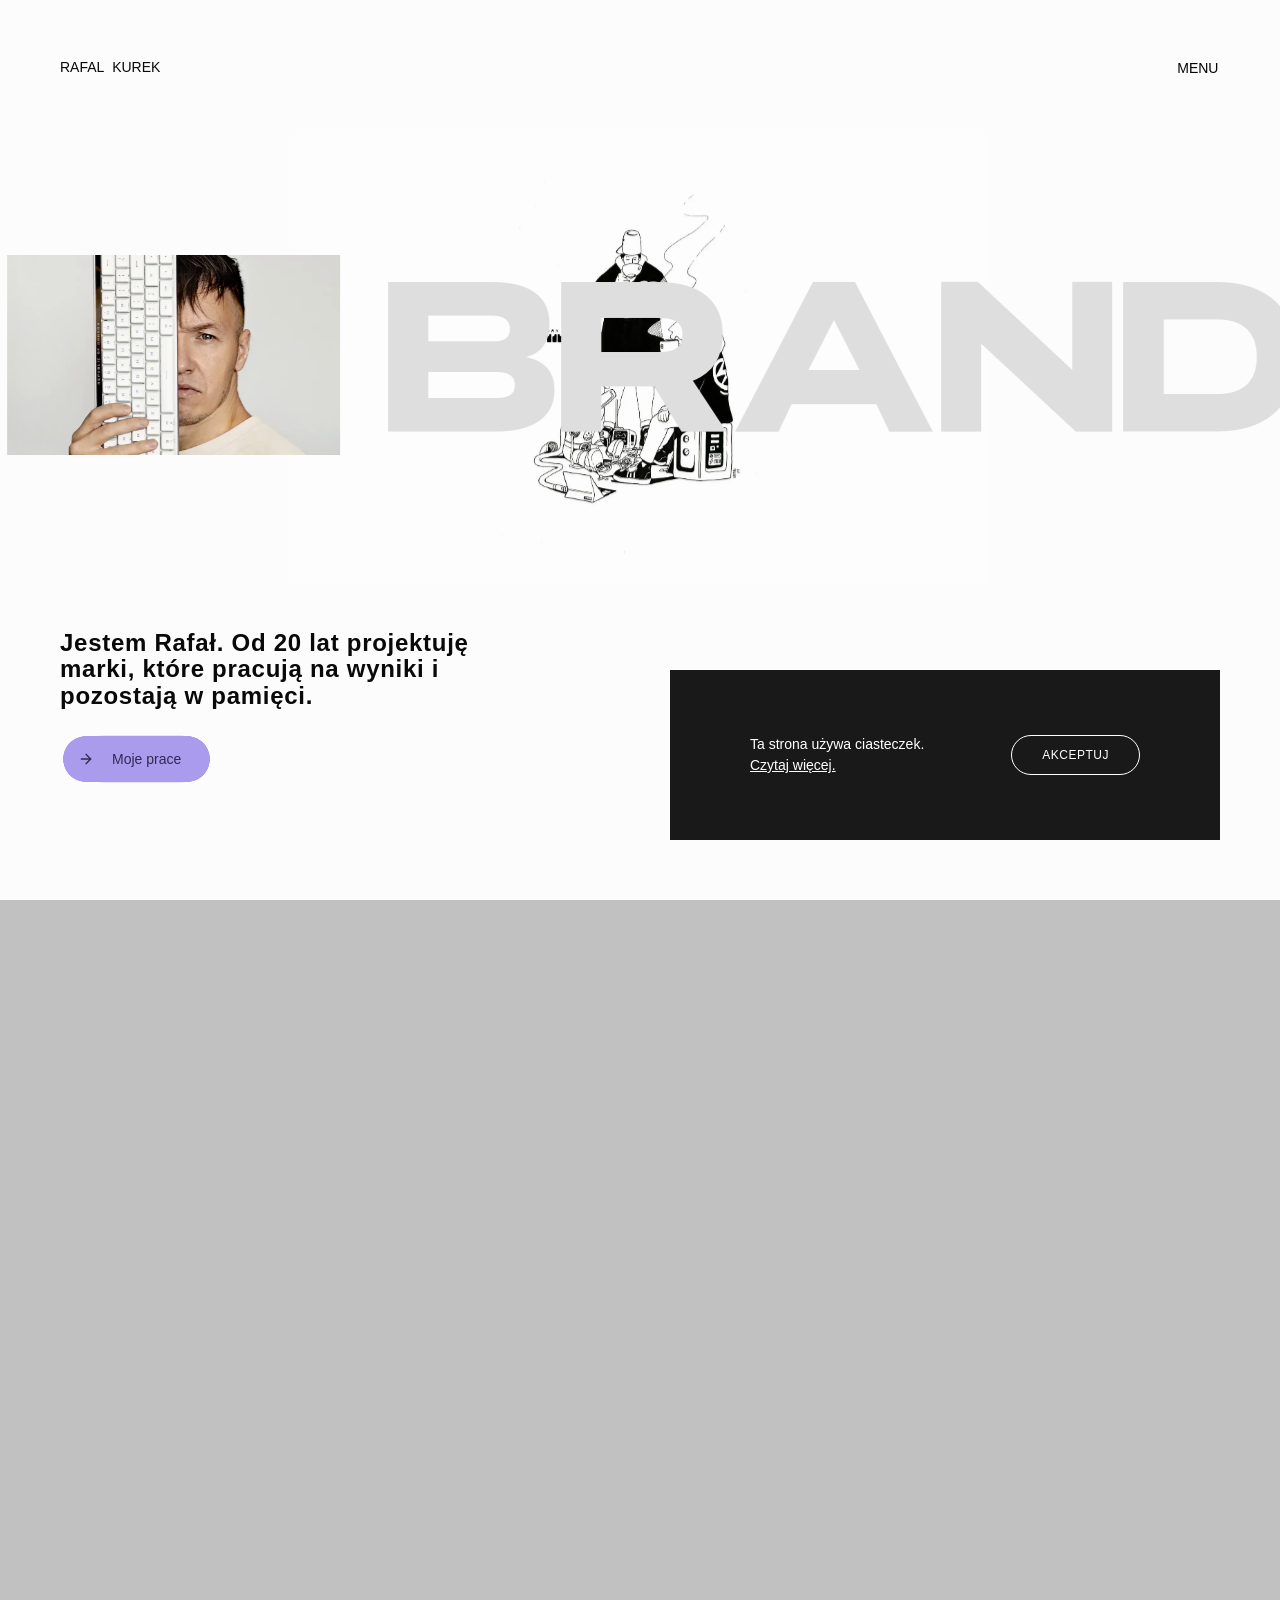
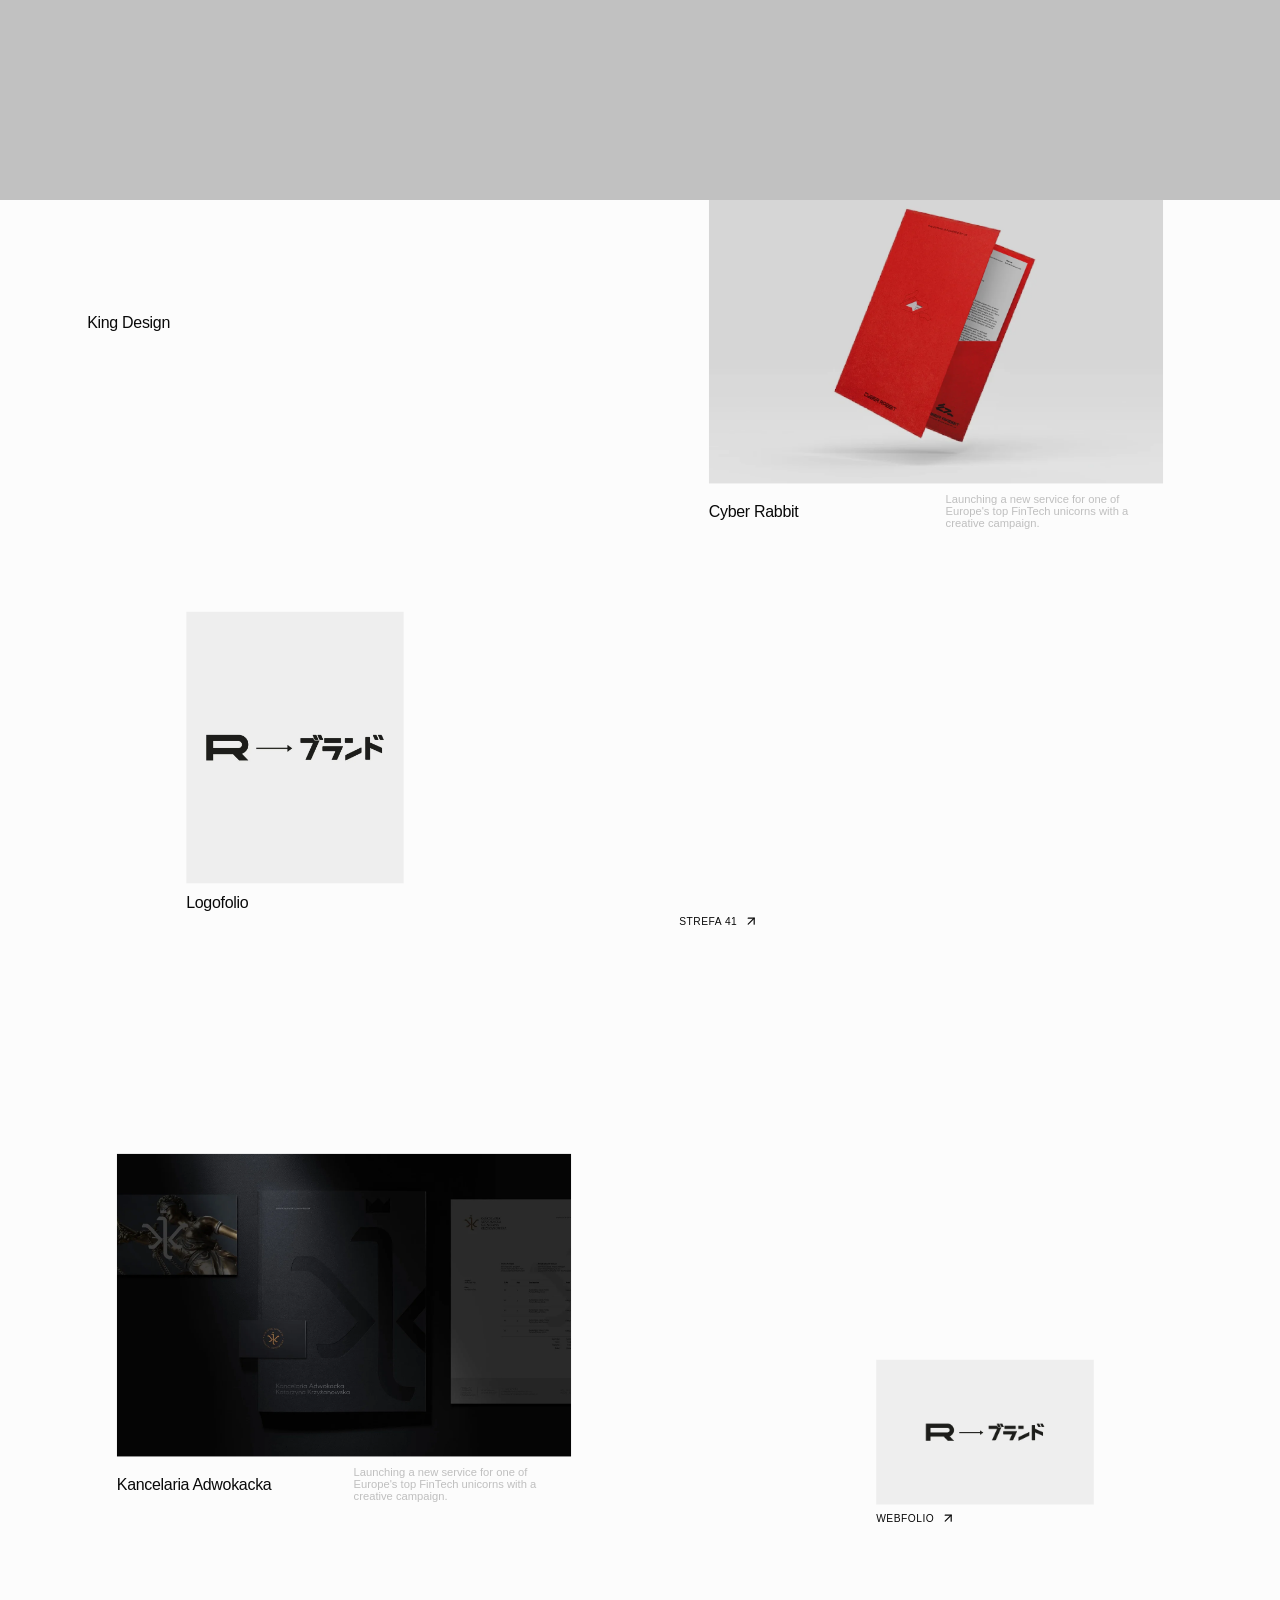
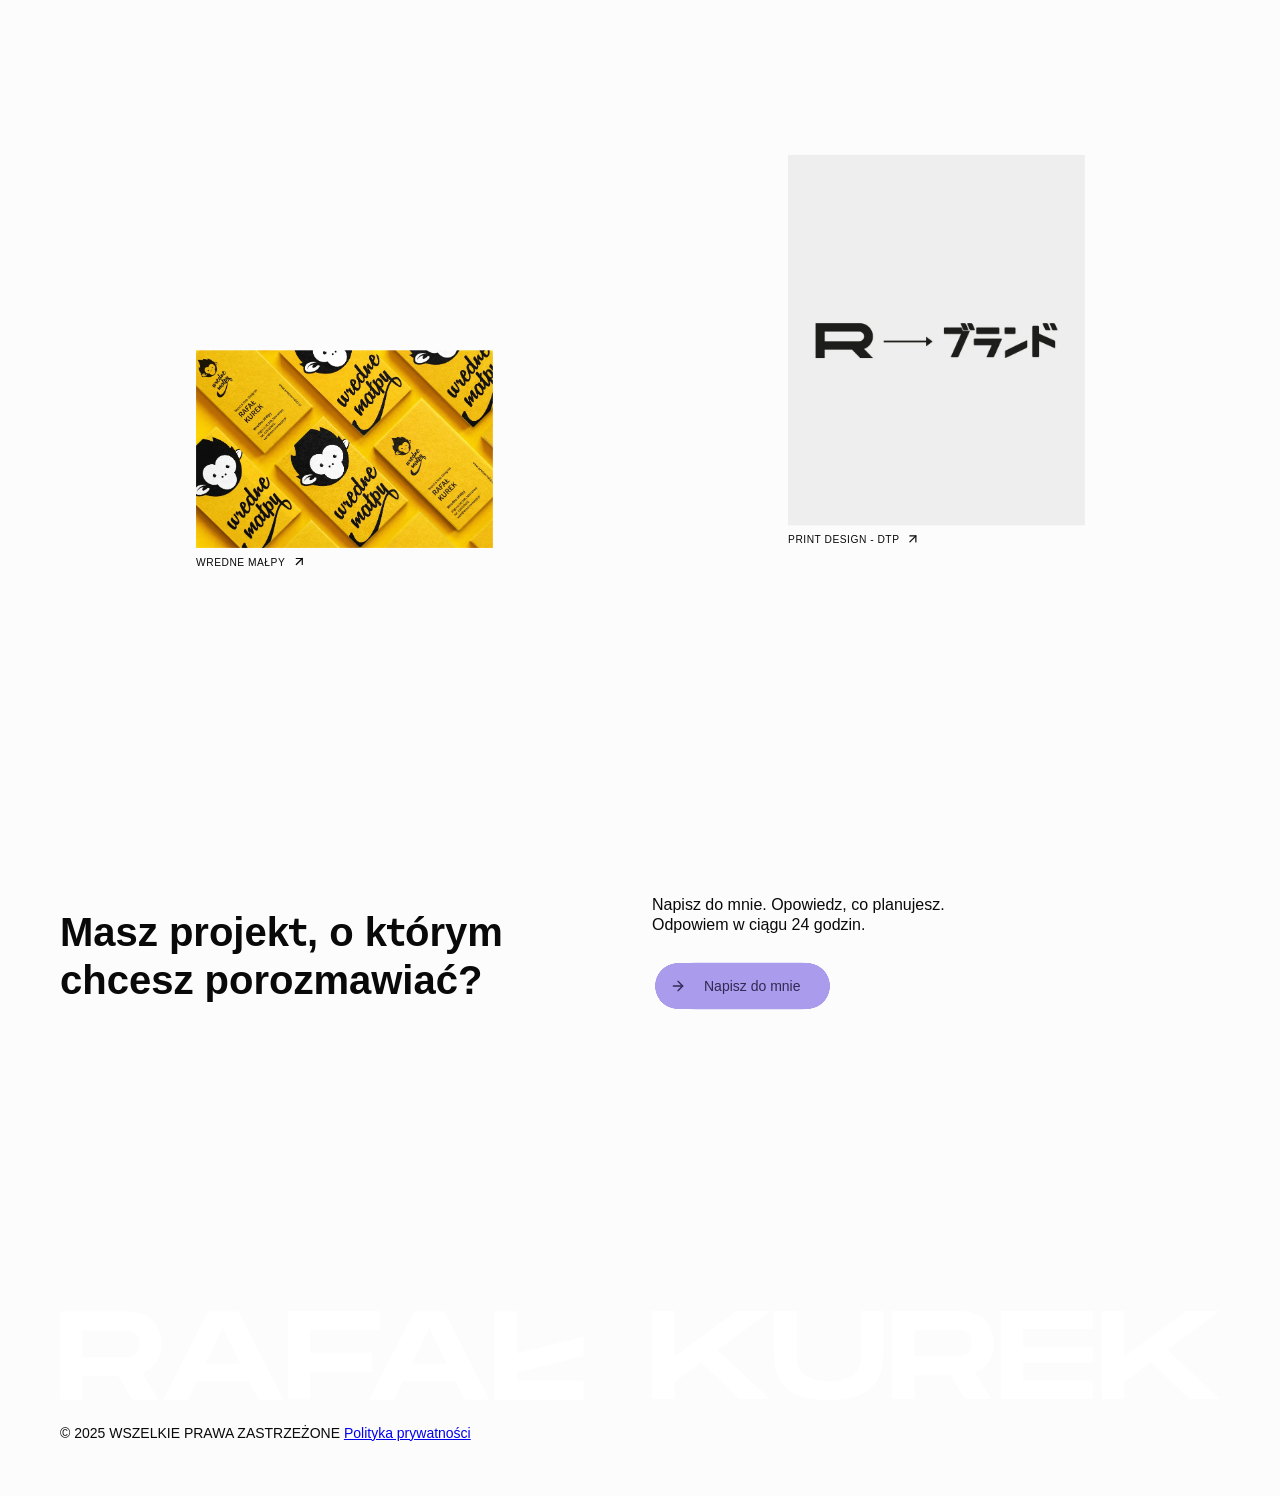
<file: index.html>
<!DOCTYPE html>
<html lang="pl">
<head>
    <meta charset="UTF-8" />
    <meta name="viewport" content="width=device-width, initial-scale=1.0" />
    <title>Rafał Kurek - Brand Designer</title>
    <meta name="description" content="Rafał Kurek – Brand & Web Designer. Projektuję strategiczną identyfikację wizualną i nowoczesne strony WWW. Wyróżnij swoją markę na rynku. Zobacz portfolio!">
    <link rel="preload" href="webfonts/DesignerSans.woff2" as="font" type="font/woff2" crossorigin>
    <link rel="preconnect" href="https://api.fontshare.com">
    <link rel="preconnect" href="https://cdn.fontshare.com" crossorigin>
    <link rel="stylesheet" href="https://api.fontshare.com/v2/css?f[]=satoshi@400,500,700&display=swap">
    <link rel="stylesheet" href="css/variables.css">
    <link rel="stylesheet" href="css/reset-and-typo.css">
    <link rel="stylesheet" href="css/layout.css">
    <link rel="stylesheet" href="css/components.css">
    <link rel="stylesheet" href="css/sections.css">
</head>
<body>
    <div class="page-transition-overlay"></div>

    <div class="preloader" style="--preloader-bg: #c1c1c1; --preloader-purple: #000000;">
        <div class="preloader-layer preloader-layer--purple"></div>
        <div class="preloader-layer preloader-layer--main">
            <div class="preloader-content">
                <div class="preloader-words">
                    <span class="word active">INSIGHT</span>
                    <span class="word">STRATEGY</span>
                    <span class="word">CREATE</span>
                    <span class="word">IMPACT</span>
                </div>
                <div class="preloader-status">
                    <p class="czarne">Proszę czekać</p>
                    <p class="czarne"><span id="percentage">0</span>%</p>
                </div>
            </div>
        </div>
    </div>

    <div class="logo-mask-container">
        <div class="logo-inner-wrapper">
            <a href="/" aria-label="Strona główna">
                <span class="logo-type logo-full">RAFAL_KUREK</span>
                <img src="svg/logo-short-black.svg" alt="Logo RK" class="logo-svg logo-short">
            </a>
        </div>
    </div>

    <div class="logo-mask-container logo-white-version">
        <div class="logo-inner-wrapper">
            <a href="/" aria-label="Strona główna">
                <span class="logo-type logo-full">RAFAL_KUREK</span>
                <img src="svg/logo-short-white.svg" alt="" class="logo-svg logo-short">
            </a>
        </div>
    </div>

    <div class="logo-text-container">
        <p class="logo-descriptor"></p>
    </div>

    <button class="menu-toggle-btn" aria-label="Przełącz nawigację" aria-controls="menu-overlay" aria-expanded="false">
        <div class="menu-toggle-label-wrapper">
            <div class="menu-toggle-label-inner">
                <span class="menu-toggle-label-closed">MENU</span>
                <span class="menu-toggle-label-open">WRÓĆ</span>
            </div>
        </div>
    </button>

    <div class="menu-overlay" id="menu-overlay" role="dialog" aria-hidden="true">
        <div class="menu-overlay-header">
            <a href="/" aria-label="Strona główna">
                <img src="svg/logo-short-white.svg" alt="Logo RK" class="menu-overlay-logo">
            </a>
        </div>
        <nav class="menu-overlay-nav" aria-label="Nawigacja główna">
            <ul>
                <li><a href="index.html">Portfolio</a></li>
                <li><a href="omnie.html">O mnie</a></li>
                <li><a href="kontakt.html">Kontakt</a></li>
            </ul>
        </nav>
        <div class="menu-overlay-footer">
            <p>Jestem Rafał. Od 20 lat projektuję marki, które pracują na wyniki i pozostają w pamięci.</p>
        </div>
    </div>

    <div class="scroll-progress-indicator"></div>

    <div class="scroll-progress-percentage">
        <span id="scroll-percentage-value">0</span>%
    </div>

    <div class="custom-scrollbar">
        <div class="scrollbar-thumb"></div>
    </div>

    <div class="cookie-banner" id="cookieBanner">
        <div class="cookie-content">
            <p class="cookie-text">
                Ta strona używa ciasteczek.<br>
                <a href="polityka-prywatnosci.html">Czytaj więcej.</a>
            </p>
            <button class="cookie-accept-button magnetic-item" id="cookieAcceptBtn">AKCEPTUJ</button>
        </div>
    </div>

    <div class="custom-cursor" aria-hidden="true">
        <span class="cursor-text">Przewiń<br> w dół</span>
    </div>

    <div class="portfolio-cursor" aria-hidden="true">
        <span class="portfolio-cursor-text">ZOBACZ<br> PROJEKT</span>
    </div>

    <div class="logo-hover-cursor" aria-hidden="true">
        <img src="smile.svg" alt="Uśmiechnięta ikona">
    </div>

    <div class="video-close-cursor">
        <span class="close-text">zamknij</span>
    </div>

    <div class="page-wrapper">
        <div class="parallax-bg-wrapper">
            <div class="parallax-bg"></div>
        </div>

        <header class="main-header">
            <nav class="main-nav">
                <ul>
                    <li><a href="index.html" class="js-reveal-nav-item">Portfolio</a></li>
                    <li><a href="omnie.html" class="js-reveal-nav-item">O Mnie</a></li>
                    <li><a href="kontakt.html" class="js-reveal-nav-item">Kontakt</a></li>
                </ul>
                <div class="icon-mask-wrapper">
                    <a href="#" class="nav-icon-link js-reveal-nav-item" aria-label="Link specjalny">
                        <img src="svg/wow1.svg" class="icon-base" alt="">
                        <img src="svg/wow2.svg" class="icon-hover" alt="">
                    </a>
                </div>
            </nav>
        </header>

        <main class="content clearfix">
            <div id="hero"></div>

            <section id="hero-section" data-header-text="BRAND and WEB DESIGNER" class="scroll-section section section-light hero-section js-color-section" data-bg-color="#fcfcfc" data-font-color="#090909" data-logo-theme="dark">
                <h1 class="hero-title">
                    <div class="hero-title-wrapper">
                        <span class="hero-title-text hero-image-span"><img src="img/heroface.webp" alt="" width="1082" height="700" fetchpriority="high"></span>
                        <span class="hero-title-text">BRAND<span class="h1-conjunction"> and </span>WEB DESIGNER</span>
                    </div>
                </h1>
                <div class="hero-bottom-wrapper">
                    <div class="hero-intro-text">
                        <p>Jestem Rafał. Od&nbsp;<span id="liczba-lat"></span>&nbsp;lat projektuję marki, które pracują na wyniki i pozostają w pamięci.</p>
                        <div class="hero-btn-wrapper">
                            <a href="#gallery" class="liquid-button js-scroll-to" aria-label="Przejdź do sekcji projekty">
                                <span class="btn-icon"></span>
                                <span class="btn-text">
                                    <span>Moje prace</span>
                                </span>
                            </a>
                        </div>
                    </div>
                    <div class="hero-services-list">
                        <h2> </h2>
                        <h2> </h2>
                        <h2> </h2>
                    </div>
                </div>

                <div class="video-focus-curtain"></div>

                <div class="hero-center-group">
                    <div class="showreel-container">
                        <img src="img/hero02.webp" alt="Okładka showreel" class="showreel-cover-image" width="1999" height="1301" fetchpriority="high">
                        <video class="showreel-image" width="1920" height="1080" loop muted playsinline preload="none" poster="img/hero02.webp" data-src="img/RK.mp4" data-src-mobile="img/RK-720.mp4" data-autoplay></video>
                    </div>
                </div>

                <div class="showreel-trigger">
                    <div class="trigger-images">
                        <img src="img/minihero1.webp" class="trigger-img active" alt="" width="700" height="420">
                        <img src="img/minihero2.webp" class="trigger-img" alt="" width="700" height="420" loading="lazy" decoding="async">
                        <img src="img/minihero3.webp" class="trigger-img" alt="" width="700" height="420" loading="lazy" decoding="async">
                        <img src="img/minihero4.webp" class="trigger-img" alt="" width="700" height="420" loading="lazy" decoding="async">
                        <img src="img/minihero5.webp" class="trigger-img" alt="" width="700" height="420" loading="lazy" decoding="async">
                    </div>
                    <span class="trigger-text">showreel</span>
                </div>
            </section>

            <section id="about" data-header-text="O mnie i procesie" class="scroll-section section small section-light grid-row js-color-section" data-bg-color="#fcfcfc" data-font-color="#090909" data-logo-theme="dark">
                <div class="sto_full top240">
                    <div class="two_third">
                        <p class="wielkieszare js-stylize-letters width30 bottomplus" id="reveal-text">Moja praca to więcej niż estetyka. To strategia przekuta w formę, która sprawia, że Twoi klienci nie tylko Cię zauważają, ale przede wszystkim z Tobą zostają.</p>
                    </div>
                    <div class="one_fourth">
                        <p class="width30 bottomplus">Przekładam strategię na język designu, tworząc spójne doświadczenia cyfrowe, które budują przewagę rynkową</p>
                        <a href="#" class="liquid-button" aria-label="Przejdź do strony o mnie">
                            <span class="btn-icon"></span>
                            <span class="btn-text">
                                <span>Poznaj mnie</span>
                            </span>
                        </a>
                    </div>
                </div>
            </section>

            <section id="gallery" data-header-text="Wybrane realizacje" class=" section section-light js-color-section" data-bg-color="#fcfcfc" data-font-color="#090909" data-logo-theme="dark">
                <div class="sto_full top240">
                    <p>Wybrane realizacje</p>

                </div>
            </section>

            <div class="portfolio-grid">
                <section class="scroll-section small section section-light js-color-section" data-bg-color="#fcfcfc" data-font-color="#090909" data-logo-theme="dark">
                    <div class="content" style="padding: 0px;">
                        <div class="sto_full">
                            <div class="one_fourth">
                                <a href="kingdesign.html" class="portfolio-item portfolio-item--large opengallery" data-color="#4e249c">
                                    <div class="portfolio-image-container">
                                        <div class="portfolio-image-mask">
                                            <img src="img/01gallery.webp" alt="Projekt King Design" class="portfolio-image" width="1020" height="680" loading="lazy" decoding="async">
                                        </div>
                                    </div>
                                    <div class="portfolio-caption portfolio-caption--extended">
                                        <div class="portfolio-caption-title">
                                            <span>King Design</span>
                                        </div>
                                    </div>
                                </a>
                            </div>

                            <div class="one_half">
                                <a href="cyberrabbit.html" class="portfolio-item portfolio-item--large opengallery" data-color="#c31717">
                                    <div class="portfolio-image-container">
                                        <div class="portfolio-image-mask">
                                            <img src="img/02gallery.webp" alt="Projekt Studio Reel" class="portfolio-image" width="1600" height="914" loading="lazy" decoding="async">
                                        </div>
                                    </div>
                                    <div class="portfolio-caption portfolio-caption--extended">
                                        <div class="portfolio-caption-title">
                                            <span>Cyber Rabbit</span>
                                        </div>
                                        <div class="portfolio-caption-description">
                                            <span>Launching a new service for one of Europe's top FinTech unicorns with a creative campaign.</span>
                                        </div>
                                    </div>
                                </a>
                            </div>
                        </div>

                        <div class="sto_full">
                            <div class="one_twelfth"></div>
                            <div class="one_fourth">
                                <a href="logofolio.html" class="portfolio-item portfolio-item--large opengallery" data-color="#56c01c">
                                    <div class="portfolio-image-container2">
                                        <div class="portfolio-image-mask">
                                            <img src="img/other01.webp" alt="Projekt King Design" class="portfolio-image" width="800" height="1200" loading="lazy" decoding="async">
                                        </div>
                                    </div>
                                    <div class="portfolio-caption portfolio-caption--extended">
                                        <div class="portfolio-caption-title">
                                            <span>Logofolio</span>
                                        </div>
                                    </div>
                                </a>
                            </div>
                            <div class="one_sixth"></div>

                            <div class="one_fourth self-bottom">
                                <a href="strefa41.html" class="portfolio-item opengallery" data-color="#c31717">
                                    <div class="portfolio-image-container">
                                        <img src="img/04gallery.webp" alt="Projekt Studio Reel" class="portfolio-image" width="1820" height="1024" loading="lazy" decoding="async">
                                    </div>
                                    <div class="portfolio-caption">
                                        <span class="portfolio-caption-text">Strefa 41</span>
                                        <div class="portfolio-caption-arrow" aria-hidden="true">
                                            <svg width="18" height="18" viewBox="0 0 24 24" fill="none" xmlns="http://www.w3.org/2000/svg"><path d="M7 17L17 7" stroke="currentColor" stroke-width="2" stroke-linecap="round" stroke-linejoin="round"/><path d="M7 7H17V17" stroke="currentColor" stroke-width="2" stroke-linecap="round" stroke-linejoin="round"/></svg>
                                        </div>
                                    </div>
                                </a>
                            </div>
                            <div class="one_fourth"></div>
                        </div>

                        <div class="sto_full gallery_top160">
                            <div class="one_half">
                                <a href="kancelaria.html" class="portfolio-item portfolio-item--large opengallery" data-color="#7c7366">
                                    <div class="portfolio-image-container">
                                        <div class="portfolio-image-mask">
                                            <img src="img/03gallery.webp" alt="Projekt Studio Reel" class="portfolio-image" width="1820" height="1024" loading="lazy" decoding="async">
                                        </div>
                                    </div>
                                    <div class="portfolio-caption portfolio-caption--extended">
                                        <div class="portfolio-caption-title">
                                            <span>Kancelaria Adwokacka</span>
                                        </div>
                                        <div class="portfolio-caption-description">
                                            <span>Launching a new service for one of Europe's top FinTech unicorns with a creative campaign.</span>
                                        </div>
                                    </div>
                                </a>
                            </div>
                            <div class="one_sixth"></div>

                            <div class="one_fourth self-bottom">
                                <a href="webfolio.html" class="portfolio-item opengallery" data-color="#c31717">
                                    <div class="portfolio-image-container">
                                        <img src="img/other02.webp" alt="Projekt Studio Reel" class="portfolio-image" width="1200" height="800" loading="lazy" decoding="async">
                                    </div>
                                    <div class="portfolio-caption">
                                        <span class="portfolio-caption-text">Webfolio</span>
                                        <div class="portfolio-caption-arrow" aria-hidden="true">
                                            <svg width="18" height="18" viewBox="0 0 24 24" fill="none" xmlns="http://www.w3.org/2000/svg"><path d="M7 17L17 7" stroke="currentColor" stroke-width="2" stroke-linecap="round" stroke-linejoin="round"/><path d="M7 7H17V17" stroke="currentColor" stroke-width="2" stroke-linecap="round" stroke-linejoin="round"/></svg>
                                        </div>
                                    </div>
                                </a>
                            </div>
                            <div class="one_twelfth"></div>
                        </div>
                    </div>
                </section>
            </div>

            <section class="scroll-section small section section-dark-bg js-color-section" data-bg-color="#090909" data-font-color="#ffffff" data-logo-theme="light">
                <div class="sto_full gallery_top160 blend-difference-group">
                    <div class="one_twelfth"></div>
                    <div class="one_third self-bottom">
                        <a href="wredne.html" class="portfolio-item opengallery" data-color="#ffd200">
                            <div class="portfolio-image-container">
                                <img src="img/malpy01.webp" alt="Projekt numer 3" class="portfolio-image" width="887" height="669" loading="lazy" decoding="async">
                            </div>
                            <div class="portfolio-caption">
                                <span class="portfolio-caption-text">Wredne Małpy</span>
                                <div class="portfolio-caption-arrow" aria-hidden="true">
                                    <svg width="18" height="18" viewBox="0 0 24 24" fill="none" xmlns="http://www.w3.org/2000/svg"><path d="M7 17L17 7" stroke="currentColor" stroke-width="2" stroke-linecap="round" stroke-linejoin="round"/><path d="M7 7H17V17" stroke="currentColor" stroke-width="2" stroke-linecap="round" stroke-linejoin="round"/></svg>
                                </div>
                            </div>
                        </a>
                    </div>
                    <div class="one_sixth"></div>
                    <div class="one_third">
                        <a href="#" class="portfolio-item is-vertical opengallery" data-color="#0aae16">
                            <div class="portfolio-image-container">
                                <img src="img/other01.webp" alt="Projekt King Design" class="portfolio-image" width="800" height="1200" loading="lazy" decoding="async">
                            </div>
                            <div class="portfolio-caption">
                                <span class="portfolio-caption-text">Print Design - DTP</span>
                                <div class="portfolio-caption-arrow" aria-hidden="true">
                                    <svg width="18" height="18" viewBox="0 0 24 24" fill="none" xmlns="http://www.w3.org/2000/svg"><path d="M7 17L17 7" stroke="currentColor" stroke-width="2" stroke-linecap="round" stroke-linejoin="round"/><path d="M7 7H17V17" stroke="currentColor" stroke-width="2" stroke-linecap="round" stroke-linejoin="round"/></svg>
                                </div>
                            </div>
                        </a>
                    </div>
                    <div class="one_twelfth"></div>
                </div>
            </section>

            <section class="scroll-section section-dark-bg js-color-section" data-bg-color="#090909" data-font-color="#fcfcfc" data-logo-theme="light">
                <div class="sto_full_end">
                    <div class="one_half">
                        <h1 class="js-stylize-letters width20">
                            Masz projekt, o którym chcesz porozmawiać?
                        </h1>
                    </div>
                    <div class="one_half">
                        <p>
                            Napisz do mnie. Opowiedz, co planujesz. <br>Odpowiem w ciągu 24 godzin.
                        </p>
                        <a href="kontakt.html" class="liquid-button" aria-label="Przejdź do kontaktu">
                            <span class="btn-icon"></span>
                            <span class="btn-text">
                                <span>Napisz do mnie</span>
                            </span>
                        </a>
                    </div>
                    <div class="sto_footer">
                        <div class="one_half bottomfooter">
                            <img src="svg/logo_white_1on2.svg" alt="Logo Rafał Kurek - stopka" class="logo-footer-two">
                        </div>
                        <div class="one_half space-between-vertical">
                            <img src="svg/logo_white_2on2.svg" alt="Logo Rafał Kurek - stopka" class="logo-footer-two">
                        </div>

                        <div class="one_half top24 ">
                            <p class="onefour">© 2025 WSZELKIE PRAWA ZASTRZEŻONE <a href="polityka-prywatnosci.html">Polityka prywatności</a></p>
                        </div>

                        <div class="one_fourth footer-info-box top24 bottom24">
                            <div class="align-bottom">
                                <a href="https://www.instagram.com/rafalkurek_design/" class="footer-link" target="_blank" rel="noopener noreferrer">
                                    <span class="footer-icon icon-diagonal"></span>
                                    <span class="footer-text">INSTAGRAM</span>
                                </a>
                                <a href="#" class="footer-link" target="_blank" rel="noopener noreferrer">
                                    <span class="footer-icon icon-diagonal"></span>
                                    <span class="footer-text">Behance</span>
                                </a>
                            </div>
                            <div>
                                <a href="#hero" class="footer-link scroll-top js-scroll-to">
                                    <span class="footer-icon-group">
                                        <span class="footer-icon icon-up"></span>
                                        <span class="footer-icon icon-up"></span>
                                    </span>
                                    <span class="footer-text">DO GÓRY</span>
                                </a>
                            </div>
                        </div>
                    </div>
                </div>
            </section>
        </main>
    </div>

    <script src="js/vendor/gsap.min.js" defer></script>
    <script src="js/vendor/ScrollTrigger.min.js" defer></script>
    <script src="js/vendor/lenis.min.js" defer></script>
    <script src="js/vendor/ScrollToPlugin.min.js" defer></script>
    <script src="js/vendor/split-type.min.js" defer></script>
    <script src="js/script.js" defer></script>
    <script src="js/home.js" defer></script>

    <svg style="position: absolute; width: 0; height: 0; pointer-events: none;">
        <defs>
            <filter id="goo-button">
                <feGaussianBlur in="SourceGraphic" stdDeviation="5" result="blur" />
                <feColorMatrix in="blur" mode="matrix" values="
                    1 0 0 0 0
                    0 1 0 0 0
                    0 0 1 0 0
                    0 0 0 26 -18" result="goo" />
                <feComposite in="SourceGraphic" in2="goo" operator="atop"/>
            </filter>
        </defs>
    </svg>
</body>
</html>
</file>
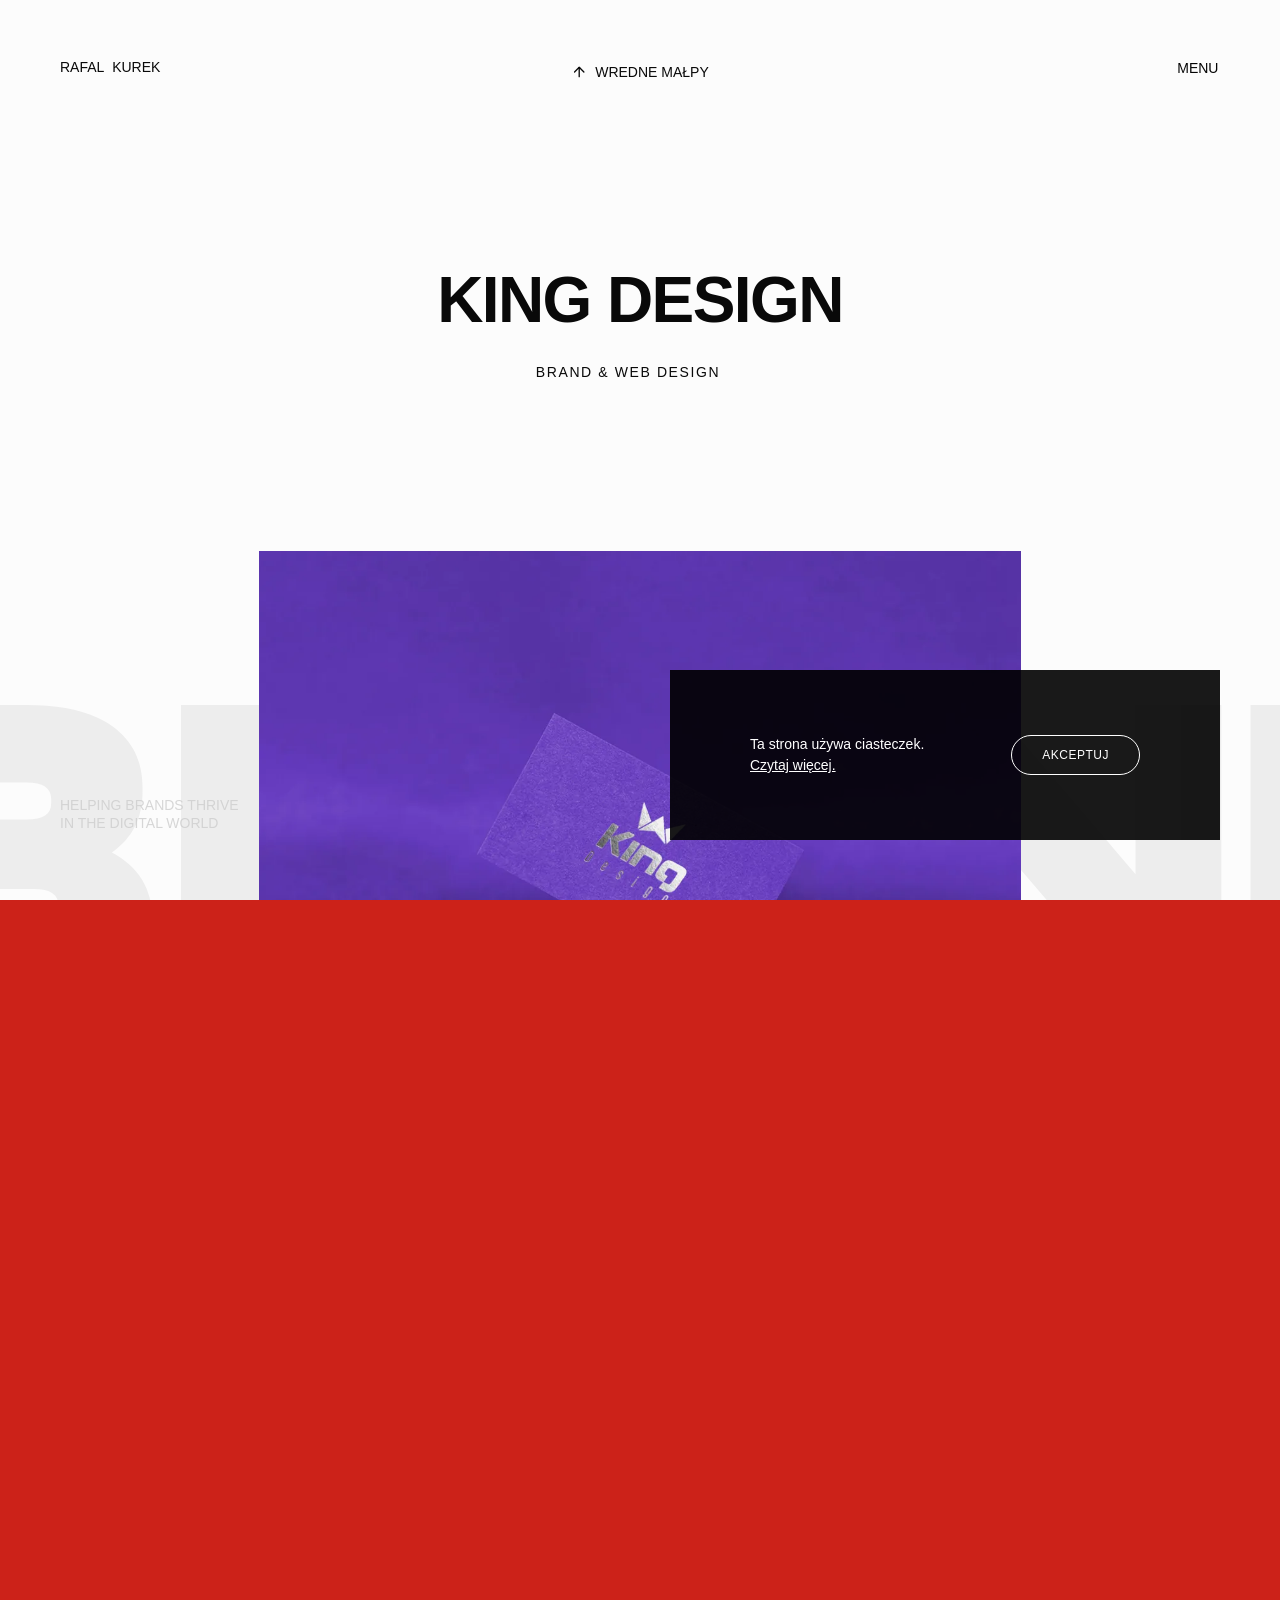
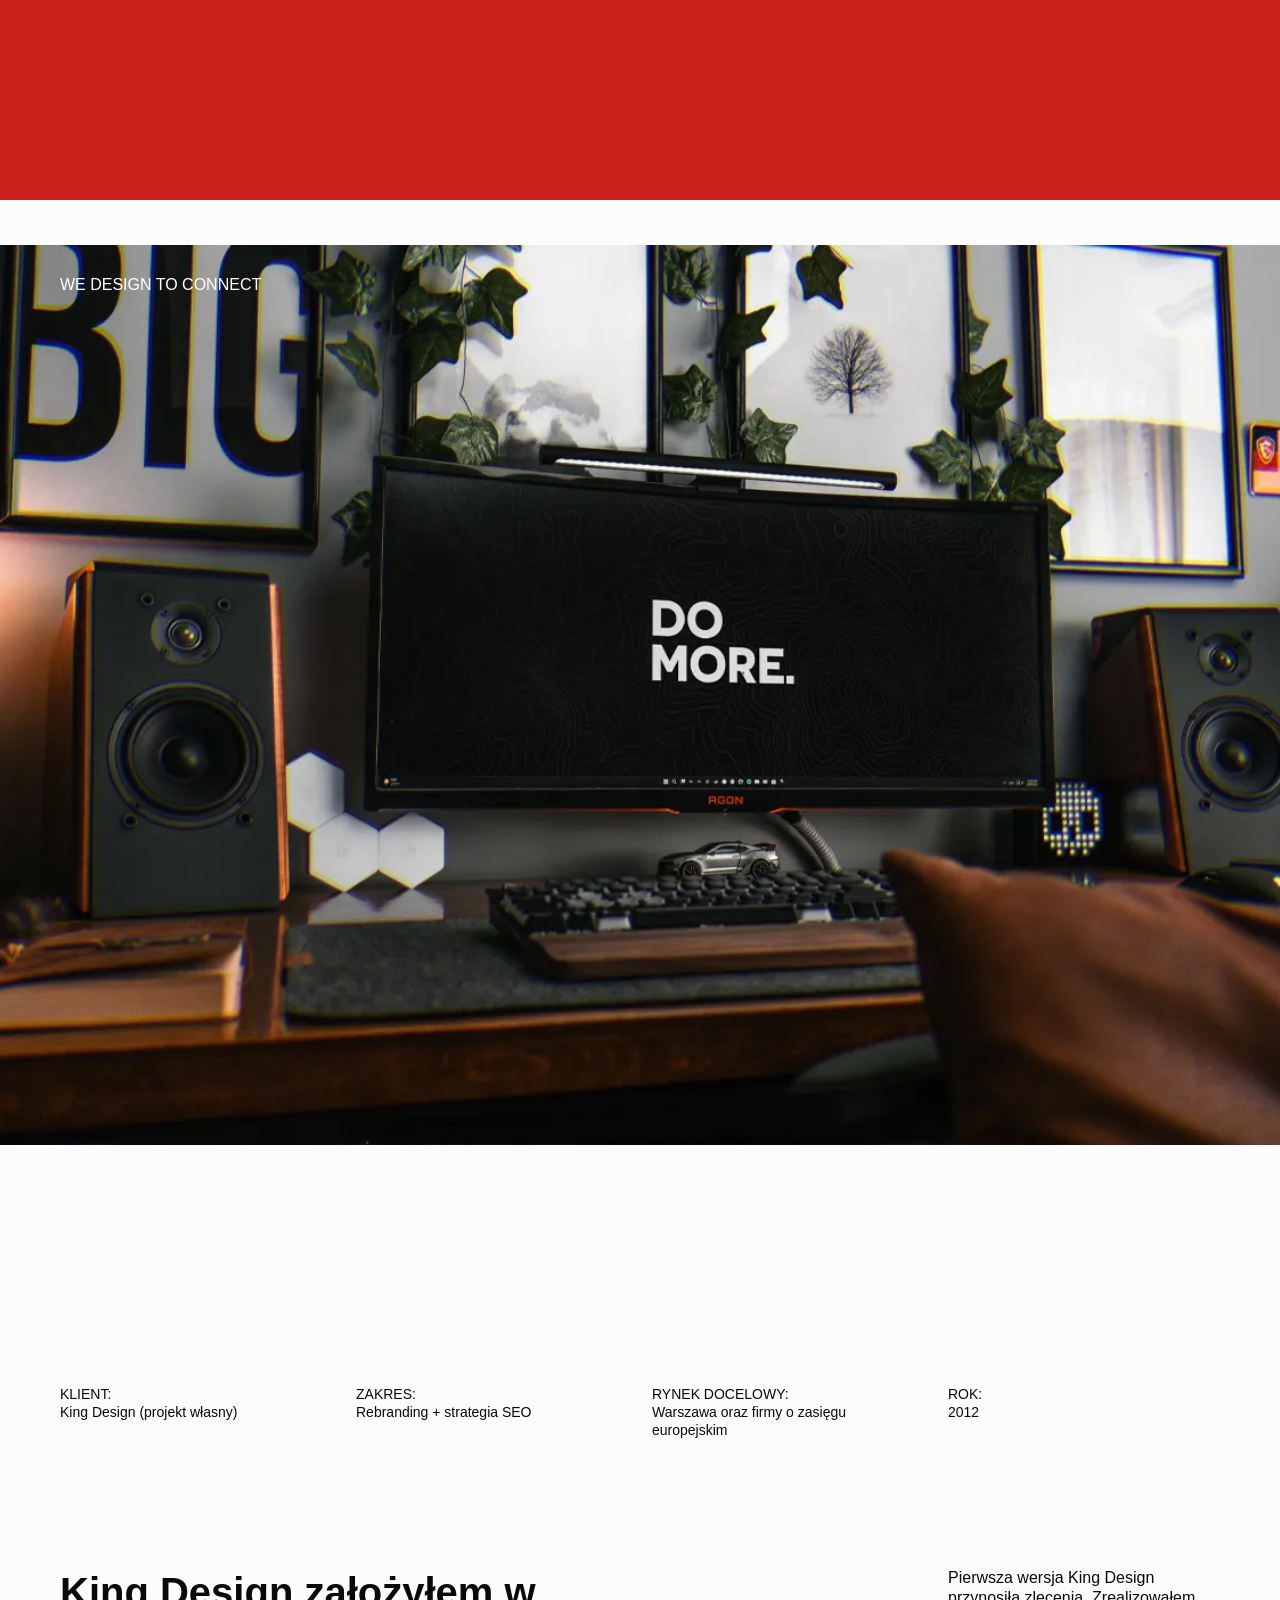
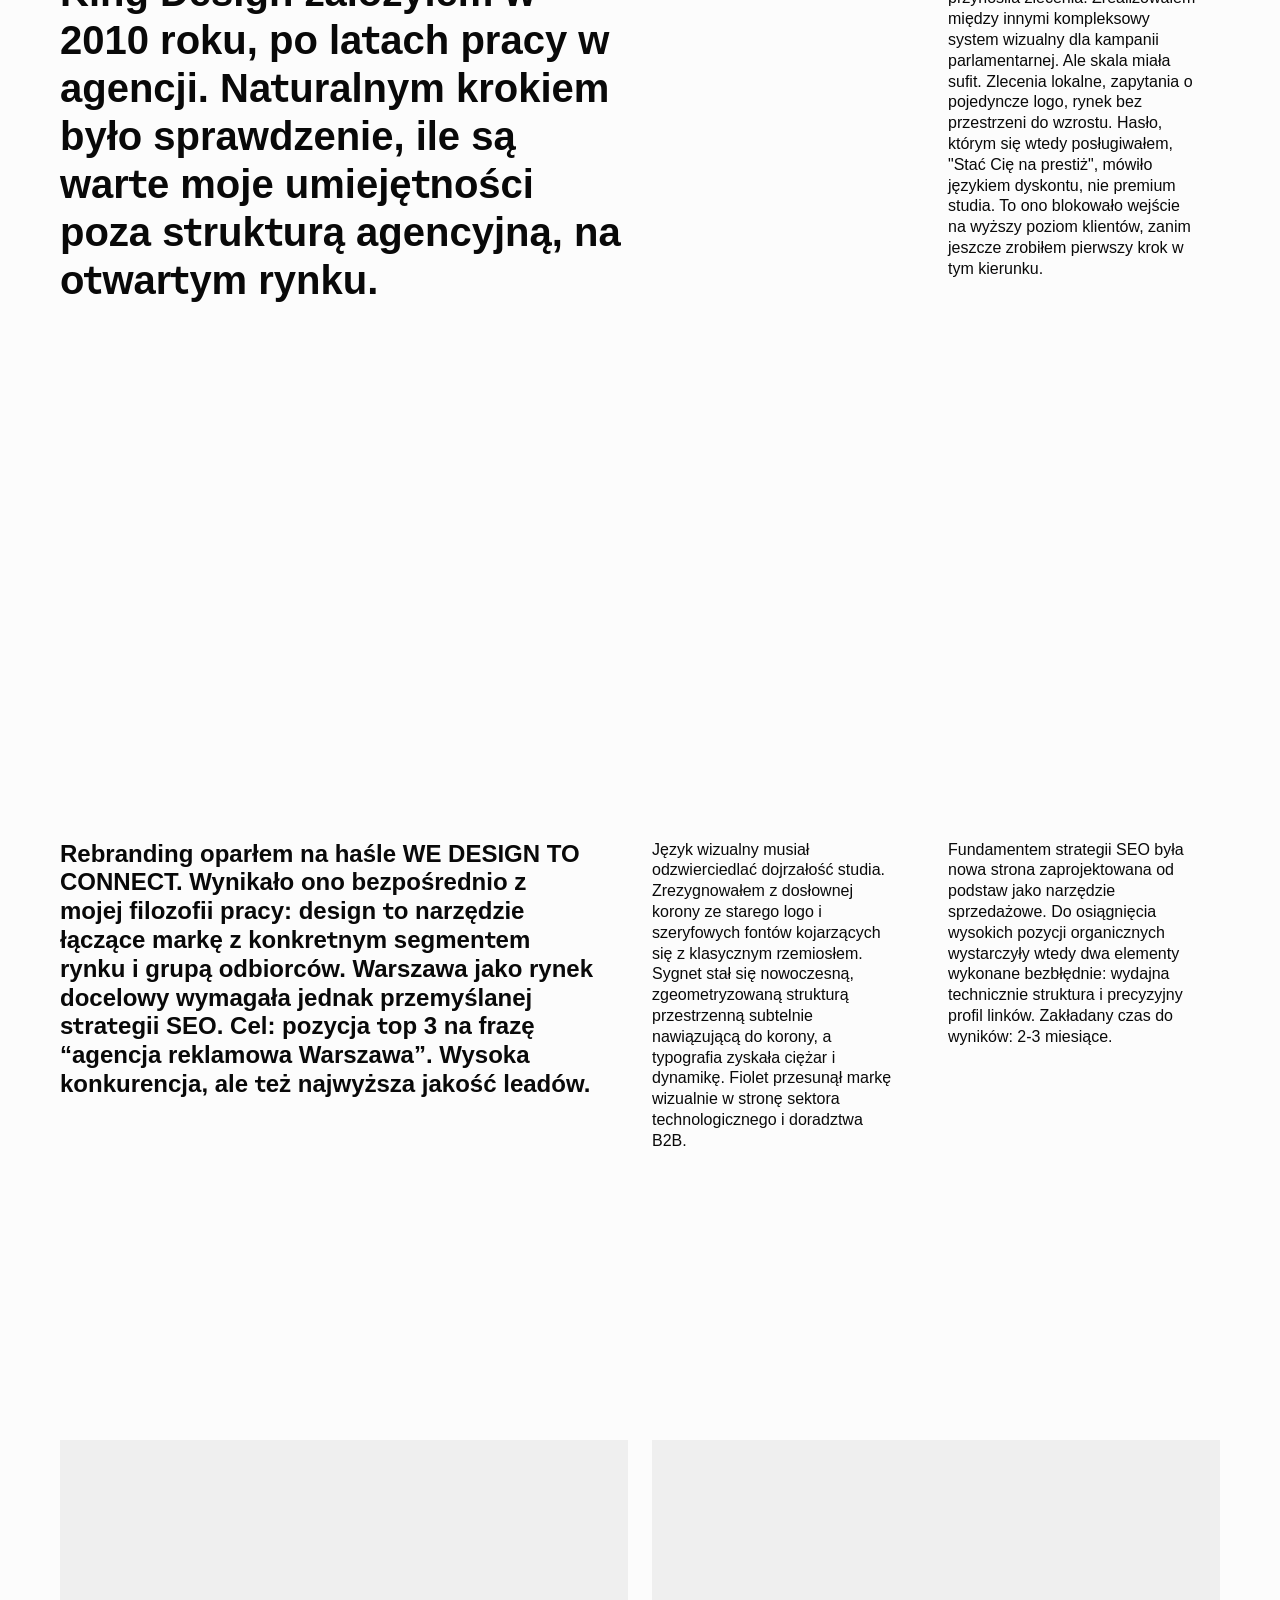
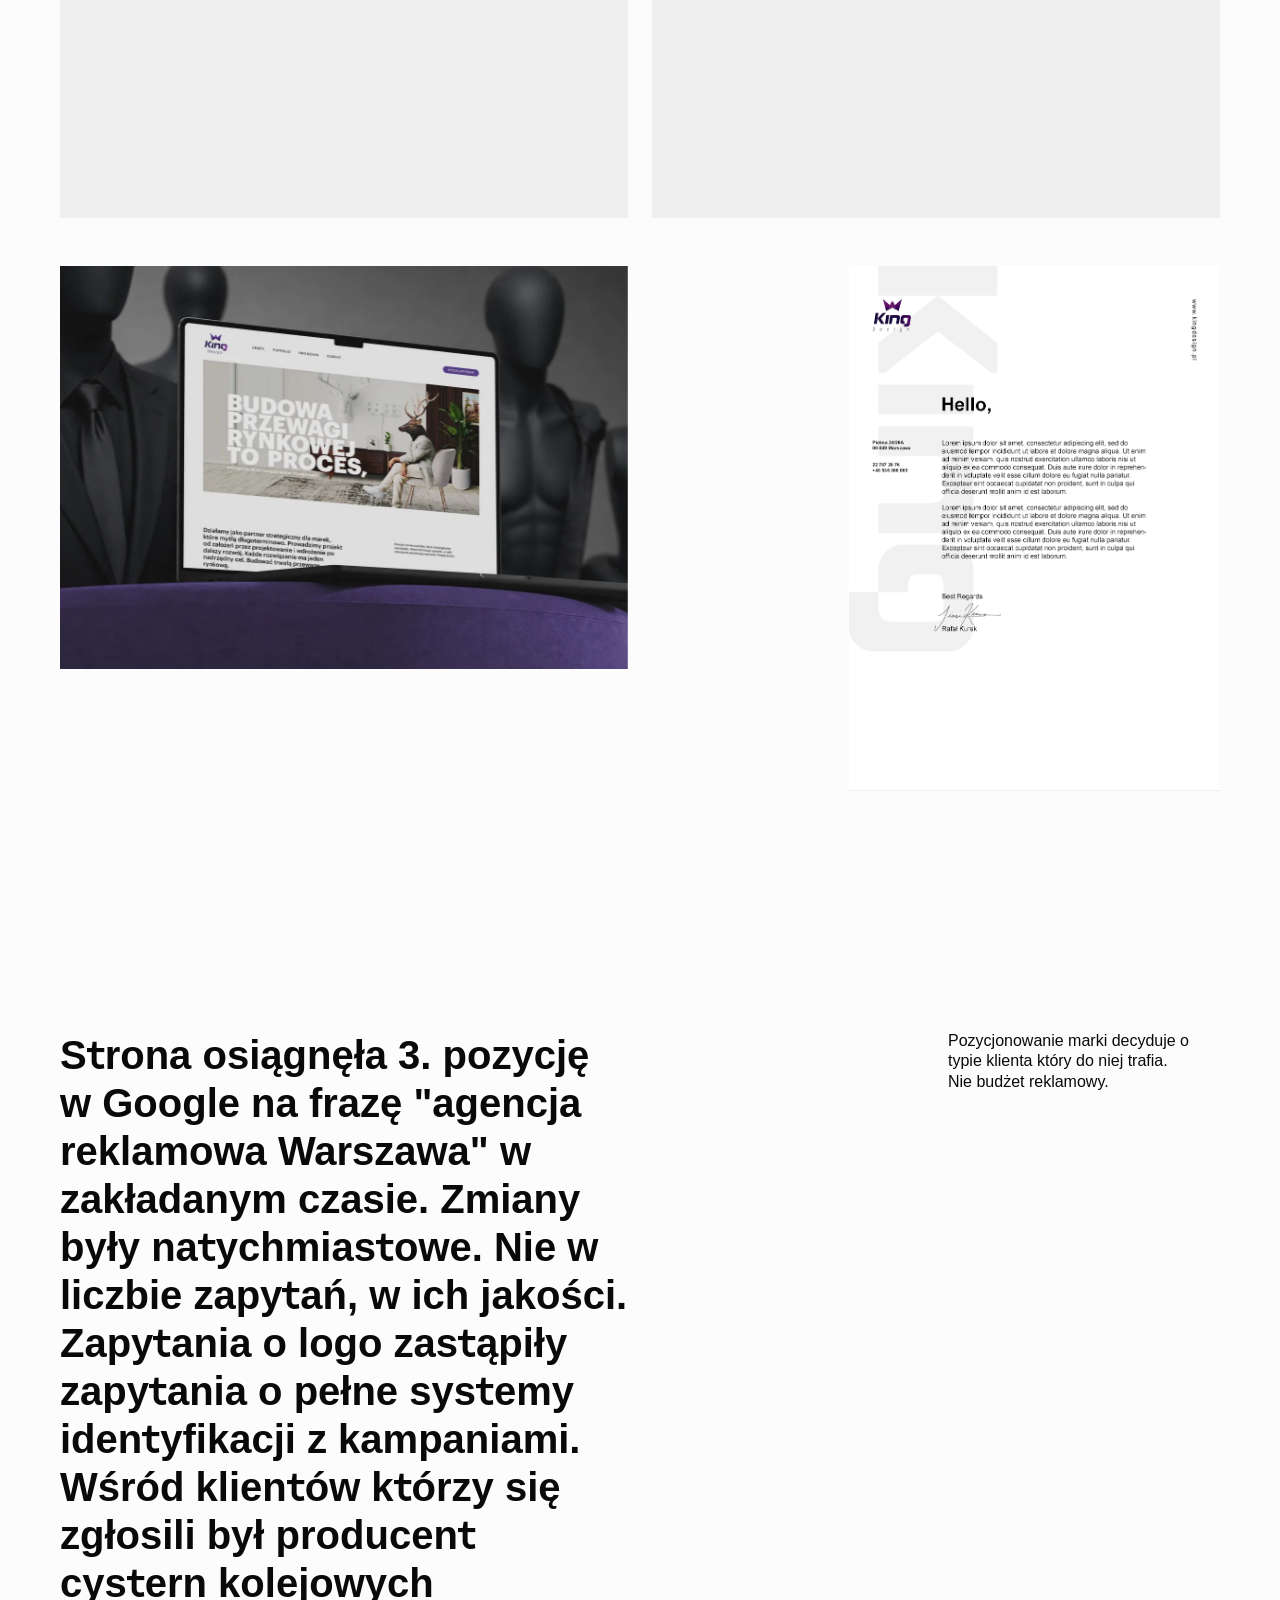
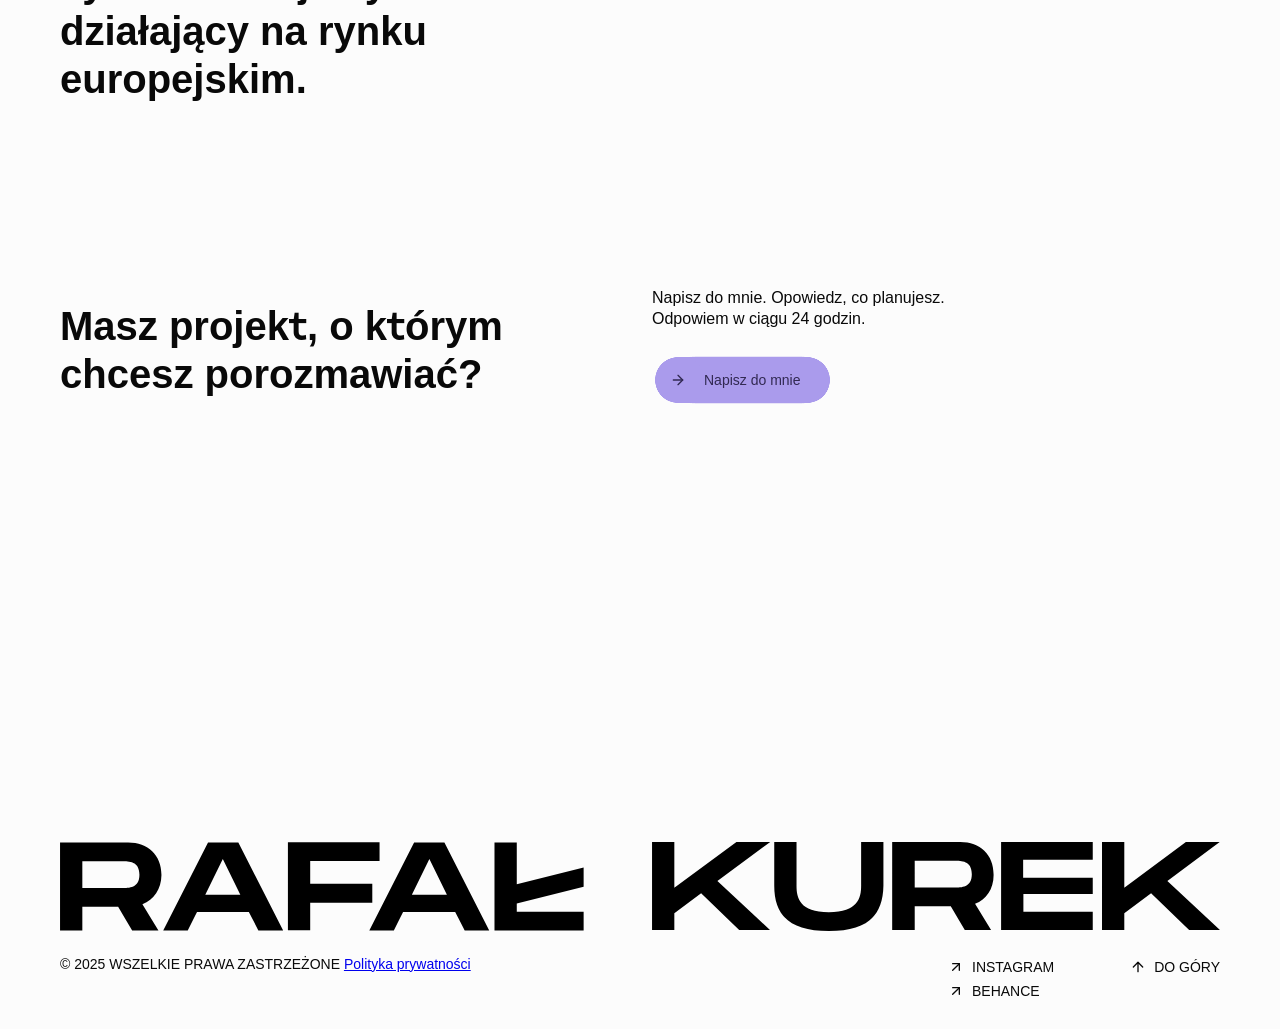
<file: kingdesign.html>
<!DOCTYPE html>
<html lang="pl">
<head>
    <meta charset="UTF-8">
    <meta name="viewport" content="width=device-width, initial-scale=1.0">
    <title>King Design: rebranding i top 3 w Google | Rafał Kurek</title>
    <meta name="description" content="Case study King Design. Rebranding studia i strategia SEO, które dały 3. pozycję w Google na frazę agencja reklamowa Warszawa i zmieniły typ klientów.">
    <link rel="preload" href="webfonts/DesignerSans.woff2" as="font" type="font/woff2" crossorigin>
    <link rel="preconnect" href="https://api.fontshare.com">
    <link rel="preconnect" href="https://cdn.fontshare.com" crossorigin>
    <link rel="stylesheet" href="https://api.fontshare.com/v2/css?f[]=satoshi@400,500,700&display=swap">
    <link rel="stylesheet" href="css/variables.css">
    <link rel="stylesheet" href="css/reset-and-typo.css">
    <link rel="stylesheet" href="css/layout.css">
    <link rel="stylesheet" href="css/components.css">
    <link rel="stylesheet" href="css/sections.css">
    <link rel="stylesheet" href="css/gallery-layered.css">
</head>
<body>

    <div class="page-transition-overlay"></div>

    <div class="preloader" style="--preloader-bg: #c1c1c1; --preloader-purple: #614697;">
        <div class="preloader-layer preloader-layer--purple"></div>
        <div class="preloader-layer preloader-layer--main">
            <div class="preloader-content">
                <div class="preloader-words">
                    <span class="word active">INSIGHT</span>
                    <span class="word">STRATEGY</span>
                    <span class="word">CREATE</span>
                    <span class="word">IMPACT</span>
                </div>
                <div class="preloader-status">
                    <p class="czarne">Proszę czekać</p>
                    <p class="czarne"><span id="percentage">0</span>%</p>
                </div>
            </div>
        </div>
    </div>

    <div class="logo-mask-container">
        <div class="logo-inner-wrapper">
            <a href="/" aria-label="Strona główna">
                <span class="logo-type logo-full">RAFAL_KUREK</span>
                <img src="svg/logo-short-black.svg" alt="Logo RK" class="logo-svg logo-short">
            </a>
        </div>
    </div>

    <div class="logo-mask-container logo-white-version">
        <div class="logo-inner-wrapper">
            <a href="/" aria-label="Strona główna">
                <span class="logo-type logo-full">RAFAL_KUREK</span>
                <img src="svg/logo-short-white.svg" alt="" class="logo-svg logo-short">
            </a>
        </div>
    </div>

    <div class="logo-text-container">
        <p class="logo-descriptor"></p>
    </div>

    <div class="scroll-progress-indicator"></div>
    <div class="scroll-progress-percentage">
        <span id="scroll-percentage-value">0</span>%
    </div>

    <div class="custom-scrollbar">
        <div class="scrollbar-thumb"></div>
    </div>

    <button class="menu-toggle-btn" aria-label="Przełącz nawigację" aria-controls="menu-overlay" aria-expanded="false">
        <div class="menu-toggle-label-wrapper">
            <div class="menu-toggle-label-inner">
                <span class="menu-toggle-label-closed">MENU</span>
                <span class="menu-toggle-label-open">WRÓĆ</span>
            </div>
        </div>
    </button>

    <div class="menu-overlay" id="menu-overlay" role="dialog" aria-hidden="true">
        <div class="menu-overlay-header">
            <a href="/" aria-label="Strona główna">
                <img src="svg/logo-short-white.svg" alt="Logo RK" class="menu-overlay-logo">
            </a>
        </div>
        <nav class="menu-overlay-nav" aria-label="Nawigacja główna">
            <ul>
                <li><a href="index.html">Portfolio</a></li>
                <li><a href="omnie.html">O mnie</a></li>
                <li><a href="kontakt.html">Kontakt</a></li>
            </ul>
        </nav>
        <div class="menu-overlay-footer">
            <p>Jestem Rafał. Od 20 lat projektuję marki, które pracują na wyniki i pozostają w pamięci.</p>
        </div>
    </div>
        
    <div class="cookie-banner" id="cookieBanner">
        <div class="cookie-content">
            <p class="cookie-text">
                Ta strona używa ciasteczek.<br>
                <a href="polityka-prywatnosci.html">Czytaj więcej.</a>
            </p>
            <button class="cookie-accept-button magnetic-item" id="cookieAcceptBtn">AKCEPTUJ</button>
        </div>
    </div>

    <div class="logo-hover-cursor" aria-hidden="true">
        <img src="smile.svg" alt="Uśmiechnięta ikona">
    </div>
    <div class="video-close-cursor" aria-hidden="true">
        <span class="close-text">zamknij</span>
    </div>

    <div class="page-wrapper">
        <header class="main-header">
            <nav class="main-nav">
                <ul>
                    <li><a href="index.html" class="js-reveal-nav-item">Portfolio</a></li>
                    <li><a href="omnie.html" class="js-reveal-nav-item">O Mnie</a></li>
                    <li><a href="kontakt.html" class="js-reveal-nav-item">Kontakt</a></li>
                </ul>
                <div class="icon-mask-wrapper">
                    <a href="#" class="nav-icon-link js-reveal-nav-item" aria-label="Link specjalny">
                        <img src="svg/wow1.svg" class="icon-base" alt="">
                        <img src="svg/wow2.svg" class="icon-hover" alt="">
                    </a>
                </div>
            </nav>
        </header>

        <header class="center-header">
            <nav class="center-nav">
                <a href="cyberrabbit.html" class="footer-link scroll-top js-scroll-to">
                    <span class="footer-icon-group">
                    <span class="footer-icon icon-up"></span>
                    <span class="footer-icon icon-up"></span>
                    </span>
                    <span class="footer-text">WREDNE MAŁPY</span>
                </a>
            </nav>
        </header>

        <main class="content clearfix">
            <div id="hero"></div>

            <div class="project-hero-container section section-dark-bg js-color-section" data-bg-color="#fcfcfc" data-font-color="#090909" data-logo-theme="dark">
                <section class="project-hero-title-section">
                    <h1 class="project-title">KING DESIGN</h1>
                    <p class="project-subtitle js-reveal-text">BRAND & WEB DESIGN</p>
                </section>

                <section class="zoom-section-wrapper">
                    <div class="zoom-pin-container">
                        <div class="animated-background-track">
                            <img src="svg/brand_gray.svg" alt="" class="animated-svg">
                            <img src="svg/brand_gray.svg" alt="" class="animated-svg">
                            <img src="svg/brand_gray.svg" alt="" class="animated-svg">
                            <img src="svg/brand_gray.svg" alt="" class="animated-svg">
                            <img src="svg/brand_gray.svg" alt="" class="animated-svg">
                        </div>
                        <div class="hero-image-reveal-mask">
                            <img src="img/kingdesign01.webp" alt="Projekt King Design - wizytówka" class="zoom-image" width="1820" height="960" fetchpriority="high">
                        </div>
                    </div>
                    <div class="project-info-box">
                        <p class="info-box-title">Helping brands thrive <br>in the digital world</p>
                    </div>
                </section>
            </div>

            <section data-header-text="" class="sticky-background-section scroll-section section section-light grid-row" data-logo-theme="light" style="background-image: url('img/tlo01.webp');">
                <div class="sto_w_sticky">
                    <div class="sticky-text-img">
                        <p>WE DESIGN TO CONNECT</p>
                    </div>
                </div>
            </section>

            <section data-header-text="WYZWANIE" class="scroll-section section small section-light grid-row js-menu-trigger top160" data-logo-theme="dark">
                <div class="sto_full">
                    <div class="one_fourth">
                        <p class="width50 onefour">
                        KLIENT: <br>King Design (projekt własny)</p>
                    </div>
                    <div class="one_fourth">
                        <p class="width50 onefour">
                        ZAKRES: <br>Rebranding + strategia SEO</p>
                    </div>
                    <div class="one_fourth">
                        <p class="width50 onefour">
                        RYNEK DOCELOWY: <br>Warszawa oraz firmy o zasięgu europejskim</p>
                    </div>
                    <div class="one_fourth">
                        <p class="width50 onefour">
                        ROK: <br>2012</p>
                    </div>
                </div>
                <div class="sto_full top40">
                    <div class="one_half_fluid">
                        <h2 class="js-stylize-letters">King Design założyłem w 2010 roku, po latach pracy w agencji. Naturalnym krokiem było sprawdzenie, ile są warte moje umiejętności poza strukturą agencyjną, na otwartym rynku.</h2>
                    </div>
                    <div class="one_fourth">
                        <p class="width50">Pierwsza wersja King Design przynosiła zlecenia. Zrealizowałem między innymi kompleksowy system wizualny dla kampanii parlamentarnej. Ale skala miała sufit. Zlecenia lokalne, zapytania o pojedyncze logo, rynek bez przestrzeni do wzrostu. 
                            Hasło, którym się wtedy posługiwałem, "Stać Cię na prestiż", mówiło językiem dyskontu, nie premium studia. To ono blokowało wejście na wyższy poziom klientów, zanim jeszcze zrobiłem pierwszy krok w tym kierunku.</p>
                    </div>
                </div>
            </section>
            

            <section class="scroll-section section section-light grid-row js-menu-trigger top160 js-color-section" data-bg-color="#fcfcfc" data-font-color="#090909" data-logo-theme="dark">
                <div class="sto_full">
                    <div class="image-reveal-background">
                        <div class="image-reveal-mask">
                            <img src="img/kingdesign05.webp" alt="Strona www" width="2000" height="938" loading="lazy" decoding="async">
                        </div>
                    </div>
                </div>
                <div data-header-text="STRATEGIA" class="sto_full top160">
                    <div class="one_half_fluid">
                        <h2 class="h4 js-stylize-letters width40">Rebranding oparłem na haśle WE DESIGN TO CONNECT. Wynikało ono bezpośrednio z mojej filozofii pracy: design to narzędzie łączące markę z konkretnym segmentem rynku i grupą odbiorców. Warszawa jako rynek docelowy wymagała jednak przemyślanej strategii SEO. Cel: pozycja top 3 na frazę “agencja reklamowa Warszawa”. Wysoka konkurencja, ale też najwyższa jakość leadów.</h2>
                    </div>
                    <div class="one_fourth">
                        <p class="width35">Język wizualny musiał odzwierciedlać dojrzałość studia. Zrezygnowałem z dosłownej korony ze starego logo i szeryfowych fontów kojarzących się z klasycznym rzemiosłem. Sygnet stał się nowoczesną, zgeometryzowaną strukturą przestrzenną subtelnie nawiązującą do korony, a typografia zyskała ciężar i dynamikę. Fiolet przesunął markę wizualnie w stronę sektora technologicznego i doradztwa B2B.</p>
                    </div>
                    <div class="one_fourth">
                        <p class="width35">Fundamentem strategii SEO była nowa strona zaprojektowana od podstaw jako narzędzie sprzedażowe. Do osiągnięcia wysokich pozycji organicznych wystarczyły wtedy dwa elementy wykonane bezbłędnie: wydajna technicznie struktura i precyzyjny profil linków. Zakładany czas do wyników: 2-3 miesiące.</p>
                    </div>
                </div>
                <div class="sto_full top160">
                    <div class="one_half">
                        <div class="image-reveal-background">
                            <div class="image-reveal-mask">
                                <img src="img/kingdesign09.webp" alt="Strona www" width="2000" height="1333" loading="lazy" decoding="async">
                            </div>
                        </div>
                    </div>
                    <div class="one_half">
                        <div class="image-reveal-background">
                            <div class="image-reveal-mask">
                                <img src="img/kingdesign07.webp" alt="Strona www" width="2000" height="1333" loading="lazy" decoding="async">
                            </div>
                        </div>
                    </div>
                </div>
                <div class="sto_full">
                        <div class="image-reveal-background">
                            <div class="image-reveal-mask">
                                <img src="img/kingdesign08.webp" alt="Strona www" width="2000" height="1000" loading="lazy" decoding="async">
                            </div>
                        </div>
                </div>
                <div class="sto_full">
                    <div class="two_fourth">
                        <div class="image-reveal-background">
                            <div class="image-reveal-mask">
                                <img src="img/kingdesign02_.webp" alt="Strona www" width="1200" height="852" loading="lazy" decoding="async">
                            </div>
                        </div>
                    </div>
                    <div class="one_third">
                        <div class="image-reveal-background">
                            <div class="image-reveal-mask">
                                <img src="img/kingdesign03.gif" alt="Strona www" width="800" height="1132" loading="lazy" decoding="async">
                            </div>
                        </div>
                    </div>
                </div>
            </section>
            
            <section data-header-text="EFEKT" class="scroll-section small section section-dark-bg js-color-section" data-bg-color="#fcfcfc" data-font-color="#090909" data-logo-theme="dark">
                <div class="sto_full top160">
                    <div class="one_half_fluid">
                        <h2 class="h3 js-stylize-letters">Strona osiągnęła 3. pozycję w Google na frazę "agencja reklamowa Warszawa" w zakładanym czasie. Zmiany były natychmiastowe. Nie w liczbie zapytań, w ich jakości. Zapytania o logo zastąpiły zapytania o pełne systemy identyfikacji z kampaniami. Wśród klientów którzy się zgłosili był producent cystern kolejowych działający na rynku europejskim.</h2>
                    </div>
                    <div class="one_fourth">
                        <p class="width30">Pozycjonowanie marki decyduje o typie klienta który do niej trafia. Nie budżet reklamowy.</p>
                    </div>
                </div>
            </section>

            
            
            <section class="scroll-section section-light js-color-section" data-bg-color="#fcfcfc" data-font-color="#090909" data-logo-theme="dark">
                <div class="sto_full_end">
                    <div class="one_half">
                        <h2 class="h1 js-stylize-letters width20">
                            Masz projekt, o którym chcesz porozmawiać?
                        </h2>
                    </div>
                    <div class="one_half">
                        <p>
                            Napisz do mnie. Opowiedz, co planujesz. <br>Odpowiem w ciągu 24 godzin.
                        </p>
                        <a href="kontakt.html" class="liquid-button" aria-label="Przejdź do kontaktu">
                            <span class="btn-icon"></span>
                            <span class="btn-text">
                                <span>Napisz do mnie</span>
                            </span>
                        </a>
                    </div>
                    <div class="next-project-loader">
                <p>Następny projekt</p>
                <div class="loader-bar-wrapper">
                    <div class="loader-bar-progress"></div>
                </div>
            </div>
                    <div class="sto_footer">
                        <div class="one_half bottomfooter">
                            <img src="svg/logo_dark_1on2.svg" alt="Logo Rafał Kurek - stopka" class="logo-footer-two">
                        </div>
                        <div class="one_half space-between-vertical">
                            <img src="svg/logo_dark_2on2.svg" alt="Logo Rafał Kurek - stopka" class="logo-footer-two">
                        </div>

                        <div class="one_half top24">
                            <p class="onefour">© 2025 WSZELKIE PRAWA ZASTRZEŻONE <a href="polityka-prywatnosci.html">Polityka prywatności</a></p>
                        </div>

                        <div class="one_fourth footer-info-box top24 bottom24">
                            <div class="align-bottom">
                                <a href="https://www.instagram.com/rafalkurek_design/" class="footer-link" target="_blank" rel="noopener noreferrer">
                                    <span class="footer-icon icon-diagonal"></span>
                                    <span class="footer-text">INSTAGRAM</span>
                                </a>
                                <a href="#" class="footer-link" target="_blank" rel="noopener noreferrer">
                                    <span class="footer-icon icon-diagonal"></span>
                                    <span class="footer-text">Behance</span>
                                </a>
                            </div>
                            <div>
                                <a href="#hero" class="footer-link scroll-top js-scroll-to">
                                    <span class="footer-icon-group">
                                        <span class="footer-icon icon-up"></span>
                                        <span class="footer-icon icon-up"></span>
                                    </span>
                                    <span class="footer-text">DO GÓRY</span>
                                </a>
                            </div>
                        </div>
                    </div>
                </div>
            </section>
            <div class="page-end-trigger" data-next-page="cyberrabbit.html" data-transition-color="#cc2219"></div>
        </main>
    </div>

    <script src="js/vendor/gsap.min.js" defer></script>
    <script src="js/vendor/ScrollTrigger.min.js" defer></script>
    <script src="js/vendor/ScrollToPlugin.min.js" defer></script>
    <script src="js/vendor/lenis.min.js" defer></script>
    <script src="js/vendor/split-type.min.js" defer></script>
    <script src="js/script.js" defer></script>

    <svg style="position: absolute; width: 0; height: 0; pointer-events: none;">
        <defs>
            <filter id="goo-button">
                <feGaussianBlur in="SourceGraphic" stdDeviation="5" result="blur" />
                <feColorMatrix in="blur" mode="matrix" values="
                    1 0 0 0 0  
                    0 1 0 0 0  
                    0 0 1 0 0  
                    0 0 0 26 -18" result="goo" />
                <feComposite in="SourceGraphic" in2="goo" operator="atop"/>
            </filter>
        </defs>
    </svg>
</body>
</html>
</file>
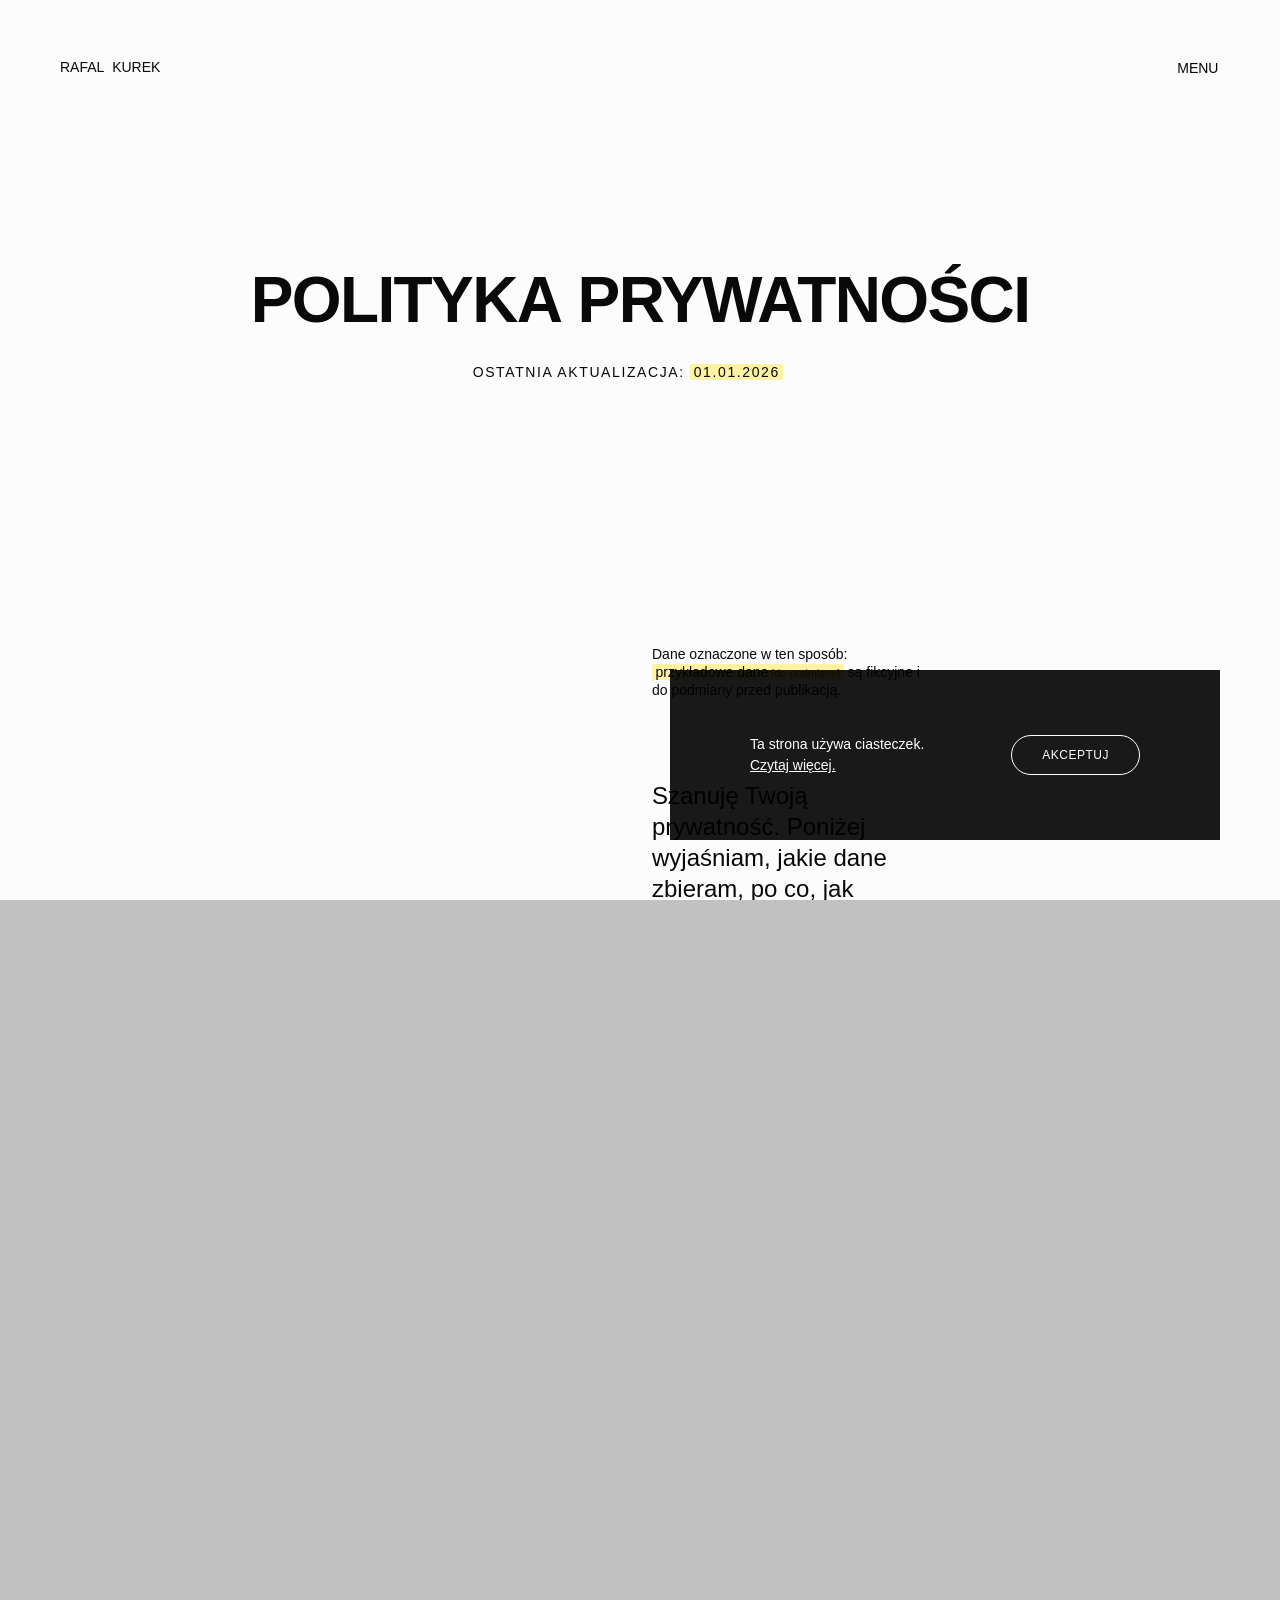
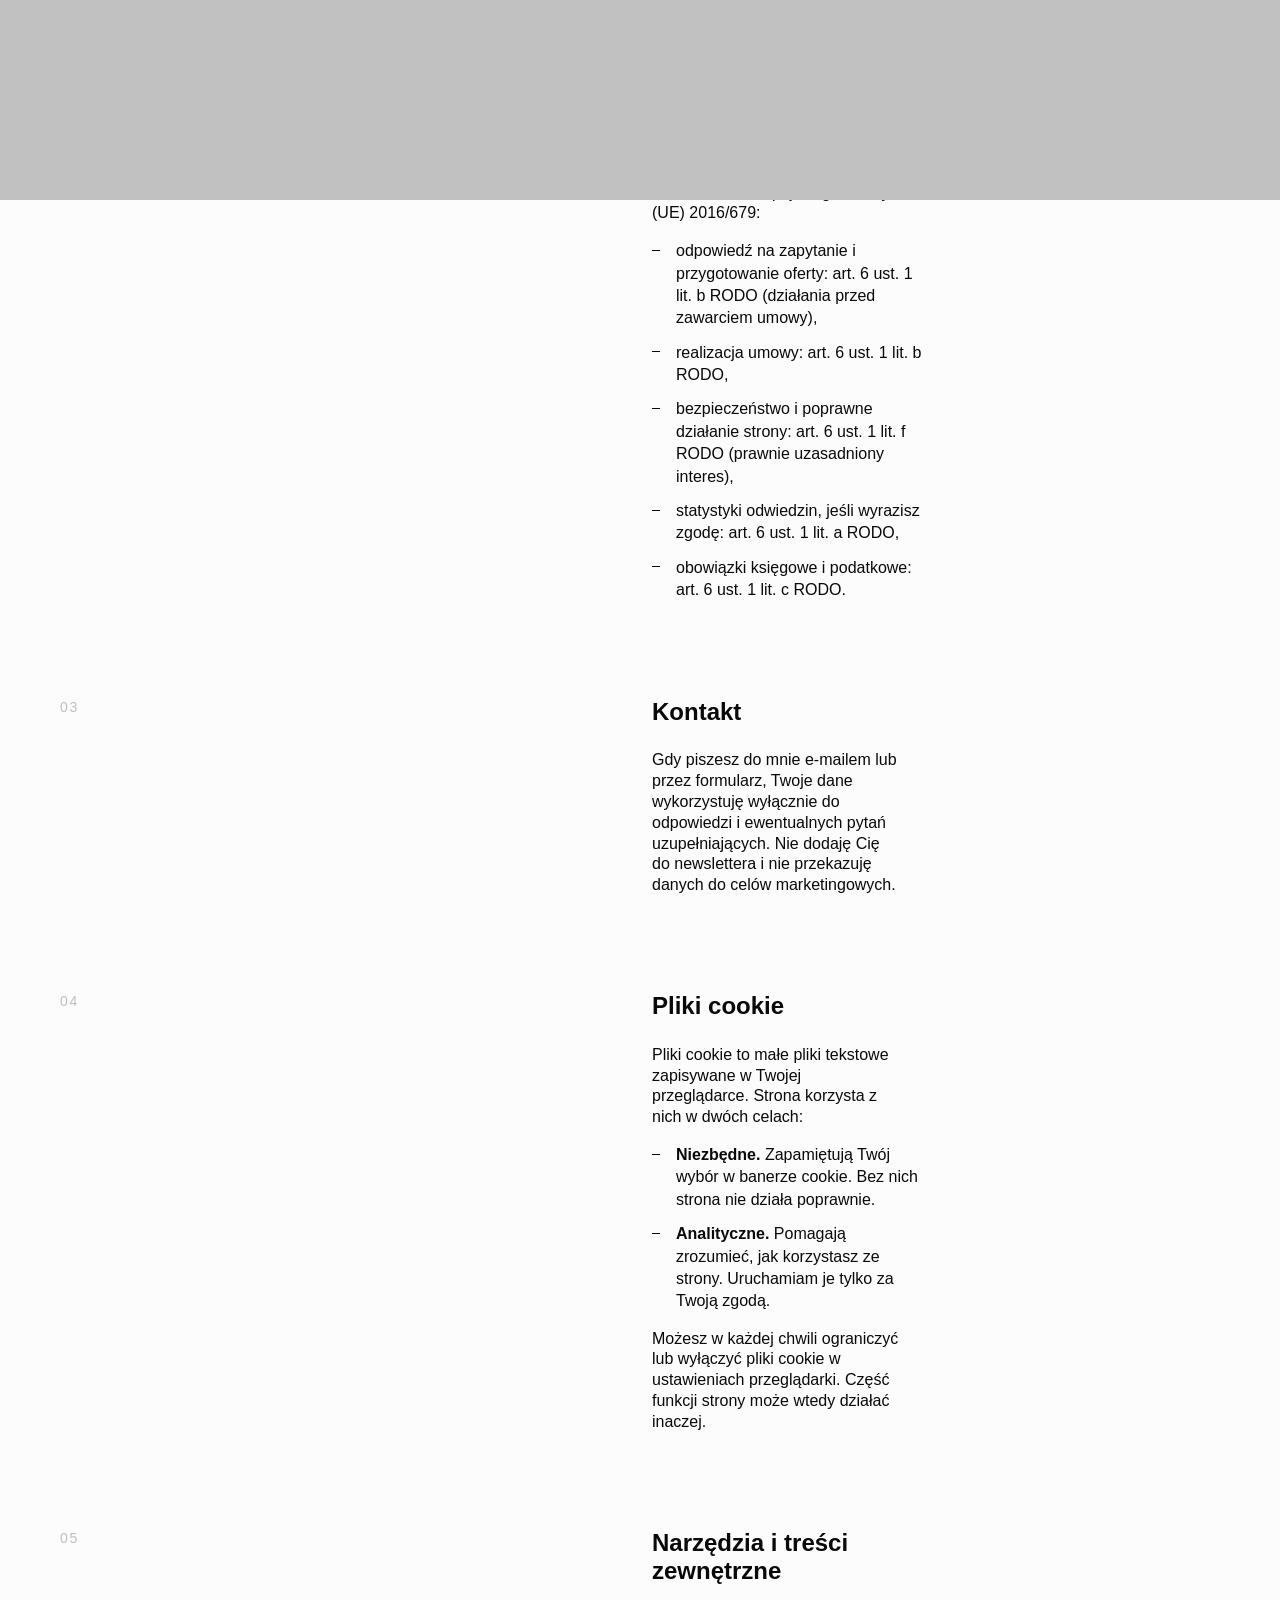
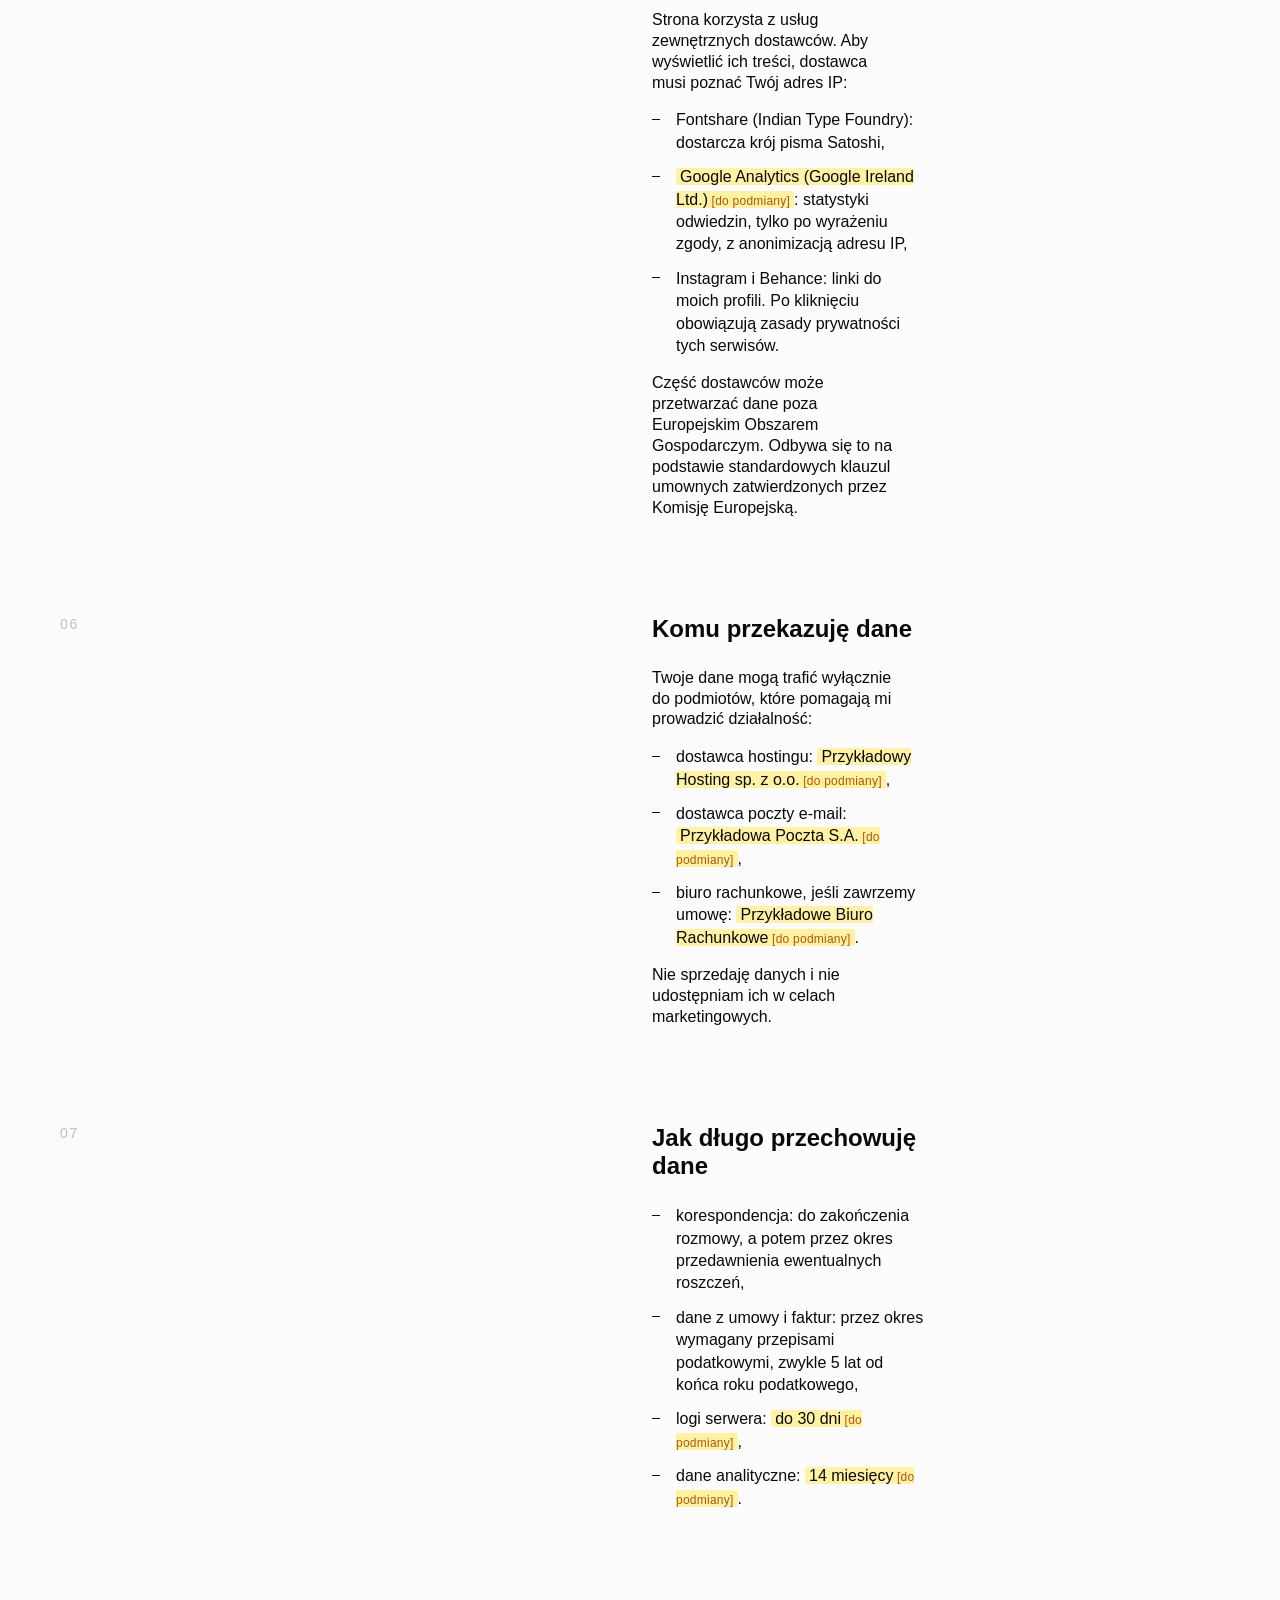
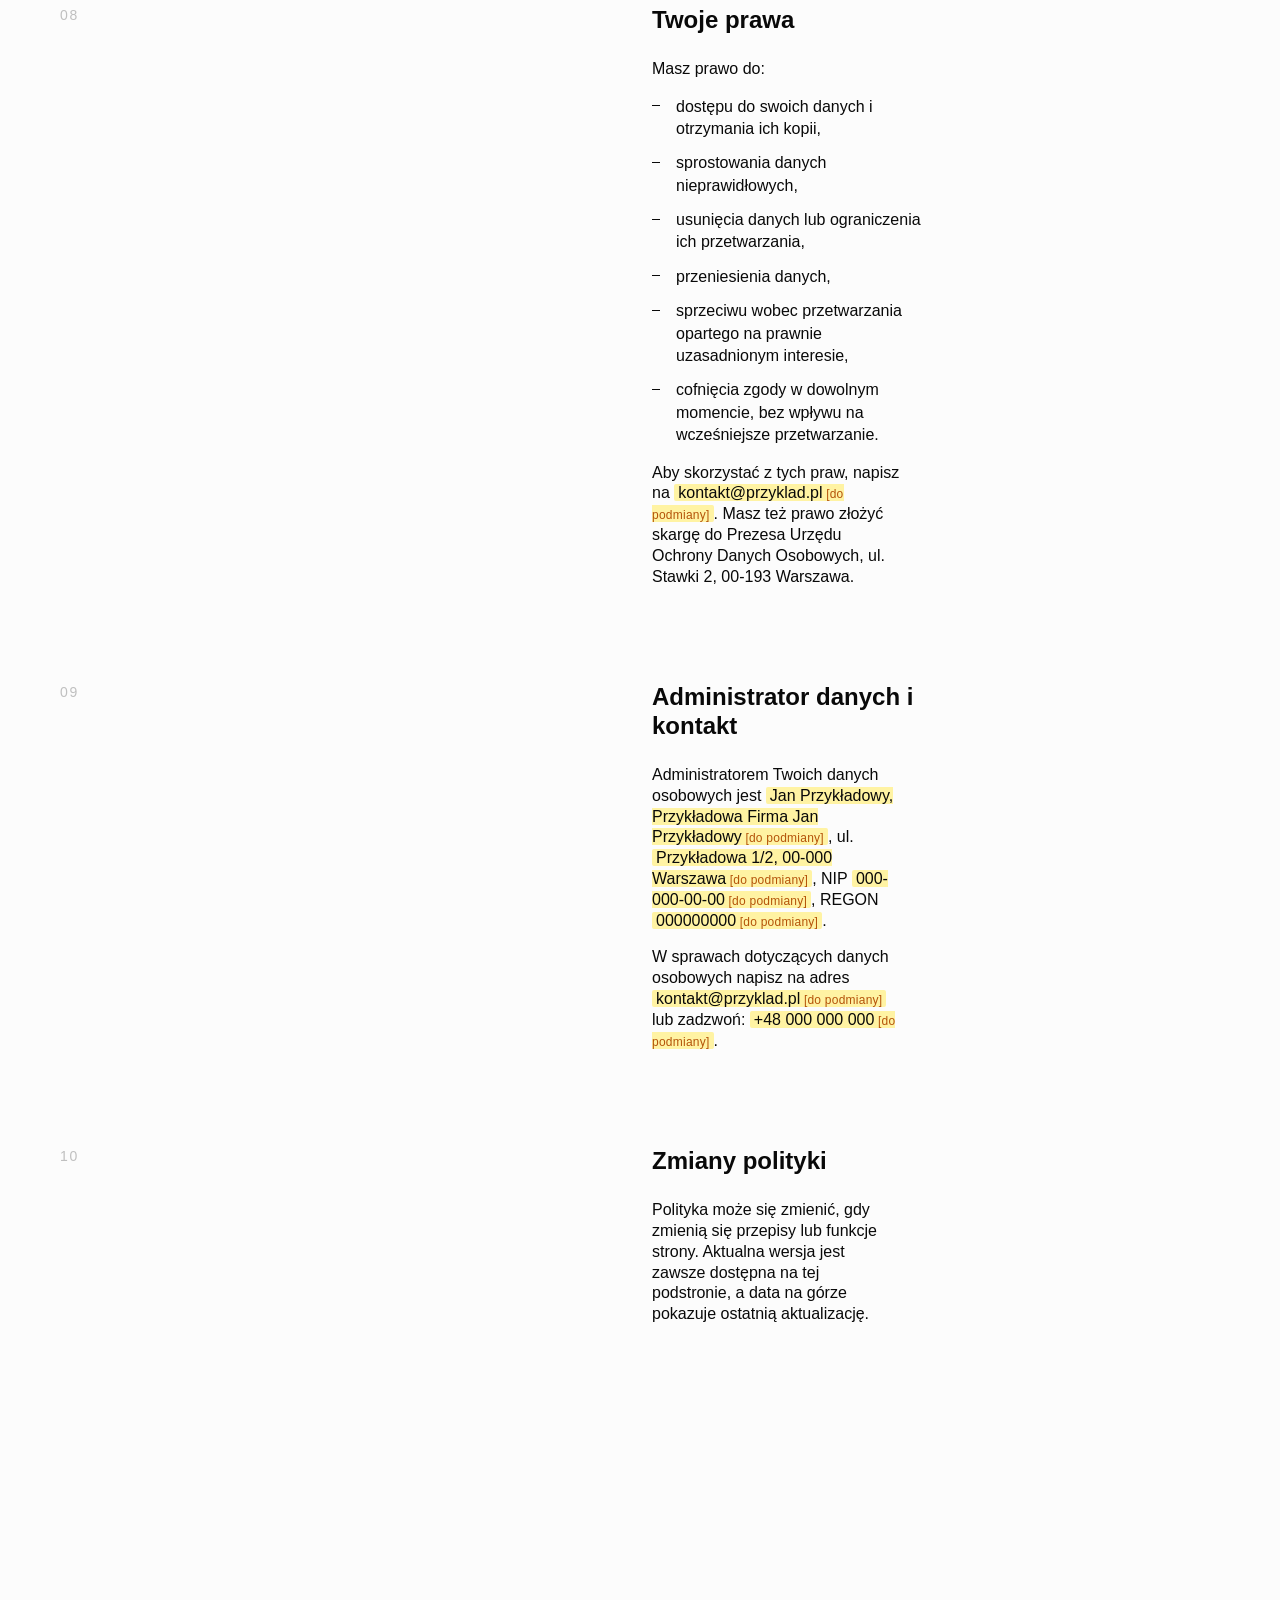
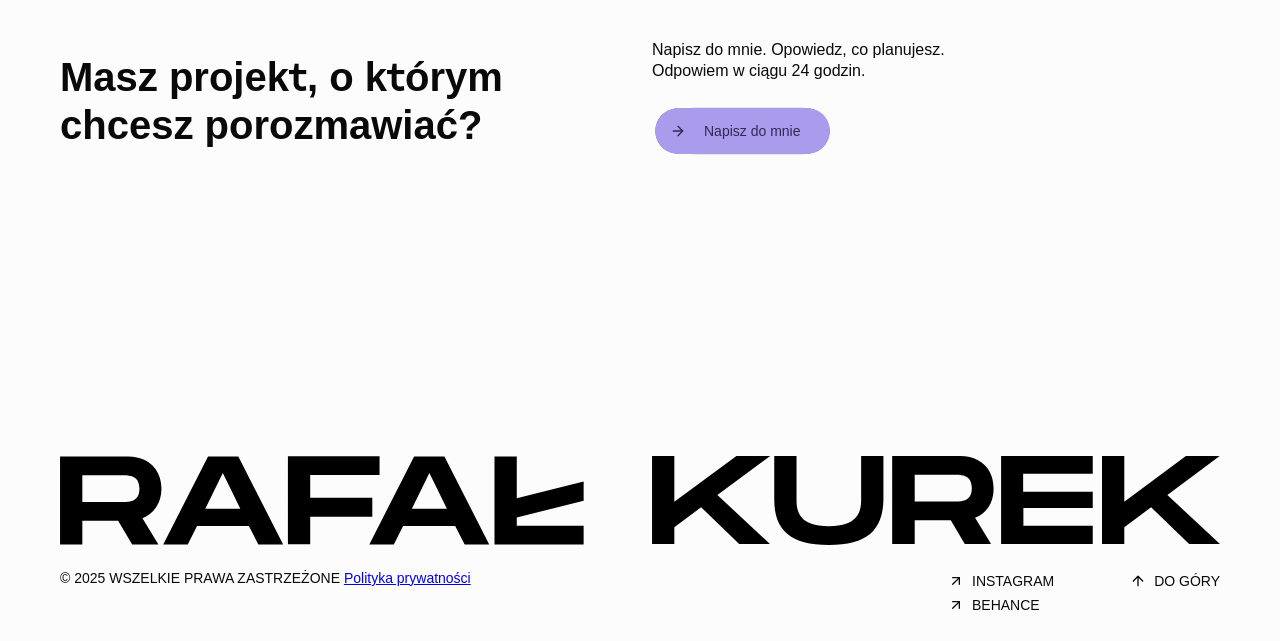
<file: polityka-prywatnosci.html>
<!DOCTYPE html>
<html lang="pl">
<head>
    <meta charset="UTF-8">
    <meta name="viewport" content="width=device-width, initial-scale=1.0">
    <title>Polityka prywatności | Rafał Kurek</title>
    <meta name="description" content="Polityka prywatności serwisu Rafał Kurek. Jakie dane zbieram, w jakim celu, jak długo je przechowuję i jakie prawa Ci przysługują.">
    <meta name="robots" content="noindex, follow">
    <link rel="preload" href="webfonts/DesignerSans.woff2" as="font" type="font/woff2" crossorigin>
    <link rel="preconnect" href="https://api.fontshare.com">
    <link rel="preconnect" href="https://cdn.fontshare.com" crossorigin>
    <link rel="stylesheet" href="https://api.fontshare.com/v2/css?f[]=satoshi@400,500,700&display=swap">
    <link rel="stylesheet" href="css/variables.css">
    <link rel="stylesheet" href="css/reset-and-typo.css">
    <link rel="stylesheet" href="css/layout.css">
    <link rel="stylesheet" href="css/components.css">
    <link rel="stylesheet" href="css/sections.css">
    <link rel="stylesheet" href="css/gallery-layered.css">
</head>
<body>

    <div class="page-transition-overlay"></div>

    <div class="preloader" style="--preloader-bg: #c1c1c1; --preloader-purple: #614697;">
        <div class="preloader-layer preloader-layer--purple"></div>
        <div class="preloader-layer preloader-layer--main">
            <div class="preloader-content">
                <div class="preloader-words">
                    <span class="word active">INSIGHT</span>
                    <span class="word">STRATEGY</span>
                    <span class="word">CREATE</span>
                    <span class="word">IMPACT</span>
                </div>
                <div class="preloader-status">
                    <p class="czarne">Proszę czekać</p>
                    <p class="czarne"><span id="percentage">0</span>%</p>
                </div>
            </div>
        </div>
    </div>

    <div class="logo-mask-container">
        <div class="logo-inner-wrapper">
            <a href="/" aria-label="Strona główna">
                <span class="logo-type logo-full">RAFAL_KUREK</span>
                <img src="svg/logo-short-black.svg" alt="Logo RK" class="logo-svg logo-short">
            </a>
        </div>
    </div>

    <div class="logo-mask-container logo-white-version">
        <div class="logo-inner-wrapper">
            <a href="/" aria-label="Strona główna">
                <span class="logo-type logo-full">RAFAL_KUREK</span>
                <img src="svg/logo-short-white.svg" alt="" class="logo-svg logo-short">
            </a>
        </div>
    </div>

    <div class="logo-text-container">
        <p class="logo-descriptor"></p>
    </div>

    <div class="scroll-progress-indicator"></div>
    <div class="scroll-progress-percentage">
        <span id="scroll-percentage-value">0</span>%
    </div>

    <div class="custom-scrollbar">
        <div class="scrollbar-thumb"></div>
    </div>

    <button class="menu-toggle-btn" aria-label="Przełącz nawigację" aria-controls="menu-overlay" aria-expanded="false">
        <div class="menu-toggle-label-wrapper">
            <div class="menu-toggle-label-inner">
                <span class="menu-toggle-label-closed">MENU</span>
                <span class="menu-toggle-label-open">WRÓĆ</span>
            </div>
        </div>
    </button>

    <div class="menu-overlay" id="menu-overlay" role="dialog" aria-hidden="true">
        <div class="menu-overlay-header">
            <a href="/" aria-label="Strona główna">
                <img src="svg/logo-short-white.svg" alt="Logo RK" class="menu-overlay-logo">
            </a>
        </div>
        <nav class="menu-overlay-nav" aria-label="Nawigacja główna">
            <ul>
                <li><a href="index.html">Portfolio</a></li>
                <li><a href="omnie.html">O mnie</a></li>
                <li><a href="kontakt.html">Kontakt</a></li>
            </ul>
        </nav>
        <div class="menu-overlay-footer">
            <p>Jestem Rafał. Od 20 lat projektuję marki, które pracują na wyniki i pozostają w pamięci.</p>
        </div>
    </div>
        
    <div class="cookie-banner" id="cookieBanner">
        <div class="cookie-content">
            <p class="cookie-text">
                Ta strona używa ciasteczek.<br>
                <a href="polityka-prywatnosci.html">Czytaj więcej.</a>
            </p>
            <button class="cookie-accept-button magnetic-item" id="cookieAcceptBtn">AKCEPTUJ</button>
        </div>
    </div>

    <div class="logo-hover-cursor" aria-hidden="true">
        <img src="smile.svg" alt="Uśmiechnięta ikona">
    </div>
    <div class="video-close-cursor" aria-hidden="true">
        <span class="close-text">zamknij</span>
    </div>

    <div class="page-wrapper">
        <header class="main-header">
            <nav class="main-nav">
                <ul>
                    <li><a href="index.html" class="js-reveal-nav-item">Portfolio</a></li>
                    <li><a href="omnie.html" class="js-reveal-nav-item">O Mnie</a></li>
                    <li><a href="kontakt.html" class="js-reveal-nav-item">Kontakt</a></li>
                </ul>
                <div class="icon-mask-wrapper">
                    <a href="#" class="nav-icon-link js-reveal-nav-item" aria-label="Link specjalny">
                        <img src="svg/wow1.svg" class="icon-base" alt="">
                        <img src="svg/wow2.svg" class="icon-hover" alt="">
                    </a>
                </div>
            </nav>
        </header>

        <main class="content clearfix">
            <div id="hero"></div>

            <div class="project-hero-container section section-dark-bg js-color-section" data-bg-color="#fcfcfc" data-font-color="#090909" data-logo-theme="dark">
                <section class="project-hero-title-section">
                    <h1 class="project-title project-title--long">Polityka prywatności</h1>
                    <p class="project-subtitle js-reveal-text">Ostatnia aktualizacja: <span class="policy-placeholder">01.01.2026</span></p>
                </section>
            </div>

            <section data-header-text="POLITYKA" class="scroll-section section small section-light grid-row js-menu-trigger top160" data-logo-theme="dark">
                <div class="sto_full policy">
                    <div class="policy-note">
                        <div class="one_half"></div>
                        <p class="one_fourth">Dane oznaczone w ten sposób: <span class="policy-placeholder">przykładowe dane</span> są fikcyjne i do podmiany przed publikacją.</p>
                    </div>
                    <div class="policy-item">
                        <div class="one_half"></div>
                        <div class="one_fourth policy-content">
                            <p class="policy-lead">Szanuję Twoją prywatność. Poniżej wyjaśniam, jakie dane zbieram, po co, jak długo je przechowuję i jakie masz prawa. Krótko i konkretnie. Dane administratora i kontakt w sprawie danych znajdziesz w punkcie 09.</p>
                        </div>
                    </div>
                    <div class="policy-item">
                        <div class="one_half">
                            <p class="policy-number">01</p>
                        </div>
                        <div class="one_fourth policy-content">
                            <h2 class="h4">Jakie dane zbieram</h2>
                            <p>Zbieram tylko dane, które są potrzebne do działania strony i odpowiedzi na Twoje zapytanie:</p>
                            <ul class="policy-list">
                                <li>dane, które podajesz sam, pisząc do mnie: imię, adres e-mail, numer telefonu i treść wiadomości,</li>
                                <li>dane techniczne zapisywane automatycznie w logach serwera: adres IP, data i godzina wizyty, odwiedzona podstrona, typ przeglądarki i system operacyjny, adres strony, z której trafiłeś.</li>
                            </ul>
                        </div>
                    </div>
                    <div class="policy-item">
                        <div class="one_half">
                            <p class="policy-number">02</p>
                        </div>
                        <div class="one_fourth policy-content">
                            <h2 class="h4">Cele i podstawy prawne</h2>
                            <p>Przetwarzam dane na podstawie RODO, czyli rozporządzenia Parlamentu Europejskiego i Rady (UE) 2016/679:</p>
                            <ul class="policy-list">
                                <li>odpowiedź na zapytanie i przygotowanie oferty: art. 6 ust. 1 lit. b RODO (działania przed zawarciem umowy),</li>
                                <li>realizacja umowy: art. 6 ust. 1 lit. b RODO,</li>
                                <li>bezpieczeństwo i poprawne działanie strony: art. 6 ust. 1 lit. f RODO (prawnie uzasadniony interes),</li>
                                <li>statystyki odwiedzin, jeśli wyrazisz zgodę: art. 6 ust. 1 lit. a RODO,</li>
                                <li>obowiązki księgowe i podatkowe: art. 6 ust. 1 lit. c RODO.</li>
                            </ul>
                        </div>
                    </div>
                    <div class="policy-item">
                        <div class="one_half">
                            <p class="policy-number">03</p>
                        </div>
                        <div class="one_fourth policy-content">
                            <h2 class="h4">Kontakt</h2>
                            <p>Gdy piszesz do mnie e-mailem lub przez formularz, Twoje dane wykorzystuję wyłącznie do odpowiedzi i ewentualnych pytań uzupełniających. Nie dodaję Cię do newslettera i nie przekazuję danych do celów marketingowych.</p>
                        </div>
                    </div>
                    <div class="policy-item" id="cookies">
                        <div class="one_half">
                            <p class="policy-number">04</p>
                        </div>
                        <div class="one_fourth policy-content">
                            <h2 class="h4">Pliki cookie</h2>
                            <p>Pliki cookie to małe pliki tekstowe zapisywane w Twojej przeglądarce. Strona korzysta z nich w dwóch celach:</p>
                            <ul class="policy-list">
                                <li><strong>Niezbędne.</strong> Zapamiętują Twój wybór w banerze cookie. Bez nich strona nie działa poprawnie.</li>
                                <li><strong>Analityczne.</strong> Pomagają zrozumieć, jak korzystasz ze strony. Uruchamiam je tylko za Twoją zgodą.</li>
                            </ul>
                            <p>Możesz w każdej chwili ograniczyć lub wyłączyć pliki cookie w ustawieniach przeglądarki. Część funkcji strony może wtedy działać inaczej.</p>
                        </div>
                    </div>
                    <div class="policy-item">
                        <div class="one_half">
                            <p class="policy-number">05</p>
                        </div>
                        <div class="one_fourth policy-content">
                            <h2 class="h4">Narzędzia i treści zewnętrzne</h2>
                            <p>Strona korzysta z usług zewnętrznych dostawców. Aby wyświetlić ich treści, dostawca musi poznać Twój adres IP:</p>
                            <ul class="policy-list">
                                <li>Fontshare (Indian Type Foundry): dostarcza krój pisma Satoshi,</li>
                                <li><span class="policy-placeholder">Google Analytics (Google Ireland Ltd.)</span>: statystyki odwiedzin, tylko po wyrażeniu zgody, z anonimizacją adresu IP,</li>
                                <li>Instagram i Behance: linki do moich profili. Po kliknięciu obowiązują zasady prywatności tych serwisów.</li>
                            </ul>
                            <p>Część dostawców może przetwarzać dane poza Europejskim Obszarem Gospodarczym. Odbywa się to na podstawie standardowych klauzul umownych zatwierdzonych przez Komisję Europejską.</p>
                        </div>
                    </div>
                    <div class="policy-item">
                        <div class="one_half">
                            <p class="policy-number">06</p>
                        </div>
                        <div class="one_fourth policy-content">
                            <h2 class="h4">Komu przekazuję dane</h2>
                            <p>Twoje dane mogą trafić wyłącznie do podmiotów, które pomagają mi prowadzić działalność:</p>
                            <ul class="policy-list">
                                <li>dostawca hostingu: <span class="policy-placeholder">Przykładowy Hosting sp. z o.o.</span>,</li>
                                <li>dostawca poczty e-mail: <span class="policy-placeholder">Przykładowa Poczta S.A.</span>,</li>
                                <li>biuro rachunkowe, jeśli zawrzemy umowę: <span class="policy-placeholder">Przykładowe Biuro Rachunkowe</span>.</li>
                            </ul>
                            <p>Nie sprzedaję danych i nie udostępniam ich w celach marketingowych.</p>
                        </div>
                    </div>
                    <div class="policy-item">
                        <div class="one_half">
                            <p class="policy-number">07</p>
                        </div>
                        <div class="one_fourth policy-content">
                            <h2 class="h4">Jak długo przechowuję dane</h2>
                            <ul class="policy-list">
                                <li>korespondencja: do zakończenia rozmowy, a potem przez okres przedawnienia ewentualnych roszczeń,</li>
                                <li>dane z umowy i faktur: przez okres wymagany przepisami podatkowymi, zwykle 5 lat od końca roku podatkowego,</li>
                                <li>logi serwera: <span class="policy-placeholder">do 30 dni</span>,</li>
                                <li>dane analityczne: <span class="policy-placeholder">14 miesięcy</span>.</li>
                            </ul>
                        </div>
                    </div>
                    <div class="policy-item">
                        <div class="one_half">
                            <p class="policy-number">08</p>
                        </div>
                        <div class="one_fourth policy-content">
                            <h2 class="h4">Twoje prawa</h2>
                            <p>Masz prawo do:</p>
                            <ul class="policy-list">
                                <li>dostępu do swoich danych i otrzymania ich kopii,</li>
                                <li>sprostowania danych nieprawidłowych,</li>
                                <li>usunięcia danych lub ograniczenia ich przetwarzania,</li>
                                <li>przeniesienia danych,</li>
                                <li>sprzeciwu wobec przetwarzania opartego na prawnie uzasadnionym interesie,</li>
                                <li>cofnięcia zgody w dowolnym momencie, bez wpływu na wcześniejsze przetwarzanie.</li>
                            </ul>
                            <p>Aby skorzystać z tych praw, napisz na <span class="policy-placeholder">kontakt@przyklad.pl</span>. Masz też prawo złożyć skargę do Prezesa Urzędu Ochrony Danych Osobowych, ul. Stawki 2, 00-193 Warszawa.</p>
                        </div>
                    </div>
                    <div class="policy-item">
                        <div class="one_half">
                            <p class="policy-number">09</p>
                        </div>
                        <div class="one_fourth policy-content">
                            <h2 class="h4">Administrator danych i kontakt</h2>
                            <p>Administratorem Twoich danych osobowych jest <span class="policy-placeholder">Jan Przykładowy, Przykładowa Firma Jan Przykładowy</span>, ul. <span class="policy-placeholder">Przykładowa 1/2, 00-000 Warszawa</span>, NIP <span class="policy-placeholder">000-000-00-00</span>, REGON <span class="policy-placeholder">000000000</span>.</p>
                            <p>W sprawach dotyczących danych osobowych napisz na adres <span class="policy-placeholder">kontakt@przyklad.pl</span> lub zadzwoń: <span class="policy-placeholder">+48 000 000 000</span>.</p>
                        </div>
                    </div>
                    <div class="policy-item">
                        <div class="one_half">
                            <p class="policy-number">10</p>
                        </div>
                        <div class="one_fourth policy-content">
                            <h2 class="h4">Zmiany polityki</h2>
                            <p>Polityka może się zmienić, gdy zmienią się przepisy lub funkcje strony. Aktualna wersja jest zawsze dostępna na tej podstronie, a data na górze pokazuje ostatnią aktualizację.</p>
                        </div>
                    </div>
                </div>
            </section>

            <section class="scroll-section section-light js-color-section" data-bg-color="#fcfcfc" data-font-color="#090909" data-logo-theme="dark">
                <div class="sto_full_end">
                    <div class="one_half">
                        <h2 class="h1 js-stylize-letters width20">
                            Masz projekt, o którym chcesz porozmawiać?
                        </h2>
                    </div>
                    <div class="one_half">
                        <p>
                            Napisz do mnie. Opowiedz, co planujesz. <br>Odpowiem w ciągu 24 godzin.
                        </p>
                        <a href="kontakt.html" class="liquid-button" aria-label="Przejdź do kontaktu">
                            <span class="btn-icon"></span>
                            <span class="btn-text">
                                <span>Napisz do mnie</span>
                            </span>
                        </a>
                    </div>
                    <div class="sto_footer">
                        <div class="one_half bottomfooter">
                            <img src="svg/logo_dark_1on2.svg" alt="Logo Rafał Kurek - stopka" class="logo-footer-two">
                        </div>
                        <div class="one_half space-between-vertical">
                            <img src="svg/logo_dark_2on2.svg" alt="Logo Rafał Kurek - stopka" class="logo-footer-two">
                        </div>

                        <div class="one_half top24">
                            <p class="onefour">© 2025 WSZELKIE PRAWA ZASTRZEŻONE <a href="polityka-prywatnosci.html">Polityka prywatności</a></p>
                        </div>

                        <div class="one_fourth footer-info-box top24 bottom24">
                            <div class="align-bottom">
                                <a href="https://www.instagram.com/rafalkurek_design/" class="footer-link" target="_blank" rel="noopener noreferrer">
                                    <span class="footer-icon icon-diagonal"></span>
                                    <span class="footer-text">INSTAGRAM</span>
                                </a>
                                <a href="#" class="footer-link" target="_blank" rel="noopener noreferrer">
                                    <span class="footer-icon icon-diagonal"></span>
                                    <span class="footer-text">Behance</span>
                                </a>
                            </div>
                            <div>
                                <a href="#hero" class="footer-link scroll-top js-scroll-to">
                                    <span class="footer-icon-group">
                                        <span class="footer-icon icon-up"></span>
                                        <span class="footer-icon icon-up"></span>
                                    </span>
                                    <span class="footer-text">DO GÓRY</span>
                                </a>
                            </div>
                        </div>
                    </div>
                </div>
            </section>
        </main>
    </div>

    <script src="js/vendor/gsap.min.js" defer></script>
    <script src="js/vendor/ScrollTrigger.min.js" defer></script>
    <script src="js/vendor/ScrollToPlugin.min.js" defer></script>
    <script src="js/vendor/lenis.min.js" defer></script>
    <script src="js/vendor/split-type.min.js" defer></script>
    <script src="js/script.js" defer></script>

    <svg style="position: absolute; width: 0; height: 0; pointer-events: none;">
        <defs>
            <filter id="goo-button">
                <feGaussianBlur in="SourceGraphic" stdDeviation="5" result="blur" />
                <feColorMatrix in="blur" mode="matrix" values="
                    1 0 0 0 0  
                    0 1 0 0 0  
                    0 0 1 0 0  
                    0 0 0 26 -18" result="goo" />
                <feComposite in="SourceGraphic" in2="goo" operator="atop"/>
            </filter>
        </defs>
    </svg>
</body>
</html>
</file>
<file: css/variables.css>
@font-face {
    font-family: 'DesignerSans';
    src: url('../webfonts/DesignerSans.woff2') format('woff2'), url('../webfonts/DesignerSans.otf') format('opentype');
    font-display: swap;
}

:root {
    --black-color: #090909;
    --black-color-font: #090909;
    --gray-color-font: #bfbfbf;
    --light-color: #fcfcfc;
    --light-color-font: #fcfcfc;
    --secondary-color: #5e4caf;
    --border-color: #444444;
    --grid-margin: 40px;
    --grid-margin-small: 20px;
    --gap: 24px;
    --padding-top-s: 40px;
    --padding-top-m: 80px;
    --padding-top-l: 160px;
    --logo-height: 14px;
    --font-family-base: Satoshi, Roboto, Arial, sans-serif;
    --font-xxs: 0.725rem;
    --font-xs: 0.875rem;
    --font-s: 1rem;
    --font-m: 1.5rem;
    --font-l: 2rem;
    --font-xl: 2.5rem;
    --font-xxl: 2rem;
    --font-quote: 1.375rem;
    --font-hero-1: 4rem;
    --bp-tablet:   768px;
    --bp-laptop:  1024px;
    --bp-desktop: 1440px;
    --bp-ultra:   1920px;
}

@media (min-width: 768px) {
    :root {
        --container-max-width: 1440px;
        --grid-margin: 60px;
        --grid-margin-small: 30px;
        --padding-top-s: 80px;
        --padding-top-m: 160px;
        --padding-top-l: 240px;
        --font-m: 1.5rem;
        --font-l: max(1.75rem, 3vw, 2.5rem);
        --font-xxl: 2.5rem;
        --font-hero-1: 12.5rem;
    }
}

@media (min-width: 1440px) {
    :root {
        --font-m: 1.5rem;
        --font-l: 2rem;
        --font-xl: 2.5rem;
        --font-xxl: 2.75rem;
        --font-quote: 1.1rem;
        --font-hero-1: clamp(10rem, 13.5vw, 14rem);
    }
}

@media (min-width: 1920px) {
    :root {
        --font-m: 1.5rem;
        --font-l: 2rem;
        --font-xl: 2.5rem;
        --font-xxl: 3.375rem;
        --font-quote: 1.375rem;
        --font-hero-1: clamp(10rem, 13.5vw, 14rem);
    }
}
</file>
<file: css/layout.css>
.clearfix::after {
    content: "";
    display: table;
    clear: both;
}

.page-wrapper {
    position: relative;
    z-index: 2;
}

.page-wrapper.hidden-at-start {
    opacity: 1;
    visibility: visible;
    transition: transform 0.8s cubic-bezier(0.23, 1, 0.32, 1), border-radius 0.8s cubic-bezier(0.23, 1, 0.32, 1);
}

.page-wrapper.is-visible {
    opacity: 1;
    visibility: visible;
}

.content {
    position: relative;
    padding: 0px;
    margin: 0 auto;
}

.scroll-section {
    position: relative;
    min-height: 100vh;
    display: flex;
    justify-content: center;
    text-align: left;
}

main > .scroll-section:first-child {
    padding-top: 0px;
    box-sizing: border-box;
}

.grid-row {
    display: flex;
    flex-wrap: wrap;
    gap: var(--gap);
}

.flex {
    display: flex;
    flex-wrap: wrap;
}

.obok {
    display: flex;
    flex-wrap: wrap;
}

.sto_full {
    width: calc(100vw - 2 * var(--grid-margin));
    display: flex;
    flex-wrap: wrap;
    justify-content: space-between;
    align-items: flex-start;
    text-align: left;
    margin-left: auto;
    margin-right: auto;
}

.sto_full_end {
    width: calc(100vw - 2 * var(--grid-margin));
    display: flex;
    flex-wrap: wrap;
    justify-content: space-between;
    align-items: flex-end;
    text-align: left;
    margin-left: auto;
    margin-right: auto;
}

.sto_w {
    width: calc(100vw - 2 * var(--grid-margin));
    max-width: 1440px;
    display: flex;
    flex-wrap: wrap;
    justify-content: space-between;
    align-items: flex-start;
    text-align: left;
    margin-left: auto;
    margin-right: auto;
}

.sixsix {
    width: calc(100vw - 2 * var(--grid-margin));
    display: flex;
    flex-wrap: wrap;
    justify-content: space-between;
    align-items: flex-start;
    text-align: left;
    margin-left: auto;
    margin-right: auto;
    padding-top: 0px;
}

.sto_footer {
    width: calc(100vw - 2 * var(--grid-margin));
    display: flex;
    flex-wrap: wrap;
    justify-content: space-between;
    align-items: flex-start;
    text-align: left;
    margin-left: auto;
    margin-right: auto;
}

.footer-info-box {
    display: flex;
    flex-direction: row;
    justify-content: space-between;
    align-items: flex-start;
    width: 100%;
    gap: var(--gap);
}
.one_sixth,
.one_fifth,
.one_fourth,
.one_third,
.two_fifth,
.one_half,
.two_fourth,
.three_fifth,
.two_third,
.three_fourth,
.four_fifth,
.five_sixth,
.one_twelfth,
.one,
.one_half_fluid,
.info17,
.info25 {
    width: 100%;
    flex-basis: 100%;
    justify-content: space-between;
}

[class*="one_"],
[class*="two_"],
[class*="three_"],
[class*="four_"],
[class*="five_"] {
    margin-bottom: 0;
}

@media (min-width: 768px) {
    .one_sixth,
    .one_fifth,
    .one,
    .one_half_fluid {
        width: auto;
    }

    .one_twelfth { flex-basis: calc(8.333% - (var(--gap) * 11 / 12)); }
    .one_sixth { flex-basis: calc(16.666% - (var(--gap) * 5 / 6)); }
    .one_fifth { flex-basis: calc(20% - (var(--gap) * 4 / 5)); }
    .one_fourth { flex-basis: calc(25% - (var(--gap) * 3 / 4)); }

    .two_sixth,
    .one_third { flex-basis: calc(33.333% - (var(--gap) * 4 / 6)); }

    .two_fifth { flex-basis: calc(40% - (var(--gap) * 3 / 5)); }

    .three_sixth,
    .two_fourth,
    .one_half { flex-basis: calc(50% - (var(--gap) * 3 / 6)); }

    .one_half_fluid { flex-basis: calc(60% - (var(--gap) * 2 / 5)); }
    .three_fifth { flex-basis: calc(60% - (var(--gap) * 2 / 5)); }

    .four_sixth,
    .two_third { flex-basis: calc(66.666% - (var(--gap) * 2 / 6)); }

    .three_fourth { flex-basis: calc(75% - (var(--gap) * 1 / 4)); }
    .four_fifth { flex-basis: calc(80% - (var(--gap) * 1 / 5)); }
    .five_sixth { flex-basis: calc(83.333% - (var(--gap) * 1 / 6)); }

    .one { flex-basis: 100%; }
}

@media (min-width: 1200px) {
    .one_half_fluid {
        flex-basis: calc(50% - (var(--gap) * 2 / 4));
    }

    .sixsix {
        width: calc(66.666% + (var(--gap) * 4 / 6));
        margin-left: calc(16.666% - (var(--gap) * 5 / 6) + var(--gap));
        margin-right: calc(16.666% - (var(--gap) * 5 / 6) + var(--gap));
    }

    .bok17,
    .info17 { flex-basis: calc(16.666% - (var(--gap) * 5 / 6)); }

    .bok25,
    .info25 { flex-basis: calc(25% - (var(--gap) * 3 / 4)); }
}
.top24 { padding-top: 4px; }
.topgap { padding-top: var(--gap); }
.top40 { padding-top: var(--padding-top-s); }
.top100 { padding-top: 100px; }
.top80 { padding-top: var(--padding-top-m); }
.top160 { padding-top: var(--padding-top-l); }
.top240 { padding-top: var(--padding-top-l); }

.bottom24 { padding-bottom: 12px; }
.bottom40 { padding-bottom: var(--padding-top-s); }
.bottom80 { padding-bottom: var(--padding-top-m); }
.bottom160 { padding-bottom: var(--padding-top-l); }
.bottomfooter { padding-bottom: 8px; }
.bottomplus { padding-bottom: var(--padding-top-s); }

.no-margin-top { margin-top: 8px; }
.self-bottom { align-self: flex-end !important; }
.small { min-height: 10vh; }

.gallery_top80,
.gallery_top160,
.gallery_top240,
.gallery_top0 {
    padding-top: 0px;
}

@media (min-width: 768px) {
    .gallery_top160 { padding-top: var(--padding-top-m); }
    .gallery_top240 { padding-top: 240px; }
    .bottom24 { padding-bottom: var(--gap); }
    .top24 { padding-top: var(--gap); }
    .bottomfooter { padding-bottom: 0; }
    .bottomplus { padding-bottom: 0; }
}
</file>
<file: css/components.css>
.preloader {
    position: fixed;
    top: 0;
    left: 0;
    width: 100%;
    height: 100%;
    z-index: 10001;
    overflow: hidden;
    pointer-events: none;
}

.preloader-layer {
    position: absolute;
    top: 0;
    left: 0;
    width: 100%;
    height: 100%;
    -webkit-clip-path: inset(0 0 0 0);
    clip-path: inset(0 0 0 0);
    will-change: clip-path;
}
.preloader-layer--purple {
    background-color: var(--preloader-purple, #b8abea);
    z-index: 1;
}
.preloader-layer--main {
    background-color: var(--preloader-bg, #c1c1c1);
    z-index: 2;
    display: flex;
    justify-content: center;
    align-items: center;
}

.preloader-content {
    width: 100%;
    height: 100%;
    position: relative;
    color: var(--light-color-font);
    display: flex;
    justify-content: center;
    align-items: center;
}

.preloader-words {
    position: relative;
}

.preloader-words .word {
    font-size: clamp(1rem, 2vw, 2rem);
    font-weight: 500;
    text-transform: uppercase;
    position: absolute;
    top: 50%;
    left: 50%;
    transform: translate(-50%, -50%);
    opacity: 0;
}

.preloader-words .word.active {
    opacity: 1;
}

.preloader-status {
    position: absolute;
    bottom: var(--grid-margin);
    left: var(--grid-margin);
    right: var(--grid-margin);
    display: flex;
    justify-content: space-between;
    font-size: 1rem;
    font-weight: 500;
}
.liquid-button {
    filter: url('#goo-button');
    padding: 10px;
    margin: -10px;
    display: inline-flex;
    align-items: center;
    gap: 0;
    position: relative;
    text-decoration: none;
    justify-content: flex-start;
    border: none;
    background: none;
    cursor: pointer;
    font-family: inherit;
    outline: none;
}

.liquid-button .btn-icon {
    background-color: #aa9bec;
    color: #312952;
    width: 52px;
    height: 52px;
    border-radius: 50%;
    transform: translateX(0px) rotate(0deg);
    z-index: 2;
    display: flex;
    justify-content: center;
    align-items: center;
    transition: background-color 0.6s cubic-bezier(0.25, 1, 0.5, 1), transform 0.6s cubic-bezier(0.25, 1, 0.5, 1), color 0.6s ease;
}

.liquid-button .btn-icon::before {
    content: '';
    display: block;
    width: 16px;
    height: 16px;
    background-color: currentColor;
    mask-image: url('../svg/arrow-right.svg');
    -webkit-mask-image: url('../svg/arrow-right.svg');
    mask-size: contain;
    -webkit-mask-size: contain;
    mask-repeat: no-repeat;
    -webkit-mask-repeat: no-repeat;
    mask-position: center;
    -webkit-mask-position: center;
}

.liquid-button .btn-text {
    background-color: #aa9bec;
    color: #312952;
    height: 52px;
    border-radius: 50px;
    padding: 0 32px 0 40px;
    display: flex;
    align-items: center;
    justify-content: center;
    margin-left: 0;
    transform: translateX(-40px);
    z-index: 1;
    transition: transform 0.6s cubic-bezier(0.25, 1, 0.5, 1);
}

.liquid-button .btn-text span {
    font-family: var(--font-family-base);
    font-weight: 500;
    font-size: var(--font-xs);
    line-height: 1;
    white-space: nowrap;
}

.liquid-button:hover .btn-icon {
    background-color: #d4d4d4;
    color: #656565;
    transform: translateX(0px) rotate(45deg);
}

.liquid-button:hover .btn-text {
    transform: translateX(8px);
}

.modern-cta {
    position: relative;
    display: inline-flex;
    align-items: center;
    text-decoration: none;
    font-size: 0.875rem;
    font-weight: 500;
    padding: 1.25rem 2.5rem;
    border-radius: 50px;
    background-color: #242424;
    color: #f1f1f1;
    overflow: hidden;
    transition: color 0.8s cubic-bezier(0.19, 1, 0.22, 1);
}

.modern-cta-circle {
    position: absolute;
    z-index: 0;
    top: 50%;
    left: 18px;
    width: 10px;
    height: 10px;
    background-color: #ffd15d;
    border-radius: 50%;
    transform: translateY(-50%);
    transition: transform 0.8s cubic-bezier(0.42, 1, 0.02, 1);
}

.modern-cta-text {
    position: relative;
    z-index: 1;
    transform: translateX(10px);
    transition: transform 0.8s cubic-bezier(0.19, 1, 0.22, 1);
}

.modern-cta:hover {
    color: #000000;
}

.modern-cta:hover .modern-cta-circle {
    transform: translateY(-50%) scale(50);
}

.modern-cta:hover .modern-cta-text {
    transform: translateX(0);
}
.cookie-banner {
    position: fixed;
    bottom: var(--grid-margin);
    right: var(--grid-margin);
    z-index: 9999;
    width: 550px;
    max-width: calc(100vw - 60px);
    background-color: rgba(0, 0, 0, 0.90);
    color: #fff;
    padding: 4rem 5rem;
    box-sizing: border-box;
    clip-path: inset(0 0 0 100%);
    pointer-events: none;
    transition: clip-path 0.8s cubic-bezier(0.55, 0.055, 0.675, 0.19);
}

.cookie-banner.is-visible {
    clip-path: inset(0 0 0 0);
    pointer-events: auto;
}

.cookie-content {
    display: flex;
    justify-content: space-between;
    align-items: center;
    gap: var(--gap);
    transform: translateX(30px);
    transition: transform 0.8s cubic-bezier(0.55, 0.055, 0.675, 0.19);
}

.cookie-banner.is-visible .cookie-content {
    transform: translateX(0);
}

.cookie-text {
    font-size: 0.875rem;
    line-height: 1.5;
    margin: 0;
    color: #fff;
    font-family: sans-serif;
}

.cookie-text a {
    color: #fff;
    text-decoration: underline;
    transition: opacity 0.3s ease;
}

.cookie-text a:hover {
    opacity: 0.7;
}

.cookie-accept-button {
    background-color: transparent;
    border: 1px solid #fff;
    color: #fff;
    border-radius: 50px;
    padding: 12px 30px;
    font-size: 0.75rem;
    letter-spacing: 0.5px;
    font-family: sans-serif;
    text-decoration: none;
    white-space: nowrap;
    cursor: pointer;
    transition: background-color 0.3s ease, color 0.3s ease;
}

.cookie-accept-button:hover {
    background-color: #fff;
    color: #000;
}
.custom-scrollbar {
    position: fixed;
    top: 0;
    right: 0;
    width: 20px;
    height: 100%;
    z-index: 10002;
    pointer-events: none;
}

.scrollbar-thumb {
    pointer-events: auto;
    position: absolute;
    top: 0;
    right: 0;
    width: 5px;
    height: 160px;
    cursor: grab;
    opacity: 1;
    transition: opacity 0.3s ease, width 0.3s cubic-bezier(0.4, 0, 0.2, 1);
    animation: color-cycle 12s linear infinite;
}

.custom-scrollbar.is-active .scrollbar-thumb,
.custom-scrollbar:hover .scrollbar-thumb {
    opacity: 1;
    width: 40px;
}

.scrollbar-thumb:active,
body.is-dragging .scrollbar-thumb {
    cursor: grabbing;
}

.custom-scrollbar.is-dragging .scrollbar-thumb {
    width: 40px;
    opacity: 1;
}

@keyframes color-cycle {
    0% { background-color: #5e4caf; }
    60% { background-color: #a287d3; }
    100% { background-color: #5e4caf; }
}
@keyframes color-cycle2 {
    0% { background-color: #ffd800; }
    60% { background-color: #f1bd23; }
    100% { background-color: #ffd800; }
}

.scroll-progress-indicator {
    position: fixed;
    left: 0;
    top: 0;
    width: 3px;
    height: 100%;
    opacity: 1;
    background-color: #f71463;
    transform: scaleY(0);
    transform-origin: top;
    z-index: 10002;
}

.scroll-progress-percentage {
    position: fixed;
    left: 20px;
    top: -15px;
    font-family: var(--font-family-base);
    font-size: 0.75rem;
    font-weight: 500;
    color: var(--gray-color-font);
    padding: 2px 6px;
    border-radius: 4px;
    opacity: 0;
    transform: translateX(-20px);
    transition: opacity 0.4s ease;
    pointer-events: none;
    z-index: 10002;
}

.scroll-progress-percentage.is-visible {
    opacity: 1;
    transform: translateX(0);
}

@media (max-width: 767px) {
    .scroll-progress-percentage {
        display: none;
    }
}

.scroll-to-top {
    display: inline-flex;
    align-items: center;
    gap: 6px;
    cursor: pointer;
    text-decoration: none;
    color: #ffffff;
    transition: color 0.3s ease;
}

.scroll-to-top:hover {
    color: #b0b0b0;
}

.scroll-to-top .arrow-wrapper {
    display: flex;
    flex-direction: column;
    gap: 8px;
    transition: transform 0.4s cubic-bezier(0.4, 0, 0.2, 1);
}

.scroll-to-top:hover .arrow-wrapper {
    transform: translateY(-20px);
}

.scroll-to-bottom .arrow-wrapper {
    display: flex;
    flex-direction: column;
    transform: translateY(-18px);
    transition: transform 0.4s cubic-bezier(0.4, 0, 0.2, 1);
}

.scroll-to-bottom:hover .arrow-wrapper {
    transform: translateY(0);
}
body.custom-cursor-active,
body.custom-cursor-active a,
body.custom-cursor-active button,
body.custom-cursor-active .modern-cta,
body.custom-cursor-active .cookie-accept-button,
body.custom-cursor-active .scrollbar-thumb {
    cursor: none;
}

.custom-cursor {
    position: fixed;
    top: 0;
    left: 0;
    z-index: 10000;
    width: 100px;
    height: 100px;
    background-color: #000000;
    border-radius: 50%;
    display: flex;
    justify-content: center;
    align-items: center;
    pointer-events: none;
    opacity: 0;
    transform: translate(-50%, -50%) scale(0.5);
    transition: background-color 0.3s ease, border-color 0.3s ease;
    will-change: transform;
}

.custom-cursor.is-hidden {
    opacity: 0;
    transform: translate(-50%, -50%) scale(0);
}

.cursor-text {
    font-family: sans-serif;
    font-size: 0.65rem;
    text-align: center;
    font-weight: 500;
    color: #ffffff;
    text-transform: uppercase;
    letter-spacing: 0.5px;
    transition: color 0.3s ease;
}

.custom-cursor.is-inverted {
    background-color: #000;
    border-color: #fff;
}

.custom-cursor.is-inverted .cursor-text {
    color: #fff;
}

.portfolio-cursor {
    position: fixed;
    top: 0;
    left: 0;
    z-index: 10001;
    width: 100px;
    height: 100px;
    border-radius: 50%;
    display: flex;
    justify-content: center;
    align-items: center;
    text-align: center;
    pointer-events: none;
    opacity: 0;
    transform: translate(-50%, -50%) scale(0.5);
    background-color: #000000;
}

.portfolio-cursor-text {
    font-size: 0.75rem;
    font-weight: 500;
    color: #ffffff;
    text-transform: uppercase;
    line-height: 1.2;
}

.logo-hover-cursor {
    position: fixed;
    top: 0;
    left: 0;
    z-index: 10001;
    width: 80px;
    height: 80px;
    pointer-events: none;
    opacity: 0;
    transform: translate(-50%, -50%) scale(0.5);
    will-change: transform, opacity;
}

.logo-hover-cursor img {
    width: 100%;
    height: 100%;
}

.gallery-nav-cursor {
    position: fixed;
    top: 0;
    left: 0;
    z-index: 10001;
    pointer-events: none;
    opacity: 0;
    transition: opacity 0.3s ease;
    width: auto;
    height: auto;
    background-color: transparent;
}

.gallery-nav-cursor.is-active {
    opacity: 1;
}

.cursor-visual {
    width: 100px;
    height: 100px;
    background-color: var(--black-color, #090909);
    border-radius: 50%;
    display: flex;
    justify-content: center;
    align-items: center;
    text-align: center;
    transform: translate(-50%, -50%) scale(0.5);
    transition: transform 0.3s cubic-bezier(0.19, 1, 0.22, 1);
}

.gallery-nav-cursor.is-active .cursor-visual {
    transform: translate(-50%, -50%) scale(1);
}

.video-close-cursor {
    position: fixed;
    top: 0;
    left: 0;
    z-index: 99999;
    pointer-events: none;
    opacity: 0;
    transition: opacity 0.3s ease;
}

body.is-video-playing .video-close-cursor {
    opacity: 1;
}

.video-close-cursor.is-hidden-area {
    opacity: 0 !important;
}

.close-text {
    color: #ffffff;
    font-family: var(--font-family-base);
    font-size: var(--font-xs);
    font-weight: 500;
    display: flex;
    align-items: center;
    gap: 8px;
}

.close-text::before {
    content: '';
    display: block;
    height: 1.2em;
    width: 1.2em;
    background-color: currentColor;
    mask-image: url('../svg/close.svg');
    -webkit-mask-image: url('../svg/close.svg');
    mask-size: contain;
    -webkit-mask-size: contain;
    mask-repeat: no-repeat;
    -webkit-mask-repeat: no-repeat;
    mask-position: center;
    -webkit-mask-position: center;
}
.page-transition-curtain,
.link-transition-curtain {
    position: fixed;
    top: 0;
    left: 0;
    width: 100%;
    height: 100%;
    z-index: 9998;
    display: flex;
    pointer-events: none;
}

.page-curtain-column {
    flex-grow: 1;
    height: 100%;
    background-color: var(--black-color);
    transform: scaleY(0);
    transform-origin: bottom;
}

.link-curtain-column {
    flex-grow: 1;
    height: 100%;
    background-color: var(--black-color);
    transform: scaleY(0);
    transform-origin: top;
}

.page-end-trigger {
    height: 2px;
    background-color: transparent;
}

.link-transition-placeholder,
.end-transition-placeholder {
    position: fixed;
    top: -100vh;
    left: 0;
    width: 100%;
    height: 100%;
    background-color: #ffffff;
    z-index: 9998;
}

.end-transition-placeholder {
    top: 100vh;
}

.next-project-loader {
    width: calc(100% - 2 * var(--grid-margin));
    max-width: var(--container-max-width);
    margin: 0 auto;
    padding-top: var(--padding-top-s);
    opacity: 0;
    transform: translateY(10px);
    transition: opacity 0.2s ease, transform 0.2s ease;
    text-align: left;
    color: var(--black-color-font);
}

.next-project-loader.is-visible {
    opacity: 1;
    transform: translateY(0);
}

.next-project-loader p {
    margin: 0 0 1rem 0;
    font-size: var(--font-xxs);
    text-transform: uppercase;
}

.loader-bar-wrapper {
    width: 100%;
    max-width: 200px;
    height: 1px;
    background-color: rgba(0, 0, 0, 0.1);
    border-radius: 2px;
}

.loader-bar-progress {
    width: 100%;
    height: 100%;
    background-color: var(--black-color-font);
    border-radius: 2px;
    transform: scaleX(0);
    transform-origin: left;
}

.page-transition-overlay {
    position: fixed;
    top: 100%;
    left: 0;
    width: 100%;
    height: 100%;
    background-color: #c1c1c1;
    z-index: 11000;
    will-change: transform;
    pointer-events: none;
}

.menu-overlay {
    position: fixed;
    inset: 0;
    z-index: 1000;
    background-color: var(--black-color);
    clip-path: polygon(0% 0%, 100% 0%, 100% 0%, 0% 0%);
    pointer-events: none;
    display: flex;
    flex-direction: column;
    padding: var(--grid-margin);
    box-sizing: border-box;
}

.menu-overlay.is-active {
    pointer-events: auto;
}
.menu-overlay-header {
    display: flex;
    justify-content: space-between;
    align-items: center;
    flex-shrink: 0;
}

.menu-overlay-logo {
    height: var(--logo-height);
    width: auto;
    display: block;
}
.menu-overlay-nav {
    flex: 1;
    display: flex;
    align-items: center;
}

.menu-overlay-nav ul {
    list-style: none;
    padding: 0;
    margin: 0;
    display: flex;
    flex-direction: column;
    gap: 0.5rem;
}

.menu-overlay-nav a {
    font-size: clamp(2.5rem, 8vw, 6rem);
    font-weight: 500;
    line-height: 1.05;
    text-decoration: none;
    color: var(--light-color);
    text-transform: uppercase;
    display: inline-block;
    transition: opacity 0.3s ease;
}
.menu-overlay-nav ul:hover a {
    opacity: 0.2;
}

.menu-overlay-nav ul:hover a:hover {
    opacity: 1;
}
.menu-overlay-footer {
    flex-shrink: 0;
}

.menu-overlay-footer p {
    color: var(--gray-color-font);
    font-size: var(--font-s);
    font-weight: 500;
    line-height: 1.4;
    margin: 0;
    max-width: 40ch;
}
</file>
<file: css/sections.css>
.parallax-bg-wrapper {
    position: fixed;
    top: 0;
    left: 0;
    width: 100vw;
    height: 100vh;
    z-index: -2;
    overflow: hidden;
}

.parallax-bg {
    position: absolute;
    top: 0;
    left: 0;
    width: 100%;
    height: 120%;
    background-size: cover;
    background-position: center;
}

.background-container {
    position: fixed;
    top: 0;
    left: 0;
    width: 100vw;
    height: 100vh;
    z-index: 1000;
    display: flex;
    pointer-events: none;
}

.column {
    width: 17%;
    height: 100%;
    background-color: var(--light-color);
    transform: scaleY(0);
    transform-origin: bottom;
}
.main-header {
    display: flex;
    z-index: 100 !important;
    position: relative;
}

body.is-video-playing .main-header {
    pointer-events: auto;
}

.logo-mask-container {
    position: fixed;
    top: var(--grid-margin);
    left: var(--grid-margin);
    height: var(--logo-height);
    overflow: hidden;
    z-index: 1000;
}

.logo-white-version {
    z-index: 1002;
    clip-path: inset(0px 100% 0px 0px);
}

.logo-inner-wrapper {
    position: relative;
    transform: translateY(100%);
}

.logo-inner-wrapper a {
    text-decoration: none;
}

.logo-type {
    font-family: var(--font-family-base);
    font-size: var(--font-xs);
    font-weight: 500;
    line-height: 1;
    white-space: nowrap;
    text-transform: uppercase;
    height: var(--logo-height);
    display: flex;
}

.logo-full {
    display: flex;
}

.logo-short {
    display: none;
}

.logo-mask-container .logo-type {
    color: var(--black-color-font);
}

.logo-white-version .logo-type {
    color: var(--light-color-font);
}

.logo-svg {
    display: block;
    height: var(--logo-height);
    width: auto;
}

.main-nav {
    display: none;
}

.main-nav ul {
    display: flex;
    gap: 48px;
    margin: 0;
    padding: 0;
}

.main-nav li {
    overflow: hidden;
}

.main-nav a {
    position: relative;
    padding-bottom: 5px;
    text-decoration: none;
    color: inherit;
    text-transform: uppercase;
    font-weight: 500;
    font-size: var(--font-xs);
    transition: opacity 0.4s ease, color 0.2s ease;
}

.main-nav a::after {
    content: '';
    position: absolute;
    bottom: 0;
    left: 0;
    height: 1px;
    background-color: currentColor;
    width: 0;
    transition: width 0.2s cubic-bezier(0.25, 0.46, 0.45, 0.94);
}

.main-nav a:hover::after,
.main-nav a.is-active-page::after {
    width: 100%;
}

.main-nav ul:hover a {
    opacity: 0.3;
    transition: opacity 0.4s ease;
}

.main-nav ul:hover a:hover,
.main-nav ul:hover a.is-active-page {
    opacity: 1;
}

.main-nav a.js-reveal-nav-item {
    display: inline-block;
    transform: translateY(100%);
}

.nav-icon-link {
    display: none;
    position: relative;
    width: 32px;
    height: 32px;
    padding-bottom: 0 !important;
    mix-blend-mode: difference;
}

.nav-icon-link::after {
    display: none !important;
    content: none !important;
}

.nav-icon-link img {
    position: absolute;
    top: 0;
    left: 0;
    width: 100%;
    height: 100%;
    object-fit: contain;
    transition: opacity 0.2s ease;
}

.icon-mask-wrapper {
    overflow: hidden;
    height: 32px;
    display: block;
    padding-bottom: 0;
}

.nav-icon-link.js-reveal-nav-item {
    display: block;
    transform: translateY(100%);
}

.icon-hover {
    opacity: 0;
}

.nav-icon-link:hover .icon-base {
    opacity: 0;
}

.nav-icon-link:hover .icon-hover {
    opacity: 1;
}

.center-header {
    position: absolute;
    top: 0;
    left: 50%;
    transform: translateX(-50%);
    z-index: 100;
    padding: var(--grid-margin) 0;
    box-sizing: border-box;
}

.center-nav {
    display: flex;
    justify-content: center;
}

@media (min-width: 768px) {
    .main-header {
        position: fixed;
        top: 0;
        left: 0;
        z-index: 100;
        padding: var(--grid-margin) var(--grid-margin);
        width: 100%;
        box-sizing: border-box;
        justify-content: flex-end;
        transform: translateY(0);
        transition: transform 0.6s cubic-bezier(0.4, 0, 0.2, 1);
        will-change: transform;
    }
    .main-header.is-hidden {
        transform: translateY(-120%);
        transition: transform 1s cubic-bezier(0.4, 0, 0.2, 1);
    }
}

@media (min-width: 1440px) {
    .nav-icon-link {
        display: block;
    }

    .main-nav {
        display: flex;
        justify-content: space-between;
        max-width: none;
        width: calc(50% - (var(--gap) * 2 / 4));
    }

    .menu-toggle-btn {
        display: none;
    }
}

@media (min-width: 1920px) {
    .main-nav {
        width: calc(25% - (var(--gap) * 3 / 4));
    }

    .logo-text-container {
        display: flex !important;
        position: fixed;
        top: var(--grid-margin);
        left: 220px;
        z-index: 100;
        pointer-events: none;
        height: 1.05em;
        overflow: hidden;
        align-items: center;
    }
}
.hamburger-btn {
    position: fixed;
    top: var(--grid-margin);
    right: var(--grid-margin);
    z-index: 1001;
    width: 40px;
    height: 40px;
    background: none;
    border: none;
    cursor: pointer;
    padding: 0;
    opacity: 0;
    transform: translateY(-20px);
    pointer-events: none;
    transition: opacity 0.4s ease, transform 0.4s ease;
}

.hamburger-btn.is-visible {
    opacity: 1;
    transform: translateY(0);
    pointer-events: auto;
}

.menu-toggle-btn {
    position: fixed;
    top: var(--grid-margin);
    right: var(--grid-margin);
    z-index: 1001;
    background: none;
    border: none;
    cursor: pointer;
    padding: 0;
    color: #fff;
    mix-blend-mode: difference;
    font-family: var(--font-family-base);
    font-size: var(--font-xs);
    font-weight: 400;
    text-transform: uppercase;
    opacity: 1;
    transform: translateY(0);
    pointer-events: auto;
    transition: opacity 0.4s ease, transform 0.4s ease;
}

.menu-toggle-btn.is-visible {
    opacity: 1;
    transform: translateY(0);
    pointer-events: auto;
}

.menu-toggle-label-wrapper {
    overflow: hidden;
    height: 1.1em;
}

.menu-toggle-label-inner {
    display: flex;
    flex-direction: column-reverse;
    transform: translateY(-1.1em);
    transition: transform 0.6s cubic-bezier(0.76, 0, 0.24, 1);
}

.menu-toggle-label-closed,
.menu-toggle-label-open {
    display: block;
    height: 1.1em;
}

.menu-toggle-btn.is-active .menu-toggle-label-inner {
    transform: translateY(0);
}

.menu-overlay {
    position: fixed;
    inset: 0;
    z-index: 1000;
    background-color: var(--black-color);
    clip-path: polygon(0% 0%, 100% 0%, 100% 0%, 0% 0%);
    pointer-events: none;
}

.menu-overlay.is-active {
    pointer-events: auto;
}

.menu-overlay-content {
    display: flex;
    height: calc(100vh - 120px);
    padding: var(--grid-margin);
}

.menu-media-wrapper {
    flex: 0 0 30%;
    height: 100%;
    opacity: 0;
    position: relative;
    overflow: hidden;
}

.menu-image-base,
.menu-image-hover {
    width: 100%;
    height: 100%;
    object-fit: cover;
    transform: translateY(90px);
}

.menu-image-hover {
    position: absolute;
    top: 0;
    left: 0;
    opacity: 0;
    pointer-events: none;
}

.menu-content-wrapper {
    flex: 1;
    display: flex;
    flex-direction: column;
    justify-content: space-between;
    padding-left: calc(2 * var(--grid-margin));
}

.menu-main-content,
.menu-footer {
    display: flex;
    justify-content: space-between;
    width: 100%;
}

.menu-col {
    display: flex;
    flex-direction: column;
    gap: 0.5rem;
}

.menu-col-main {
    flex: 1.5;
}

.menu-col-secondary {
    flex: 1;
    align-items: flex-start;
}

.social-links-list {
    list-style: none;
    padding: 0;
    margin: 0;
    display: flex;
    flex-direction: column;
    gap: 0rem;
}

.menu-col-main nav {
    align-self: flex-start;
}

.menu-col-main nav ul {
    list-style: none;
    padding: 0;
    margin: 0;
    text-transform: uppercase;
    display: flex;
    flex-direction: column;
    gap: 1rem;
}

.menu-col a,
.menu-col p {
    color: var(--light-color);
    margin: 0;
    text-decoration: none;
}

.menu-tag {
    color: #464646 !important;
    margin-bottom: 1rem;
    text-transform: uppercase;
    font-size: var(--font-xxs) !important;
}

.menu-col-main nav a {
    font-size: clamp(2rem, 5vw, 4rem);
    font-weight: 500;
    line-height: 1.1;
    position: relative;
    display: inline-block;
    color: #424242;
    transition: color 0.3s ease;
}

.menu-col-secondary a,
.menu-col-secondary p {
    font-size: var(--font-s);
}

.menu-col-main nav a:hover,
.menu-col-main nav a.is-active-page {
    color: var(--light-color-font, #fcfcfc);
}

.menu-col-main nav a::after {
    content: '';
    position: absolute;
    bottom: 0px;
    left: 0;
    width: 0;
    height: 2px;
    background-color: var(--light-color-font);
    transition: width 0.4s;
}

.menu-col-main nav a.is-active-page::after {
    width: 100%;
}

@media (max-width: 768px) {
    .menu-media-wrapper {
        display: none;
    }
    .menu-overlay-content {
        flex-direction: column;
        justify-content: center;
        padding: 2rem;
    }
    .menu-content-wrapper {
        padding-left: 0;
        justify-content: flex-start;
        gap: 4rem;
    }
    .menu-main-content,
    .menu-footer {
        flex-direction: column;
        gap: 2rem;
    }
}
#hero-section {
    height: 100vh;
    width: 100%;
    position: relative;
    display: flex;
    align-items: center;
    z-index: 1;
    overflow: visible !important;
}

.hero-title {
    font-family: 'DesignerSans', sans-serif;
    font-weight: 500;
    color: #dedede;
    font-size: 12.5rem;
    line-height: 1;
    text-transform: uppercase;
    width: 100%;
    box-sizing: border-box;
    padding-left: var(--grid-margin);
    position: absolute;
    left: 0;
    z-index: 10;
    pointer-events: none;
}

.hero-title-wrapper {
    display: flex;
    width: max-content;
    align-items: center;
    white-space: nowrap;
    will-change: transform;
}

.hero-title-text {
    flex-shrink: 0;
    padding: 0 1rem;
}

.h1-conjunction {
    font-family: 'Times New Roman', serif;
    font-weight: 400;
    font-style: italic;
    font-size: 0.4em;
    vertical-align: middle;
    text-transform: none;
    position: relative;
    top: -0.2em;
    margin: 0 0.5em;
}

.hero-image-span {
    flex-shrink: 0;
    display: inline-block;
    height: 1em;
    aspect-ratio: 5 / 3;
    margin: 0 1rem;
    border-radius: 12px;
    overflow: hidden;
    vertical-align: middle;
}

.hero-image-span img {
    width: 100%;
    height: 100%;
    object-fit: cover;
}

.hero-btn-wrapper {
    display: inline-block;
    opacity: 0;
    visibility: hidden;
    transform: translateY(30px);
}

.logo-group {
    display: flex;
    align-items: flex-start;
    gap: 48px;
}

.logo-text-container {
    display: none;
}

.logo-descriptor {
    margin: 0;
    font-size: var(--font-xs);
    font-weight: 500;
    line-height: 1;
    color: var(--black-color-font);
    white-space: nowrap;
    transform: translateY(100%);
}

.hero-bottom-wrapper {
    position: absolute;
    z-index: 2;
    top: 70vh;
    left: var(--grid-margin);

    display: flex;
    justify-content: space-between;
    align-items: flex-start;
    pointer-events: none;
}

.hero-intro-text {
    max-width: 500px;
}

.hero-intro-text a {
    pointer-events: auto;
}

.hero-intro-text p {
    font-size: var(--font-m);
    color: var(--black-color-font);
    line-height: 1.1;
    font-weight: 600;
    letter-spacing: 0.03em;
    margin: 0;
    padding-bottom: 24px;
    margin-right: 24px;
}

.hero-intro-text p .line {
    opacity: 0;
}

.hero-services-list {
    flex-shrink: 0;
}

.hero-services-list h2 {
    margin: 0;
    padding: 0;
    width: calc(25vw - var(--grid-margin));
    font-size: var(--font-xs);
    font-weight: 500;
    color: var(--gray-color-font);
    text-transform: uppercase;
    line-height: 1.2;
    letter-spacing: 0.05em;
    text-align: left;
}

.hero-intro-text p,
.hero-services-list h2 {
    visibility: hidden;
}
.hero-center-group {
    position: absolute;
    top: 50%;
    left: 50%;
    transform: translate(-50%, -50%);
    display: flex;
    align-items: flex-start;
    gap: 40px;
    cursor: default;
    pointer-events: auto;
    z-index: 0;
}

.showreel-container {
    position: relative;
    width: 24vw;
    height: calc(100vh - 2 * var(--grid-margin));
    flex-shrink: 0;
    overflow: hidden;
    opacity: 0;
    visibility: hidden;
    clip-path: inset(100% 0% 0% 0%);
    transform: translateY(80px);
    will-change: transform;
}

.showreel-cover-image {
    position: absolute;
    top: 0;
    left: 0;
    width: auto;
    height: 100%;
    object-fit: cover;
    z-index: 2;
    transition: opacity 0.4s ease;
}

.showreel-image {
    width: auto;
    height: 100%;
    display: block;
    position: relative;
    z-index: 1;
    object-fit: cover;
}

.showreel-cover-image,
.showreel-image {
    position: absolute;
    top: 50%;
    left: 50%;
    transform: translate(-50%, -50%);
    height: 100%;
    width: auto;
    max-width: none;
    object-fit: contain;
}

.hero-center-group:hover .showreel-cover-image {
    opacity: 0;
}

.is-showreel-hover .hero-title {
    z-index: 0 !important;
}

.is-showreel-hover .hero-center-group {
    z-index: 5;
    pointer-events: none !important;
}

.is-showreel-hover .gsap-pin-spacer,
.is-showreel-hover .pin-spacer {
    z-index: 1005 !important;
}

.is-showreel-hover .showreel-container {
    aspect-ratio: 16 / 9;
}

.is-showreel-hover .showreel-cover-image,
.is-showreel-hover .showreel-image {
    object-fit: contain;
}

.is-zooming .hero-center-group {
    pointer-events: none;
}

.is-zoomed .showreel-container {
    position: fixed !important;
    top: 0 !important;
    left: 0 !important;
    width: 100vw !important;
    height: 100vh !important;
    z-index: 100;
}

.is-zooming .showreel-container,
.is-zoomed .showreel-container {
    pointer-events: none;
}

.showreel-trigger {
    position: absolute;
    bottom: var(--grid-margin);
    right: var(--grid-margin);
    width: 200px;
    aspect-ratio: 5 / 3;
    height: auto;
    background: #000;
    overflow: hidden;
    cursor: pointer;
    z-index: 9999 !important;
    transform: none !important;
    transition: opacity 0.1s ease;
}

.trigger-images {
    width: 100%;
    height: 100%;
    position: relative;
}

.trigger-img {
    position: absolute;
    top: 0;
    left: 0;
    width: 100%;
    height: 100%;
    object-fit: cover;
    opacity: 0;
}

.trigger-img.active {
    opacity: 1;
}

.trigger-text {
    display: flex;
    align-items: center;
    gap: 8px;
    position: absolute;
    top: 50%;
    left: 50%;
    transform: translate(-50%, -50%);
    color: #fff;
    font-family: var(--font-family-base);
    font-size: 0.85rem;
    font-weight: 500;
    z-index: 10;
    pointer-events: none;
    transition: opacity 0.3s ease;
}

.trigger-text::before {
    content: '';
    display: block;
    height: 1.1em;
    width: 1.1em;
    background-color: currentColor;
    mask-image: url('../svg/play.svg');
    -webkit-mask-image: url('../svg/play.svg');
    mask-size: contain;
    -webkit-mask-size: contain;
    mask-repeat: no-repeat;
    -webkit-mask-repeat: no-repeat;
    mask-position: center;
    -webkit-mask-position: center;
}

body.is-video-playing .trigger-text {
    opacity: 0;
}

body.is-video-playing .hero-center-group,
body.is-video-playing .showreel-container {
    pointer-events: auto !important;
    cursor: cell;
}

body.is-showreel-active .hero-center-group {
    z-index: 100 !important;
}

.video-focus-curtain {
    position: fixed;
    top: 0;
    left: 0;
    width: 100vw;
    height: 100vh;
    background-color: rgb(180, 190, 192);
    z-index: 1500;
    transform: translateY(-100%);
    pointer-events: none;
    will-change: transform;
}

body.is-video-playing .video-focus-curtain {
    pointer-events: auto;
    cursor: pointer;
}

body.is-video-playing .hero-center-group {
    z-index: 1600 !important;
    pointer-events: auto !important;
}
#about,
#unpin-section,
.portfolio-grid {
    position: relative;
    height: auto !important;
    z-index: 2;
}

.portfolio-grid .content {
    padding: 50px;
}

.portfolio-item {
    display: block;
    position: relative;
    text-decoration: none;
    color: inherit;
}

.portfolio-item:hover {
    cursor: none;
}

.portfolio-image-container {
    aspect-ratio: 6 / 4;
    position: relative;
    z-index: 1;
    transform: scale(1);
    transition: transform 0.35s cubic-bezier(0.2, 1.2, 0.3, 1.7);
}

.portfolio-image-container2 {
    aspect-ratio: 4 / 5;
    position: relative;
    z-index: 1;
    transform: scale(1);
    transition: transform 0.35s cubic-bezier(0.2, 1.2, 0.3, 1.7);
}

.portfolio-image {
    width: 100%;
    height: 100%;
    object-fit: cover;
}

.portfolio-item.is-vertical .portfolio-image-container {
    aspect-ratio: 4 / 5;
}

.portfolio-caption {
    padding-top: 8px;
    display: inline-flex;
    align-items: center;
    gap: 0.5rem;
    transform: translateX(0);
    transition: transform 0.4s cubic-bezier(0.2, 1.2, 0.5, 1.2);
    color: currentColor;
}

.portfolio-caption-text {
    font-size: 0.8rem;
    font-weight: 500;
    letter-spacing: 0.05em;
    text-transform: uppercase;
    color: currentColor;
}

.portfolio-caption-arrow {
    display: flex;
    align-items: center;
}

.blend-difference-group {
    mix-blend-mode: difference;
}

.hover-reveal {
    position: fixed;
    top: 0;
    left: 0;
    width: 320px;
    height: 220px;
    pointer-events: none;
    opacity: 0;
    z-index: 9999;
    will-change: transform, opacity;
}

.hover-reveal__inner {
    width: 100%;
    height: 100%;
    overflow: hidden;
    position: relative;
    will-change: transform;
}

.hover-reveal__img {
    width: 100%;
    height: 100%;
    background-size: cover;
    background-position: center;
    position: relative;
    will-change: transform;
}

@media (hover: hover) and (min-width: 1024px) {
    .portfolio-item:hover .portfolio-image-container {
        transform: scale(1.35);
        z-index: 10;
    }
    .portfolio-item:hover .portfolio-caption {
        transform: translateX(-30px);
    }
}
.portfolio-item--large {
    display: block;
}

.portfolio-item--large .portfolio-image-container {
    position: relative;
    overflow: visible;
    transition: none;
    width: 100%;
}

.portfolio-item--large .portfolio-image-mask {
    width: 100%;
    height: 100%;
    overflow: hidden;
    position: relative;
    clip-path: inset(0px);
}

.portfolio-item--large .portfolio-image {
    width: 100%;
    height: 100%;
    object-fit: cover;
    transform-origin: center;
    display: block;
}

.portfolio-caption--extended {
    display: flex;
    gap: var(--gap);
    padding-top: 12px;
    opacity: 1;
    width: 100%;
    box-sizing: border-box;
    position: relative;
    transform: translateX(0);
}

.portfolio-caption-title,
.portfolio-caption-description {
    flex: 1;
    min-width: 0;
}

.portfolio-caption-title {
    font-size: 1.25rem;
    font-weight: 500;
    line-height: 1.2;
    text-transform: none;
    letter-spacing: -0.02em;
    color: currentColor;
    transform: translateX(0);
}

.portfolio-caption-description {
    font-size: var(--font-xs);
    line-height: 1.1;
    color: var(--gray-color-font);
    transition: color 0.4s ease;
}

@media (hover: hover) and (min-width: 1024px) {
    .portfolio-item--large:hover .portfolio-image-container {
        transform: none !important;
        z-index: auto;
    }
    .portfolio-item--large:hover .portfolio-image-mask {
        clip-path: inset(20px);
    }
    .portfolio-item--large:hover .portfolio-image {
        transform: scale(1.1);
    }
    .portfolio-item--large:hover .portfolio-caption--extended {
        transform: translateY(0) !important;
    }
    .portfolio-item--large:hover .portfolio-caption-title {
        transform: translateX(20px);
    }
}
.pin-container {
    position: relative;
    width: 100%;
}

.text-wrapper {
    position: absolute;
    top: 0;
    left: 0;
    width: 100%;
    height: 100vh;
    display: flex;
    justify-content: center;
    align-items: center;
    text-align: center;
    pointer-events: none;
    color: #151515;
    z-index: 1;
}

.pinned-main-text {
    font-size: clamp(4rem, 12vw, 8rem);
    font-weight: 600;
    text-transform: uppercase;
    line-height: 1;
}

.pinned-subtitle {
    font-size: 0.7rem;
    font-weight: 500;
    text-transform: uppercase;
    margin-top: 1rem;
}

.portfolio-pin-wrapper {
    display: grid;
    background-color: #090909;
}

.pinned-portfolio-text,
.portfolio-grid-background {
    grid-area: 1 / 1 / 2 / 2;
}

.pinned-portfolio-text {
    height: 100vh;
    display: flex;
    justify-content: center;
    align-items: center;
    text-align: center;
    z-index: 10;
    pointer-events: none;
}

.pinned-portfolio-text .pinned-main-text {
    color: #ffffff;
}

.pinned-portfolio-text .pinned-subtitle {
    color: #a0a0a0;
}

.portfolio-grid-background {
    z-index: 1;
}

.portfolio-grid-background .scroll-section {
    min-height: auto;
}
.project-hero-container {
    position: relative;
    background-color: transparent;
}

.project-hero-title-section {
    width: calc(100vw - 2 * var(--grid-margin));
    max-width: 1440px;
    height: 20vh;
    display: flex;
    flex-direction: column;
    justify-content: flex-end;
    align-items: flex-start;
    text-align: left;
    color: #090909;
    box-sizing: border-box;
    padding-bottom: 0px;
    padding-top: 45vh;
    margin-left: auto;
    margin-right: auto;
}

.contact-title {
    width: calc(100vw - 2 * var(--grid-margin));
    display: flex;
    flex-direction: column;
    justify-content: flex-end;
    align-items: flex-start;
    text-align: left;
    color: #090909;
    box-sizing: border-box;
    padding-bottom: 0px;
    padding-top: calc(var(--logo-height) + var(--grid-margin));
    margin-left: auto;
    margin-right: auto;
}

.project-title {
    font-family: var(--font-family-base);
    font-size: 4rem;
    letter-spacing: -0.1rem;
    text-transform: uppercase;
    margin: 0;
    opacity: 0;
}

.project-title .line {
    overflow: hidden;
    display: block;
}

.project-title .word {
    transform: translateY(110%);
}

.project-subtitle {
    font-family: var(--font-family-base);
    font-size: var(--font-xs);
    text-transform: uppercase;
    letter-spacing: 0.1rem;
    color: var(--black-color-font);
    padding-bottom: 0px;
    margin-top: 1.5rem;
}

.title-mask {
    overflow: hidden;
}

.project-hero-title-section .word {
    transform: translateY(110%);
}

.zoom-section-wrapper {
    height: 160vh;
    position: relative;
}

.zoom-pin-container {
    height: 100vh;
    width: 100vw;
    position: sticky;
    top: 0;
    display: flex;
    justify-content: center;
    align-items: center;
    overflow: hidden;
}

.hero-image-reveal-mask {
    width: 50vw;
    height: 60vh;
    position: relative;
    z-index: 1001;
    will-change: width, height;
    clip-path: inset(100% 0 0 0);
}

.zoom-image {
    width: 100%;
    height: 100%;
    object-fit: cover;
    transform: scale(1.4);
}

.project-info-box {
    position: sticky;
    bottom: var(--grid-margin);
    left: var(--grid-margin);
    width: 250px;
    z-index: 10;
    color: #090909;
}

.info-box-title {
    font-family: var(--font-family-base);
    text-transform: uppercase;
    font-size: var(--font-xs);
    font-weight: 500;
    color: #cdcdcd;
    margin-bottom: 0.25rem;
}

.info-box-text {
    font-family: var(--font-family-base);
    text-transform: uppercase;
    font-size: var(--font-xs);
    margin: 0;
    margin-bottom: 32px;
}

.next-section {
    min-height: 100vh;
    display: grid;
    place-items: center;
    position: relative;
    z-index: 5;
}

.image-reveal-background {
    position: relative;
    background-color: rgba(0, 0, 0, 0.05);
    overflow: hidden;
}

.image-reveal-mask {
    clip-path: inset(100% 0 0 0);
    will-change: clip-path;
}

.image-reveal-mask img {
    display: block;
    width: 100%;
    height: auto;
    transform: scale(1.1);
    will-change: transform;
    visibility: hidden;
}

.animated-background-track {
    position: absolute;
    top: 50%;
    left: 0;
    transform: translateY(-50%);
    width: auto;
    display: flex;
    align-items: center;
    white-space: nowrap;
    opacity: 0;
}

.animated-svg {
    height: 300px;
    width: auto;
    margin-right: 160px;
    flex-shrink: 0;
}

@media (min-width: 768px) {
    .project-hero-title-section {
        align-items: center;
        text-align: center;
    }
}
#services-section .sto_w {
    align-items: flex-start;
}

.services-list .onefour {
    margin-bottom: 2rem;
}

.service-item {
    font-weight: 700;
    letter-spacing: -0.2;
    line-height: 1;
    margin: 0;
    padding: 0.3em 0;
    text-transform: uppercase;
    color: #e6e6e6;
    transition: color 0.8s ease;
}

.service-item.is-active {
    color: var(--black-color-font);
}

.services-content {
    position: sticky;
    top: var(--grid-margin);
    display: flex;
    flex-direction: column;
    gap: 1rem;
}

.services-images,
.services-texts {
    position: relative;
    width: 100%;
}

.services-images {
    aspect-ratio: 4 / 4;
}

.services-texts {
    min-height: 100px;
}

.service-image,
.service-text-item {
    position: absolute;
    top: 0;
    left: 0;
    width: 100%;
    opacity: 0;
    transition: opacity 0.5s ease-in-out;
}

.service-image {
    height: 100%;
    object-fit: cover;
}

.service-text-item p {
    margin: 0;
    font-size: var(--font-s);
    line-height: 1.2;
}

.service-image.is-active,
.service-text-item.is-active {
    opacity: 1;
}

.service-points-list {
    list-style: none;
    padding: 0;
    margin: 0;
    display: flex;
    flex-direction: column;
    gap: 0rem;
}

.service-points-list li {
    font-size: var(--font-xs);
    font-weight: 500;
    text-transform: uppercase;
    display: flex;
    align-items: center;
}

.service-points-list li::before {
    content: '•';
    color: var(--black-color-font);
    font-size: 2.5em;
    margin-right: 1rem;
    line-height: 0.6;
}

@media (max-width: 767px) {
    .services-content {
        display: none;
    }
}
.scrolling-gallery-simple {
    width: 100%;
    position: relative;
    overflow: hidden;
}

.scrolling-gallery-simple.nav-active {
    cursor: none;
}

.image-track-simple {
    display: flex;
    align-items: flex-start;
    position: absolute;
    top: 0;
    left: 0;
    height: 100%;
    gap: var(--gap);
    will-change: transform;
}

.image-wrapper-simple {
    flex-shrink: 0;
    position: relative;
    height: 35vh;
    width: 50vh;
    transition: width 0.4s ease, height 0.4s ease;
}

.image-scaler,
.image-wrapper-simple img {
    width: 100%;
    height: 100%;
    object-fit: cover;
    display: block;
}

.image-title-simple {
    position: absolute;
    top: 100%;
    left: 0;
    margin-top: 8px;
    color: var(--black-color-font, #1a1a1a);
    font-family: var(--font-family-base);
    font-size: 14px;
    white-space: nowrap;
    transition: opacity 0.4s ease;
}

.image-cta-simple {
    position: absolute;
    top: 100%;
    right: 0;
    margin-top: 8px;
    color: var(--gray-color-font, #bfbfbf);
    font-family: var(--font-family-base);
    font-size: 14px;
    font-weight: bold;
    white-space: nowrap;
    opacity: 0;
    transition: opacity 0.4s ease, color 0.3s ease;
    cursor: pointer;
}

.image-cta-simple:hover {
    color: var(--black-color-font, #1a1a1a);
}

.lightbox-overlay {
    position: fixed;
    inset: 0;
    z-index: 10002;
    background-color: var(--light-color, #fcfcfc);
    opacity: 0;
    pointer-events: none;
    transition: opacity 0.5s ease;
}

.lightbox-overlay.is-open {
    opacity: 1;
    pointer-events: auto;
}

.lightbox-slider {
    width: 100%;
    height: 100%;
    position: relative;
    overflow: hidden;
}

.lightbox-track {
    display: flex;
    height: 100%;
}

.lightbox-slide {
    width: 100vw;
    height: 100%;
    flex-shrink: 0;
    display: flex;
    justify-content: center;
    align-items: center;
    padding: var(--grid-margin);
    box-sizing: border-box;
}

.lightbox-image-wrapper {
    height: calc(100vh - 2 * var(--grid-margin));
    width: auto;
    max-width: 90%;
}

.lightbox-image {
    width: 100%;
    height: 100%;
    object-fit: cover;
}

.lightbox-close-btn,
.lightbox-nav-btn {
    position: fixed;
    z-index: 10003;
    background: none;
    border: none;
    color: var(--black-color-font, #1a1a1a);
    font-family: var(--font-family-base);
    font-size: 1rem;
    font-weight: 500;
    text-transform: uppercase;
    cursor: pointer;
}

.lightbox-close-btn {
    top: var(--grid-margin);
    right: var(--grid-margin);
}

.lightbox-nav-btn {
    top: 50%;
    transform: translateY(-50%);
    opacity: 0.5;
    transition: opacity 0.3s ease;
}

.lightbox-nav-btn:hover {
    opacity: 1;
}

.lightbox-prev-btn {
    left: var(--grid-margin);
}

.lightbox-next-btn {
    right: var(--grid-margin);
}

body.lightbox-is-open {
    overflow: hidden;
}
.sticky-section-wrapper {
    height: 100vh;
    padding-top: 40vh;
    box-sizing: border-box;
}

.sticky-text {
    position: sticky;
    top: 50%;
    transform: translateY(-50%);
    width: 100%;
    text-align: center;
}

.sticky-text h1 {
    color: var(--black-color-font);
    font-size: clamp(3rem, 8vw, 5rem);
    font-weight: 600;
    text-transform: uppercase;
    margin-bottom: 0px;
}

.sticky-bottom-img {
    position: sticky;
    position: -webkit-sticky;
    bottom: var(--grid-margin);
    align-self: flex-end;
    z-index: 5;
}

.sto_w_sticky {
    width: calc(100vw - 2 * var(--grid-margin));
    max-width: 1440px;
    height: calc(100% - 2 * var(--grid-margin-small));
    margin-top: var(--grid-margin-small);
    display: flex;
    flex-wrap: wrap;
    justify-content: space-between;
    align-items: flex-start;
    text-align: left;
    margin-left: auto;
    margin-right: auto;
}

.sticky-background-section {
    height: calc(100vh - 2 * var(--grid-margin-small));
    background-size: cover;
    background-position: center;
    display: flex;
    justify-content: center;
    align-items: center;
    align-items: flex-start;
    position: relative;
}

.sticky-text-img {
    position: sticky;
    bottom: var(--grid-margin);
    top: var(--grid-margin);
    padding-top: 0px;
    width: 50%;
    font-size: var(--font-xs);
    font-weight: 500;
    color: white;
    line-height: 1.2;
}

.image-mask {
    width: 33vw;
    height: 60vh;
    overflow: hidden;
    display: flex;
    justify-content: center;
    align-items: center;
}

.image-wrapper {
    width: 66vw;
    height: 100%;
    position: relative;
}

.image-wrapper img {
    min-width: 100%;
    min-height: 100%;
    width: auto;
    height: auto;
    position: absolute;
    top: 50%;
    left: 50%;
    transform: translate(-50%, -50%);
    max-width: none;
}

#image-spawn-area {
    position: absolute;
    top: 15vh;
    height: 70vh;
    left: 150px;
    width: calc(100% - 300px);
    pointer-events: auto;
    z-index: 1;
}

.spawned-image {
    position: fixed;
    width: 240px;
    height: 180px;
    object-fit: cover;
    transform: translate(-50%, -50%);
    pointer-events: none;
    opacity: 0;
    z-index: 2;
}

.spawn-area-background {
    position: absolute;
    top: var(--grid-margin);
    left: 0;
    margin-left: var(--grid-margin);
    margin-right: var(--grid-margin);
    width: calc(100vw - 2 * var(--grid-margin));
    object-fit: cover;
    pointer-events: none;
    z-index: -1;
}
.footer-section {
    padding-bottom: 0px;
    padding-top: var(--padding-top-m);
}

.logo-footer {
    display: block;
    height: 240px;
    width: auto;
    align-items: flex-start;
}

.logo-footer-two {
    display: block;
    height: auto;
    width: 100%;
    align-items: flex-start;
}

.logo-footer:hover,
.logo-footer-two {
    cursor: none;
}

.align-top {
    display: flex;
    flex-direction: column;
    justify-content: flex-start;
}

.align-bottom {
    display: flex;
    flex-direction: column;
    justify-content: flex-end;
    align-items: flex-start;
}

.space-between-vertical {
    display: flex;
    flex-direction: column;
    justify-content: space-between;
}
.footer-link {
    display: inline-flex;
    align-items: center;
    text-decoration: none;
    font-family: sans-serif;
    font-size: 0.875rem;
    font-weight: 500;
    padding: 4px 0;
    cursor: pointer;
    align-self: flex-start;
    color: inherit;
    transition: color 0.3s ease;
}
.whitebackground .footer-link,
.section-light .footer-link {
    color: var(--black-color-font);
}
.section-dark-bg .footer-link,
.bg-dark .footer-link {
    color: var(--light-color-font);
}

.footer-text {
    position: relative;
    margin-left: 8px;
    font-family: var(--font-family-base);
    font-size: var(--font-xs);
    text-transform: uppercase;
    transform: translateX(0);
    transition: transform 0.4s cubic-bezier(0.4, 0, 0.2, 1);
}

.footer-text::after {
    content: '';
    position: absolute;
    bottom: -3px;
    left: 0;
    height: 1px;
    width: 0;
    background-color: currentColor;
    transition: width 0.4s cubic-bezier(0.4, 0, 0.2, 1);
}
.footer-icon {
    display: block;
    width: 16px;
    height: 16px;
    background-color: currentColor;
    -webkit-mask-size: contain;
    mask-size: contain;
    -webkit-mask-repeat: no-repeat;
    mask-repeat: no-repeat;
    -webkit-mask-position: center;
    mask-position: center;
    transition: transform 0.4s cubic-bezier(0.4, 0, 0.2, 1);
}

.icon-diagonal {
    -webkit-mask-image: url('../svg/arrow-diagonal.svg');
    mask-image: url('../svg/arrow-diagonal.svg');
}

.icon-up {
    -webkit-mask-image: url('../svg/arrow-up.svg');
    mask-image: url('../svg/arrow-up.svg');
}

.footer-link:not(.scroll-top):hover .footer-text {
    transform: translateX(8px);
}

.footer-link:not(.scroll-top):hover .footer-text::after {
    width: 100%;
}

.footer-link:hover .icon-diagonal {
    transform: translate(4px);
}
.scroll-top .footer-text::after {
    display: none;
}

.scroll-top:hover .footer-text {
    transform: none !important;
}

.scroll-top .footer-icon-group {
    display: flex;
    flex-direction: column;
    height: 16px;
    overflow: hidden;
}

.scroll-top .footer-icon-group .icon-up {
    flex-shrink: 0;
    margin-bottom: 10px;
    transition: transform 0.4s cubic-bezier(0.4, 0, 0.2, 1);
}

.scroll-top:hover .footer-icon-group .icon-up {
    transform: translateY(-26px);
}

@media (max-width: 1439px) {
    .hero-center-group {
        top: calc(2 * var(--grid-margin) + var(--logo-height));
        left: var(--grid-margin);
        transform: none;
    }
    .showreel-container {
        width: calc(100vw - 2 * var(--grid-margin));
        height: 50vh;
        position: absolute;
        top: calc(2 * var(--grid-margin) + var(--logo-height));
        left: var(--grid-margin);
    }
    .showreel-cover-image {
    width: auto;
    height: 100%;
    }
    .hero-title-wrapper {
        position: absolute;
        top: calc(2 * var(--grid-margin) + var(--logo-height) - 25vh);
        transform: translateY(-50%);
    }
    .showreel-trigger {
        display: none;
    }

    .showreel-image {
        display: none;
    }
}

@media (max-width: 767px) {
    .hero-intro-text {
        max-width: 100%;
        box-sizing: border-box;
    }
    .hero-intro-text p {
        margin-right: 0px;
    }
    .portfolio-item {
        padding-top: 40px;
    }
    .portfolio-caption-title {
        font-size: 0.875rem;
    }
    .portfolio-caption-description {
        display: none;
    }
    .footer-link {
        padding: 0 0;
    }
}

.policy {
    row-gap: var(--padding-top-s);
}

.policy-note {
    width: 100%;
    flex-basis: 100%;
    display: flex;
    flex-wrap: wrap;
    justify-content: flex-start;
    gap: var(--gap);
}

.policy-note p {
    font-size: var(--font-xs);
    color: var(--black-color-font);
}

.policy-item {
    width: 100%;
    flex-basis: 100%;
    display: flex;
    flex-wrap: wrap;
    justify-content: flex-start;
    align-items: flex-start;
    gap: var(--gap);
}

.policy-number {
    font-size: var(--font-xs);
    letter-spacing: 0.1rem;
    color: var(--gray-color-font);
}

.policy-content h2 {
    margin-bottom: 1.5rem;
}

.policy-content p {
    margin-bottom: 1rem;
}

.policy-content a {
    color: var(--secondary-color);
}

.policy-lead {
    font-size: var(--font-m);
    line-height: 1.3;
}

.policy-list {
    list-style: none;
    padding: 0;
    margin: 0 0 1rem;
    display: flex;
    flex-direction: column;
    gap: 0.75rem;
}

.policy-list li {
    position: relative;
    padding-left: 1.5rem;
    font-size: var(--font-s);
    line-height: 1.4;
    font-weight: 500;
}

.policy-list li::before {
    content: '';
    position: absolute;
    left: 0;
    top: 0.6em;
    width: 0.5rem;
    height: 1px;
    background-color: var(--black-color-font);
}

.policy-placeholder {
    background-color: #fff3a3;
    padding: 0 0.25em;
    border-radius: 2px;
}

.policy-placeholder::after {
    content: ' [do podmiany]';
    font-size: 0.75em;
    color: #b45309;
    letter-spacing: 0.02em;
}

.project-subtitle .policy-placeholder::after {
    content: '';
}

@media (max-width: 767px) {
    .project-title--long {
        font-size: 9.5vw;
        letter-spacing: -0.05rem;
    }

    .policy-lead {
        font-size: var(--font-s);
    }
}
</file>
<file: css/gallery-layered.css>
body.lightbox-is-open {
    overflow: hidden;
}

.layered-gallery-section {
    width: 100%;
    position: relative;
    padding: 150px 0;
}

.background-gallery {
    position: absolute;
    top: calc(150px + 10vh);
    left: 0;
    width: 100%;
    height: 20vh;
    overflow: hidden;
    z-index: 1;
}
.bg-track { display: flex; height: 100%; will-change: transform; }
.bg-image { height: 100%; width: auto; flex-shrink: 0; }
.bg-image img { height: 100%; width: auto; display: block; object-fit: cover; }

.bg-fade-overlay {
    position: absolute; top: 0; height: 100%; width: 40%;
    z-index: 2; pointer-events: none;
    transition: transform 0.6s cubic-bezier(0.25, 1, 0.5, 1);
}
.bg-fade-overlay.is-left {
    left: 0;
    background: linear-gradient(to right, rgba(248, 248, 248, 0.85) 0%, rgba(248, 248, 248, 0.75) 40%, rgba(248, 248, 248, 0.2) 75%, rgba(248, 248, 248, 0) 100%);
    transform: translateX(-100%);
}
.bg-fade-overlay.is-right {
    right: 0;
    background: linear-gradient(to left, rgba(248, 248, 248, 0.85) 0%, rgba(248, 248, 248, 0.75) 40%, rgba(248, 248, 248, 0.2) 75%, rgba(248, 248, 248, 0) 100%);
    transform: translateX(100%);
}
.bg-fade-overlay.is-visible { transform: translateX(0); }

.gallery-layout-wrapper {
    position: relative;
    z-index: 2;
    pointer-events: none;
}

.gallery-layout-wrapper h3 {
    margin: 0;
    font-weight: 500;
    font-size: 1.2rem;
    color: var(--black-color-font);
}

.main-gallery {
    height: 40vh;
    position: relative;
    overflow: hidden;
    clip-path: inset(0 0% 0 0%);
    transition: clip-path 0.4s cubic-bezier(0.25, 1, 0.5, 1);
}
.caption {
    display: flex;
    justify-content: space-between;
    margin-top: 10px;
    font-size: 14px;
    color: #333;
    pointer-events: auto;
}
.main-track { height: 100%; width: 100%; position: relative; }
.main-slide { position: absolute; inset: 0; opacity: 0; }
.main-slide.is-active { opacity: 1; }
.main-slide img { width: 100%; height: 100%; object-fit: cover; }
.caption-title { font-weight: 500; color: var(--black-color-font); }
.caption-cta { font-weight: 700; cursor: pointer; color: #888; transition: color 0.3s; }
.caption-cta:hover { color: #111; }

.lightbox-overlay {
    position: fixed; inset: 0; z-index: 10005;
    background-color: #f8f8f8;
    display: flex; justify-content: center; align-items: center;
    opacity: 0;
    pointer-events: none;
    visibility: hidden;
    transition: opacity 0.4s ease, visibility 0.4s ease;
}
.lightbox-overlay.is-open {
    opacity: 1;
    pointer-events: auto;
    visibility: visible;
}

.lightbox-close-btn {
    position: absolute; top: 40px; left: 50%;
    transform: translateX(-50%);
    background: none; border: none; font-size: 1rem;
    color: var(--black-color-font);
    text-transform: uppercase; cursor: pointer;
    padding: 10px; z-index: 10;
}

.lightbox-slide {
    position: absolute; width: 100%; height: 100%;
    display: flex; justify-content: center; align-items: center;
    opacity: 0; pointer-events: none;
    will-change: transform, opacity;
    transform: translateZ(0);
}
.lightbox-slide.is-active { opacity: 1; z-index: 1; pointer-events: auto; }

.lightbox-overlay .lightbox-slide img {
    max-width: 90vw; max-height: 80vh;
    object-fit: contain; user-select: none; cursor: grab;
}
.lightbox-overlay .lightbox-slide img.is-grabbing { cursor: grabbing; }

.lightbox-counter {
    position: absolute; bottom: 40px; left: 50%;
    transform: translateX(-50%);
    font-size: var(--font-xs); color: #bababa; z-index: 10; pointer-events: none;
}

.gallery-nav-cursor { position: fixed; top: 0; left: 0; z-index: 10001; pointer-events: none; opacity: 0; transition: opacity 0.3s ease; }
.gallery-nav-cursor.is-active { opacity: 1; }
.cursor-visual {
    width: 120px; height: 120px; background-color: #1a1a1a;
    color: #fff; border-radius: 50%; display: flex;
    justify-content: center; align-items: center; text-align: center;
    font-size: 12px; transform: translate(-50%, -50%) scale(0.8);
    transition: transform 0.3s cubic-bezier(0.19, 1, 0.22, 1);
}
.gallery-nav-cursor.is-active .cursor-visual { transform: translate(-50%, -50%) scale(1); }
.portfolio-cursor-text { text-transform: uppercase; }
.hide-system-cursor { cursor: none; }

.showreel-vertical-center .sto_full {
    align-items: center;
}

.showreel-section-wrapper {
    position: relative;
    pointer-events: auto;
    width: 100%;
}

.showreel-section {
    position: relative;
    width: 100%;
    padding-top: 56.25%;
    height: 0;
    overflow: hidden;
    background-color: #ddd;
    cursor: pointer;
}

.showreel-section.is-hovered {
    cursor: none;
}

.showreel-section.is-playing {
    cursor: default;
}

.showreel-video {
    position: absolute;
    top: 0px;
    left: 0;
    width: 100%;
    height: 100%;
    object-fit: cover;
}

.showreel-cursor {
    position: absolute;
    top: 0;
    left: 0;
    z-index: 2;
    pointer-events: none;
    will-change: transform;
    opacity: 1;
    transition: opacity 0.3s ease;
}
.showreel-section.is-playing .showreel-cursor {
    opacity: 0;
}

.showreel-cursor .cursor-visual {
    width: 120px;
    height: 120px;
    background-color: #1a1a1a;
    color: #fff;
    border-radius: 50%;
    display: flex;
    justify-content: center;
    align-items: center;
    text-align: center;
    font-size: 12px;
    font-weight: 400;
    text-transform: uppercase;
    transform: translate(-50%, -50%) scale(1);
}
.showreel-cursor .cursor-visual span {
    line-height: 1.4;
}

.progress-wrapper {
    position: relative;
    margin-top: 12px;
    width: 100%;
    opacity: 0;
    transition: opacity 0.4s ease;
    pointer-events: none;
}
.showreel-section-wrapper.is-playing .progress-wrapper {
    opacity: 1;
}

.progress-indicator {
    position: absolute;
    top: 0;
    left: 0;
    color: currentColor;
    font-size: 0.75rem;
    white-space: nowrap;
    will-change: transform;
}

.showreel-container {
    min-height: auto;
    align-items: center;
    padding-top: 160px;
    padding-bottom: 80px;
}
.showreel-container .sto_full {
    justify-content: center;
}
.showreel-cursor .cursor-visual {
    transition: background-color 1.2s ease, transform 0.3s cubic-bezier(0.19, 1, 0.22, 1);
}

.sr-mask-container.is-hovered .cursor-visual {
    background-color: #e80831;
}
.video-close-cursor {
    position: fixed;
    top: 30px;
    left: 60px;
    width: 80px;
    height: 80px;
    color: var(--light-color-font, #fff);
    display: flex;
    justify-content: center;
    align-items: center;
    text-transform: uppercase;
    font-family: var(--font-family-base);
    font-size: 12px;
    font-weight: 600;
    pointer-events: none;
    z-index: 10007;
    opacity: 0;
    transform: translate(-50%, -50%) scale(0.5);
    will-change: transform, opacity;
}

.gallery-section {
    width: 100%;
    padding: 100px 0;
    box-sizing: border-box;
    overflow: hidden;
}

.gallery-header {
    margin-bottom: 60px;
    align-items: flex-end;
}

.gallery-title {
    font-family: var(--font-family-base);
    font-size: 2rem;
    font-weight: 500;
    line-height: 1.1;
    letter-spacing: -1px;
    margin: 0;
    color: var(--black-color-font);
}

.gallery-info-box {
    display: flex;
    flex-direction: row;
    justify-content: space-between;
    align-items: flex-end;
    width: 100%;
    gap: var(--gap);
}

.gallery-info-text {
    font-family: var(--font-family-base);
    font-size: var(--font-xs);
    line-height: 1.3;
    font-weight: 500;
    color: var(--gray-color-font);
    margin: 0;
}
.gallery-grid {
    display: grid;
    grid-template-columns: repeat(4, 1fr);
    gap: var(--gap);
    align-items: start;
}

.gallery-card {
    display: flex;
    flex-direction: column;
    cursor: pointer;
}

.img-wrapper {
    width: 100%;
    position: relative;
    overflow: hidden;
    background-color: #f0f0f0;
    margin-bottom: 24px;
    aspect-ratio: 1 / 1;
}

.img-scaler {
    width: 100%;
    height: 100%;
    position: relative;
    transition: transform 0.6s cubic-bezier(0.25, 1, 0.5, 1);
    will-change: transform;
}

.gallery-card:hover .img-scaler {
    transform: scale(1.06);
}

.gallery-card:hover .card-desc {
    color: currentColor;
}

.img-current, .img-next {
    position: absolute;
    top: 0; left: 0;
    width: 100%; height: 100%;
    object-fit: cover;
    display: block;
    will-change: transform;
}

.mask-wrapper {
    position: absolute;
    top: 0; left: 0;
    width: 100%; height: 100%;
    z-index: 2;
    clip-path: inset(0 0 0 100%);
    will-change: clip-path;
}

.card-text-wrapper {
    will-change: opacity;
}

.card-desc {
    font-family: var(--font-family-base);
    font-size: var(--font-s);
    color: var(--gray-color-font);
    font-weight: 500;
    line-height: 1.2;
    max-width: 30ch;
    margin: 0;
    transition: color 0.3s;
}
@media (max-width: 1024px) {
    .gallery-grid { grid-template-columns: repeat(2, 1fr); }
}
@media (max-width: 1024px) {
    .gallery-grid.desktop-only {
        grid-template-columns: repeat(2, 1fr);
    }
    .gallery-grid.desktop-only .gallery-card:nth-child(n+3) {
        display: none !important;
    }
}
@media (max-width: 600px) {
    .gallery-grid { grid-template-columns: 1fr; }
    .gallery-header { flex-direction: column; align-items: flex-start; }
    .gallery-info-box { width: 100%; flex-direction: row; justify-content: space-between; align-items: center; }
}
.mobile-only {
    display: none !important;
}
@media (max-width: 768px) {
    .desktop-only { display: none !important; }
    .mobile-only { display: flex !important; }

    .mobile-gallery-wrapper {
        width: 100vw;
        flex-direction: column;
    }

    .mg-drag-area {
        width: 100vw;
        aspect-ratio: 1 / 1;
        position: relative;
        background-color: #e0e0e0;
        overflow: hidden;
        touch-action: pan-y;
        cursor: grab;
        margin-bottom: 30px;
    }

    .mg-drag-area:active { cursor: grabbing; }

    .mg-img-current,
    .mg-img-next {
        position: absolute;
        top: 0; left: 0;
        width: 100%; height: 100%;
        object-fit: cover;
        display: block;
        pointer-events: none;
        will-change: transform;
    }

    .mg-mask-wrapper {
        position: absolute;
        top: 0; left: 0;
        width: 100%; height: 100%;
        z-index: 2;
        clip-path: inset(0% 0% 0% 100%);
        pointer-events: none;
        will-change: clip-path;
    }

    .mg-text-container {
        will-change: opacity;
        min-height: 80px;
    }
}

.lightbox-overlay {
    position: fixed; inset: 0; z-index: 10005;
    background-color: #fcfcfc;
    opacity: 0; pointer-events: none;
    transition: opacity 0.4s ease;
    display: flex; justify-content: center; align-items: center;
    overflow: hidden;
}

.lightbox-overlay.is-open {
    opacity: 1; pointer-events: auto;
}

.lightbox-track {
    width: 100%; height: 100%;
    position: relative;
}

.lightbox-slide {
    position: absolute;
    top: 0; left: 0;
    width: 100%; height: 100%;
    display: flex; justify-content: center; align-items: center;
    padding: 40px;
    box-sizing: border-box;
    opacity: 0;
    visibility: hidden;
    will-change: transform, opacity;
}

.lightbox-slide.is-visible {
    opacity: 1;
    visibility: visible;
}

.lightbox-slide.is-active {
    z-index: 2;
}

.lightbox-slide img {
    max-width: 90vw;
    max-height: 85vh;
    object-fit: contain;
    user-select: none;
    -webkit-user-drag: none;
    cursor: grab;
    cursor: -webkit-grab;
    will-change: transform;
}
.lightbox-slide img.is-grabbing {
    cursor: grabbing !important;
    cursor: -webkit-grabbing !important;
    transition: transform 0.2s ease;
}

.lightbox-close-btn {
    position: absolute; top: 30px; right: 30px;
    background: none; border: none;
    font-family: var(--font-family-base);
    font-size: 1rem; font-weight: 500;
    color: var(--black-color-font);
    cursor: pointer; z-index: 10;
    text-transform: uppercase;
}

body:not(.lightbox-is-open) {
    cursor: auto;
}

.showreel-lightbox-overlay {
    position: fixed;
    inset: 0;
    z-index: 10006;
    background-color: var(--black-color, #090909);
    opacity: 0;
    pointer-events: none;
    visibility: hidden;
    display: flex;
    flex-direction: column;
    justify-content: center;
    align-items: center;
    transition: opacity 0.5s ease, visibility 0.5s ease;
}

.showreel-lightbox-overlay.is-open {
    opacity: 1;
    pointer-events: auto;
    visibility: visible;
}

.showreel-lightbox-content {
    width: 80vw;
    max-width: 1200px;
    aspect-ratio: 16 / 9;
    position: relative;
    background-color: #000;
}

.showreel-lightbox-video {
    width: 100%;
    height: 100%;
    object-fit: cover;
    display: block;
}
.showreel-lightbox-progress {
    position: absolute;
    bottom: var(--grid-margin);
    left: 50%;
    transform: translateX(-50%);
    width: 80vw;
    max-width: 1200px;
    opacity: 1 !important;
    color: #767676;
}

.gallery-simple-btn {
    display: inline-flex;
    align-items: center;
    gap: 8px;
    cursor: pointer;
    color: var(--black-color-font, #090909);
    text-decoration: none;
}
.gallery-btn-text {
    font-family: var(--font-family-base);
    font-size: var(--font-xs);
    font-weight: 600;
    text-transform: uppercase;
}
.gallery-arrow-group {
    position: relative;
    width: 16px;
    height: 16px;
    overflow: hidden;
    display: block;
    flex-shrink: 0;
}
.gallery-arrow {
    position: absolute;
    top: 0;
    left: 0;
    width: 100%;
    height: 100%;
    background-color: currentColor;
    -webkit-mask-image: url('../svg/arrow-right.svg');
    mask-image: url('../svg/arrow-right.svg');
    -webkit-mask-size: contain;
    mask-size: contain;
    -webkit-mask-repeat: no-repeat;
    mask-repeat: no-repeat;
    -webkit-mask-position: center;
    mask-position: center;
    transition: transform 0.4s cubic-bezier(0.4, 0, 0.2, 1);
}
.gallery-arrow.arrow-1 { transform: translateX(0); }
.gallery-arrow.arrow-2 { transform: translateX(-150%); }
.gallery-simple-btn:hover .arrow-1 {
    transform: translateX(150%);
}

.gallery-simple-btn:hover .arrow-2 {
    transform: translateX(0);
}

@keyframes arrowSlideOut {
    0% { transform: translateX(0); }
    100% { transform: translateX(150%); }
}
@keyframes arrowSlideIn {
    0% { transform: translateX(-150%); }
    100% { transform: translateX(0); }
}

.accordion-wrapper {
    width: 100%;
}

.accordion-item {
    width: 100%;
    position: relative;
}

.accordion-item::before {
    content: '';
    position: absolute;
    top: 0;
    left: 50%;
    transform: translateX(-50%);
    width: 100vw;
    height: 1px;
    background-color: #e2e2e2;
    z-index: 1;
}

.accordion-item::after {
    content: '';
    position: absolute;
    left: calc(50% - 50vw + 16px);
    right: calc(50% - 50vw + 16px);
    top: 16px;
    bottom: 16px;
    background-color: #f2f2f2;
    border-radius: 6px;
    z-index: -1;
    opacity: 0;
    pointer-events: none;
    transition: left 0.8s cubic-bezier(0.25, 1, 0.5, 1),
                right 0.8s cubic-bezier(0.25, 1, 0.5, 1),
                top 0.8s cubic-bezier(0.25, 1, 0.5, 1),
                bottom 0.8s cubic-bezier(0.25, 1, 0.5, 1),
                opacity 0.8s cubic-bezier(0.25, 1, 0.5, 1);
}

.accordion-item:hover::after {
    opacity: 1;
    left: calc(50% - 50vw + 4px);
    right: calc(50% - 50vw + 4px);
    top: 4px;
    bottom: 4px;
}

.accordion-item.is-active::after {
    opacity: 0.4;
    left: calc(50% - 50vw + 4px);
    right: calc(50% - 50vw + 4px);
    top: 4px;
    bottom: 4px;
}

.accordion-wrapper {
    position: relative;
}
.accordion-wrapper::after {
    content: '';
    position: absolute;
    bottom: 0;
    left: 50%;
    transform: translateX(-50%);
    width: 100vw;
    height: 1px;
    background-color: #e2e2e2;
}

.accordion-header {
    display: flex;
    align-items: flex-start;
    gap: var(--gap);
    padding: 40px 0;
    cursor: pointer;
    background-color: transparent;
    width: 100%;
}
.title-group {
    display: flex;
    align-items: center;
    transition: opacity 0.4s ease;
    flex: 0 0 50%;
    height: auto;
}
.arrow-mask {
    width: 0;
    overflow: hidden;
    display: flex;
    align-items: center;
    transition: width 0.4s cubic-bezier(0.16, 1, 0.3, 1);
    margin-right: 0;
}
.arrow-icon-acc {
    width: 30px;
    min-width: 30px;
    height: 30px;
    transform: translateX(-100%);
    transition: transform 0.4s cubic-bezier(0.16, 1, 0.3, 1);
    stroke: var(--black-color-font);
}

.accordion-header h2 {
    font-family: var(--font-family-base);
    font-size: 2.5rem;
    font-weight: 500;
    letter-spacing: -1.1px;
    color: var(--black-color-font);
    margin: 0;
    line-height: 1;
    pointer-events: none;
}
.accordion-content {
    height: 0;
    overflow: hidden;
    flex: 1;
    padding-right: 40px;
}

.accordion-content-inner {
    font-family: var(--font-family-base);
    font-size: 1.25rem;
    color: var(--black-color-font);
    line-height: 1.2;
    font-weight: 500;
    max-width: 40ch;
    opacity: 0;
    padding-top: 18px;
    padding-bottom: 20px;
}
.icon-plus {
    position: relative;
    width: 24px;
    height: 24px;
    pointer-events: none;
    flex-shrink: 0;
    margin-top: 0.5em;
}

.icon-plus::before, .icon-plus::after {
    content: '';
    position: absolute;
    background-color: var(--black-color-font);
    top: 50%;
    left: 50%;
    transform: translate(-50%, -50%);
}

.icon-plus::before { width: 100%; height: 2px; }
.icon-plus::after { width: 2px; height: 100%; }

.accordion-header:hover .arrow-mask,
.accordion-item.is-active .arrow-mask {
    width: 40px;
    margin-right: 15px;
}

.accordion-header:hover .arrow-icon-acc,
.accordion-item.is-active .arrow-icon-acc {
    transform: translateX(0);
}
.accordion-wrapper.has-active .accordion-header .title-group,
.accordion-wrapper.has-active .accordion-header .icon-plus {
    opacity: 0.1;
}

.accordion-wrapper.has-active .accordion-item.is-active .accordion-header .title-group,
.accordion-wrapper.has-active .accordion-item.is-active .accordion-header .icon-plus {
    opacity: 1;
}
#physics-canvas {
    position: fixed;
    top: 0;
    left: 0;
    width: 100vw;
    height: 100vh;
    pointer-events: none;
    z-index: 150;
}
.tag {
    position: absolute;
    padding: 12px 24px;
    border-radius: 50px;
    font-family: var(--font-family-base);
    font-size: 0.85rem;
    font-weight: 500;
    color: #141414;
    white-space: nowrap;
    transform-origin: center center;
    will-change: transform;

}
@media (max-width: 768px) {
    .accordion-header { flex-wrap: wrap; }
    .title-group { flex: 0 0 100%; width: 100%; margin-bottom: 10px; }
    .accordion-content { padding-left: 0; flex: 0 0 100%; width: 100%; }
    .icon-plus { position: absolute; right: 0; top: 40px; }
    .accordion-item { position: relative; }
}

.social-proof-grid {
    width: 100%;
    padding: 0px  var(--grid-margin);
    box-sizing: border-box;
    display: grid;
    grid-template-columns: repeat(4, 1fr);
    gap: var(--gap);
}

.testimonial-card {
    width: 100%;
    aspect-ratio: 1 / 1.25;
    display: flex;
    flex-direction: column;
    background-color: #f2f2f2;
    border-radius: 12px;
    padding: 40px;
    box-sizing: border-box;
    cursor: default;
    overflow: hidden;
}

.quote-text {
    font-family: var(--font-family-base);
    font-size: var(--font-quote);
    line-height: 1.2;
    font-weight: 600;
    color: var(--black-color-font, #111);
    margin: 0;
}

.quote-hidden-wrapper {
    display: none;
}
.quote-word {
    display: inline-block;
    white-space: nowrap;
}

.quote-char {
    opacity: 0;
    display: inline-block;
}
.author-area {
    margin-top: auto;
    display: flex;
    align-items: center;
    gap: 16px;
}

.author-avatar {
    width: 48px;
    height: 48px;
    border-radius: 50%;
    object-fit: cover;
}

.author-info {
    display: flex;
    flex-direction: column;
    gap: 4px;
}

.author-name {
    font-family: var(--font-family-base);
    font-size: 1rem;
    font-weight: 600;
    color: var(--black-color-font, #111);
    line-height: 1;
}

.author-role {
    font-family: var(--font-family-base);
    font-size: 0.85rem;
    font-weight: 500;
    color: var(--gray-color-font, #888);
    line-height: 1;
}
@media (max-width: 1200px) {
    .social-proof-grid { grid-template-columns: repeat(2, 1fr); }
}
@media (max-width: 768px) {
    .social-proof-grid { grid-template-columns: 1fr; }
    .testimonial-card { aspect-ratio: auto; min-height: 350px; }
}

@media (min-width: 1920px) {
    .testimonial-card { aspect-ratio: 1 / 1; }
}

.fullscreen-sr-section {
    width: 100%;
    box-sizing: border-box;
    display: flex;
    justify-content: center;
    align-items: center;
    background-color: transparent;
}

.sr-mask-container {
    position: relative;
    width: calc(100% - 2 * var(--grid-margin));
    height: 100vh;
    overflow: hidden;
    display: flex;
    justify-content: center;
    align-items: center;
    will-change: width;
}

.sr-mask-container.is-hovered {
    cursor: none;
}

.sr-bg-image {
    position: absolute;
    top: 0;
    left: 0;
    width: 100%;
    height: 100%;
    object-fit: cover;
    z-index: 1;

    will-change: transform;
}

.sr-centered-text {
    position: relative;
    z-index: 3;
    font-family: var(--font-family-base);
    font-size: 2rem;
    font-weight: 500;
    color: #ffffff;
    margin: 0;
    line-height: 1;
    letter-spacing: -0.02em;
}

.process-widget {
    width: 100%;
    display: flex;
    flex-direction: column;
    gap: var(--gap);
}

.process-content-area {
    min-height: 160px;
    display: flex;
    flex-direction: column;
    gap: 40px;
}

.process-anim-group {
    will-change: transform, opacity;
}

.process-title {
    font-family: var(--font-family-base);
    font-size: 2.5rem;
    font-weight: 500;
    line-height: 1;
    letter-spacing: -1px;
    padding-bottom: 2rem;
    margin: 0;
    color: var(--black-color-font, #111);
}

.process-desc {
    font-family: var(--font-family-base);
    font-size: var(--font-s);
    line-height: 1.2;
    font-weight: 500;
    color: var(--black-color-font, #111);
    margin: 0;
}

.process-pagination {
    display: flex;
    gap: 8px;
    margin-top: 32px;
}

.step-btn {
    width: 40px;
    height: 40px;
    border-radius: 50%;
    border: none;
    background-color: #f0f0f0;
    color: #a0a0a0;
    font-family: var(--font-family-base);
    font-size: var(--font-xs);
    font-weight: 500;
    cursor: pointer;
    display: flex;
    justify-content: center;
    align-items: center;
    transition: background-color 0.4s ease, color 0.4s ease;
    padding: 0;
}

.step-btn:hover {
    background-color: #e4e4e4;
    color: var(--black-color-font, #111);
}

.step-btn.is-active {
    background-color: #aa9bec;
    color: #000000;
}

.process-left-column {
    display: flex;
    flex-direction: column;
    justify-content: space-between;
}

.process-titles-list {
    display: flex;
    flex-direction: column;
    gap: 4px;
    align-items: flex-start;
}

.process-title-btn {
    background: none;
    border: none;
    padding: 0;
    margin: 0;
    text-align: left;
    font-family: var(--font-family-base);
    font-size: var(--font-s);
    font-weight: 500;
    color: var(--black-color-font, #090909);
    cursor: pointer;
    opacity: 0.2;
    transition: opacity 0.4s ease;
}

.process-title-btn span {
    margin-right: 2px;
}

.process-title-btn:hover {
    opacity: 0.6;
}

.process-title-btn.is-active {
    opacity: 1;
    pointer-events: none;
}

.process-anim-group {
    will-change: transform, opacity;
}

.process-desc {
    margin: 0;
}
</file>
